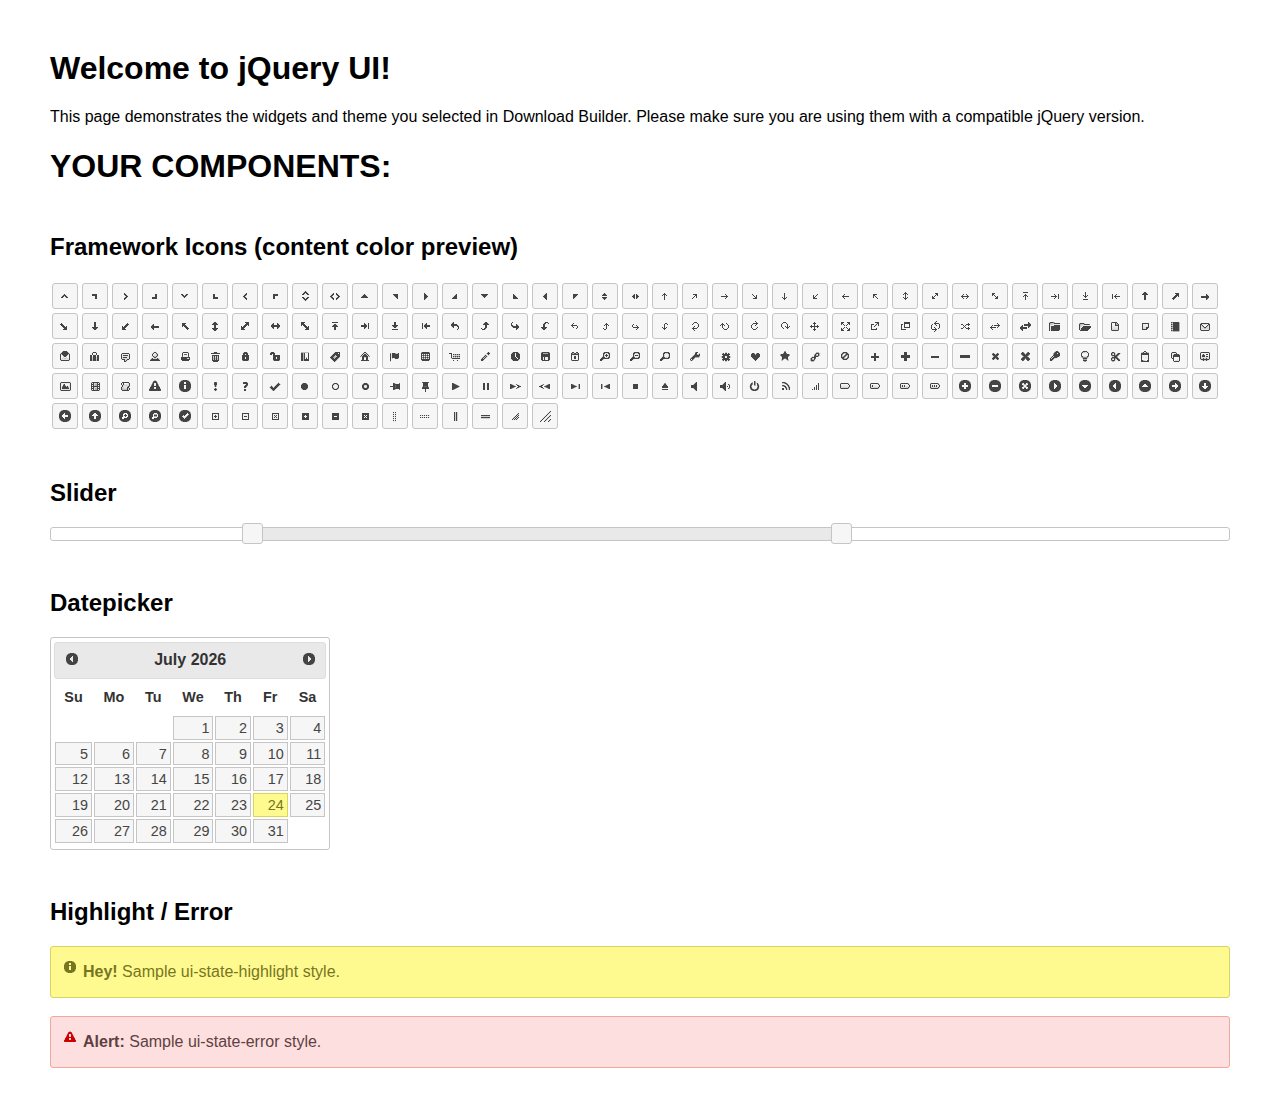
<file: ai_Models_deployment/plugins/jquery-ui-1.12.1.custom/index.html>
<!doctype html>
<html lang="us">
<head>
	<meta charset="utf-8">
	<title>jQuery UI Example Page</title>
	<link href="jquery-ui.css" rel="stylesheet">
	<style>
	body{
		font-family: "Trebuchet MS", sans-serif;
		margin: 50px;
	}
	.demoHeaders {
		margin-top: 2em;
	}
	#dialog-link {
		padding: .4em 1em .4em 20px;
		text-decoration: none;
		position: relative;
	}
	#dialog-link span.ui-icon {
		margin: 0 5px 0 0;
		position: absolute;
		left: .2em;
		top: 50%;
		margin-top: -8px;
	}
	#icons {
		margin: 0;
		padding: 0;
	}
	#icons li {
		margin: 2px;
		position: relative;
		padding: 4px 0;
		cursor: pointer;
		float: left;
		list-style: none;
	}
	#icons span.ui-icon {
		float: left;
		margin: 0 4px;
	}
	.fakewindowcontain .ui-widget-overlay {
		position: absolute;
	}
	select {
		width: 200px;
	}
	</style>
</head>
<body>

<h1>Welcome to jQuery UI!</h1>

<div class="ui-widget">
	<p>This page demonstrates the widgets and theme you selected in Download Builder. Please make sure you are using them with a compatible jQuery version.</p>
</div>

<h1>YOUR COMPONENTS:</h1>
















<h2 class="demoHeaders">Framework Icons (content color preview)</h2>
<ul id="icons" class="ui-widget ui-helper-clearfix">
	<li class="ui-state-default ui-corner-all" title=".ui-icon-caret-1-n"><span class="ui-icon ui-icon-caret-1-n"></span></li>
	<li class="ui-state-default ui-corner-all" title=".ui-icon-caret-1-ne"><span class="ui-icon ui-icon-caret-1-ne"></span></li>
	<li class="ui-state-default ui-corner-all" title=".ui-icon-caret-1-e"><span class="ui-icon ui-icon-caret-1-e"></span></li>
	<li class="ui-state-default ui-corner-all" title=".ui-icon-caret-1-se"><span class="ui-icon ui-icon-caret-1-se"></span></li>
	<li class="ui-state-default ui-corner-all" title=".ui-icon-caret-1-s"><span class="ui-icon ui-icon-caret-1-s"></span></li>
	<li class="ui-state-default ui-corner-all" title=".ui-icon-caret-1-sw"><span class="ui-icon ui-icon-caret-1-sw"></span></li>
	<li class="ui-state-default ui-corner-all" title=".ui-icon-caret-1-w"><span class="ui-icon ui-icon-caret-1-w"></span></li>
	<li class="ui-state-default ui-corner-all" title=".ui-icon-caret-1-nw"><span class="ui-icon ui-icon-caret-1-nw"></span></li>
	<li class="ui-state-default ui-corner-all" title=".ui-icon-caret-2-n-s"><span class="ui-icon ui-icon-caret-2-n-s"></span></li>
	<li class="ui-state-default ui-corner-all" title=".ui-icon-caret-2-e-w"><span class="ui-icon ui-icon-caret-2-e-w"></span></li>
	<li class="ui-state-default ui-corner-all" title=".ui-icon-triangle-1-n"><span class="ui-icon ui-icon-triangle-1-n"></span></li>
	<li class="ui-state-default ui-corner-all" title=".ui-icon-triangle-1-ne"><span class="ui-icon ui-icon-triangle-1-ne"></span></li>
	<li class="ui-state-default ui-corner-all" title=".ui-icon-triangle-1-e"><span class="ui-icon ui-icon-triangle-1-e"></span></li>
	<li class="ui-state-default ui-corner-all" title=".ui-icon-triangle-1-se"><span class="ui-icon ui-icon-triangle-1-se"></span></li>
	<li class="ui-state-default ui-corner-all" title=".ui-icon-triangle-1-s"><span class="ui-icon ui-icon-triangle-1-s"></span></li>
	<li class="ui-state-default ui-corner-all" title=".ui-icon-triangle-1-sw"><span class="ui-icon ui-icon-triangle-1-sw"></span></li>
	<li class="ui-state-default ui-corner-all" title=".ui-icon-triangle-1-w"><span class="ui-icon ui-icon-triangle-1-w"></span></li>
	<li class="ui-state-default ui-corner-all" title=".ui-icon-triangle-1-nw"><span class="ui-icon ui-icon-triangle-1-nw"></span></li>
	<li class="ui-state-default ui-corner-all" title=".ui-icon-triangle-2-n-s"><span class="ui-icon ui-icon-triangle-2-n-s"></span></li>
	<li class="ui-state-default ui-corner-all" title=".ui-icon-triangle-2-e-w"><span class="ui-icon ui-icon-triangle-2-e-w"></span></li>
	<li class="ui-state-default ui-corner-all" title=".ui-icon-arrow-1-n"><span class="ui-icon ui-icon-arrow-1-n"></span></li>
	<li class="ui-state-default ui-corner-all" title=".ui-icon-arrow-1-ne"><span class="ui-icon ui-icon-arrow-1-ne"></span></li>
	<li class="ui-state-default ui-corner-all" title=".ui-icon-arrow-1-e"><span class="ui-icon ui-icon-arrow-1-e"></span></li>
	<li class="ui-state-default ui-corner-all" title=".ui-icon-arrow-1-se"><span class="ui-icon ui-icon-arrow-1-se"></span></li>
	<li class="ui-state-default ui-corner-all" title=".ui-icon-arrow-1-s"><span class="ui-icon ui-icon-arrow-1-s"></span></li>
	<li class="ui-state-default ui-corner-all" title=".ui-icon-arrow-1-sw"><span class="ui-icon ui-icon-arrow-1-sw"></span></li>
	<li class="ui-state-default ui-corner-all" title=".ui-icon-arrow-1-w"><span class="ui-icon ui-icon-arrow-1-w"></span></li>
	<li class="ui-state-default ui-corner-all" title=".ui-icon-arrow-1-nw"><span class="ui-icon ui-icon-arrow-1-nw"></span></li>
	<li class="ui-state-default ui-corner-all" title=".ui-icon-arrow-2-n-s"><span class="ui-icon ui-icon-arrow-2-n-s"></span></li>
	<li class="ui-state-default ui-corner-all" title=".ui-icon-arrow-2-ne-sw"><span class="ui-icon ui-icon-arrow-2-ne-sw"></span></li>
	<li class="ui-state-default ui-corner-all" title=".ui-icon-arrow-2-e-w"><span class="ui-icon ui-icon-arrow-2-e-w"></span></li>
	<li class="ui-state-default ui-corner-all" title=".ui-icon-arrow-2-se-nw"><span class="ui-icon ui-icon-arrow-2-se-nw"></span></li>
	<li class="ui-state-default ui-corner-all" title=".ui-icon-arrowstop-1-n"><span class="ui-icon ui-icon-arrowstop-1-n"></span></li>
	<li class="ui-state-default ui-corner-all" title=".ui-icon-arrowstop-1-e"><span class="ui-icon ui-icon-arrowstop-1-e"></span></li>
	<li class="ui-state-default ui-corner-all" title=".ui-icon-arrowstop-1-s"><span class="ui-icon ui-icon-arrowstop-1-s"></span></li>
	<li class="ui-state-default ui-corner-all" title=".ui-icon-arrowstop-1-w"><span class="ui-icon ui-icon-arrowstop-1-w"></span></li>
	<li class="ui-state-default ui-corner-all" title=".ui-icon-arrowthick-1-n"><span class="ui-icon ui-icon-arrowthick-1-n"></span></li>
	<li class="ui-state-default ui-corner-all" title=".ui-icon-arrowthick-1-ne"><span class="ui-icon ui-icon-arrowthick-1-ne"></span></li>
	<li class="ui-state-default ui-corner-all" title=".ui-icon-arrowthick-1-e"><span class="ui-icon ui-icon-arrowthick-1-e"></span></li>
	<li class="ui-state-default ui-corner-all" title=".ui-icon-arrowthick-1-se"><span class="ui-icon ui-icon-arrowthick-1-se"></span></li>
	<li class="ui-state-default ui-corner-all" title=".ui-icon-arrowthick-1-s"><span class="ui-icon ui-icon-arrowthick-1-s"></span></li>
	<li class="ui-state-default ui-corner-all" title=".ui-icon-arrowthick-1-sw"><span class="ui-icon ui-icon-arrowthick-1-sw"></span></li>
	<li class="ui-state-default ui-corner-all" title=".ui-icon-arrowthick-1-w"><span class="ui-icon ui-icon-arrowthick-1-w"></span></li>
	<li class="ui-state-default ui-corner-all" title=".ui-icon-arrowthick-1-nw"><span class="ui-icon ui-icon-arrowthick-1-nw"></span></li>
	<li class="ui-state-default ui-corner-all" title=".ui-icon-arrowthick-2-n-s"><span class="ui-icon ui-icon-arrowthick-2-n-s"></span></li>
	<li class="ui-state-default ui-corner-all" title=".ui-icon-arrowthick-2-ne-sw"><span class="ui-icon ui-icon-arrowthick-2-ne-sw"></span></li>
	<li class="ui-state-default ui-corner-all" title=".ui-icon-arrowthick-2-e-w"><span class="ui-icon ui-icon-arrowthick-2-e-w"></span></li>
	<li class="ui-state-default ui-corner-all" title=".ui-icon-arrowthick-2-se-nw"><span class="ui-icon ui-icon-arrowthick-2-se-nw"></span></li>
	<li class="ui-state-default ui-corner-all" title=".ui-icon-arrowthickstop-1-n"><span class="ui-icon ui-icon-arrowthickstop-1-n"></span></li>
	<li class="ui-state-default ui-corner-all" title=".ui-icon-arrowthickstop-1-e"><span class="ui-icon ui-icon-arrowthickstop-1-e"></span></li>
	<li class="ui-state-default ui-corner-all" title=".ui-icon-arrowthickstop-1-s"><span class="ui-icon ui-icon-arrowthickstop-1-s"></span></li>
	<li class="ui-state-default ui-corner-all" title=".ui-icon-arrowthickstop-1-w"><span class="ui-icon ui-icon-arrowthickstop-1-w"></span></li>
	<li class="ui-state-default ui-corner-all" title=".ui-icon-arrowreturnthick-1-w"><span class="ui-icon ui-icon-arrowreturnthick-1-w"></span></li>
	<li class="ui-state-default ui-corner-all" title=".ui-icon-arrowreturnthick-1-n"><span class="ui-icon ui-icon-arrowreturnthick-1-n"></span></li>
	<li class="ui-state-default ui-corner-all" title=".ui-icon-arrowreturnthick-1-e"><span class="ui-icon ui-icon-arrowreturnthick-1-e"></span></li>
	<li class="ui-state-default ui-corner-all" title=".ui-icon-arrowreturnthick-1-s"><span class="ui-icon ui-icon-arrowreturnthick-1-s"></span></li>
	<li class="ui-state-default ui-corner-all" title=".ui-icon-arrowreturn-1-w"><span class="ui-icon ui-icon-arrowreturn-1-w"></span></li>
	<li class="ui-state-default ui-corner-all" title=".ui-icon-arrowreturn-1-n"><span class="ui-icon ui-icon-arrowreturn-1-n"></span></li>
	<li class="ui-state-default ui-corner-all" title=".ui-icon-arrowreturn-1-e"><span class="ui-icon ui-icon-arrowreturn-1-e"></span></li>
	<li class="ui-state-default ui-corner-all" title=".ui-icon-arrowreturn-1-s"><span class="ui-icon ui-icon-arrowreturn-1-s"></span></li>
	<li class="ui-state-default ui-corner-all" title=".ui-icon-arrowrefresh-1-w"><span class="ui-icon ui-icon-arrowrefresh-1-w"></span></li>
	<li class="ui-state-default ui-corner-all" title=".ui-icon-arrowrefresh-1-n"><span class="ui-icon ui-icon-arrowrefresh-1-n"></span></li>
	<li class="ui-state-default ui-corner-all" title=".ui-icon-arrowrefresh-1-e"><span class="ui-icon ui-icon-arrowrefresh-1-e"></span></li>
	<li class="ui-state-default ui-corner-all" title=".ui-icon-arrowrefresh-1-s"><span class="ui-icon ui-icon-arrowrefresh-1-s"></span></li>
	<li class="ui-state-default ui-corner-all" title=".ui-icon-arrow-4"><span class="ui-icon ui-icon-arrow-4"></span></li>
	<li class="ui-state-default ui-corner-all" title=".ui-icon-arrow-4-diag"><span class="ui-icon ui-icon-arrow-4-diag"></span></li>
	<li class="ui-state-default ui-corner-all" title=".ui-icon-extlink"><span class="ui-icon ui-icon-extlink"></span></li>
	<li class="ui-state-default ui-corner-all" title=".ui-icon-newwin"><span class="ui-icon ui-icon-newwin"></span></li>
	<li class="ui-state-default ui-corner-all" title=".ui-icon-refresh"><span class="ui-icon ui-icon-refresh"></span></li>
	<li class="ui-state-default ui-corner-all" title=".ui-icon-shuffle"><span class="ui-icon ui-icon-shuffle"></span></li>
	<li class="ui-state-default ui-corner-all" title=".ui-icon-transfer-e-w"><span class="ui-icon ui-icon-transfer-e-w"></span></li>
	<li class="ui-state-default ui-corner-all" title=".ui-icon-transferthick-e-w"><span class="ui-icon ui-icon-transferthick-e-w"></span></li>
	<li class="ui-state-default ui-corner-all" title=".ui-icon-folder-collapsed"><span class="ui-icon ui-icon-folder-collapsed"></span></li>
	<li class="ui-state-default ui-corner-all" title=".ui-icon-folder-open"><span class="ui-icon ui-icon-folder-open"></span></li>
	<li class="ui-state-default ui-corner-all" title=".ui-icon-document"><span class="ui-icon ui-icon-document"></span></li>
	<li class="ui-state-default ui-corner-all" title=".ui-icon-document-b"><span class="ui-icon ui-icon-document-b"></span></li>
	<li class="ui-state-default ui-corner-all" title=".ui-icon-note"><span class="ui-icon ui-icon-note"></span></li>
	<li class="ui-state-default ui-corner-all" title=".ui-icon-mail-closed"><span class="ui-icon ui-icon-mail-closed"></span></li>
	<li class="ui-state-default ui-corner-all" title=".ui-icon-mail-open"><span class="ui-icon ui-icon-mail-open"></span></li>
	<li class="ui-state-default ui-corner-all" title=".ui-icon-suitcase"><span class="ui-icon ui-icon-suitcase"></span></li>
	<li class="ui-state-default ui-corner-all" title=".ui-icon-comment"><span class="ui-icon ui-icon-comment"></span></li>
	<li class="ui-state-default ui-corner-all" title=".ui-icon-person"><span class="ui-icon ui-icon-person"></span></li>
	<li class="ui-state-default ui-corner-all" title=".ui-icon-print"><span class="ui-icon ui-icon-print"></span></li>
	<li class="ui-state-default ui-corner-all" title=".ui-icon-trash"><span class="ui-icon ui-icon-trash"></span></li>
	<li class="ui-state-default ui-corner-all" title=".ui-icon-locked"><span class="ui-icon ui-icon-locked"></span></li>
	<li class="ui-state-default ui-corner-all" title=".ui-icon-unlocked"><span class="ui-icon ui-icon-unlocked"></span></li>
	<li class="ui-state-default ui-corner-all" title=".ui-icon-bookmark"><span class="ui-icon ui-icon-bookmark"></span></li>
	<li class="ui-state-default ui-corner-all" title=".ui-icon-tag"><span class="ui-icon ui-icon-tag"></span></li>
	<li class="ui-state-default ui-corner-all" title=".ui-icon-home"><span class="ui-icon ui-icon-home"></span></li>
	<li class="ui-state-default ui-corner-all" title=".ui-icon-flag"><span class="ui-icon ui-icon-flag"></span></li>
	<li class="ui-state-default ui-corner-all" title=".ui-icon-calculator"><span class="ui-icon ui-icon-calculator"></span></li>
	<li class="ui-state-default ui-corner-all" title=".ui-icon-cart"><span class="ui-icon ui-icon-cart"></span></li>
	<li class="ui-state-default ui-corner-all" title=".ui-icon-pencil"><span class="ui-icon ui-icon-pencil"></span></li>
	<li class="ui-state-default ui-corner-all" title=".ui-icon-clock"><span class="ui-icon ui-icon-clock"></span></li>
	<li class="ui-state-default ui-corner-all" title=".ui-icon-disk"><span class="ui-icon ui-icon-disk"></span></li>
	<li class="ui-state-default ui-corner-all" title=".ui-icon-calendar"><span class="ui-icon ui-icon-calendar"></span></li>
	<li class="ui-state-default ui-corner-all" title=".ui-icon-zoomin"><span class="ui-icon ui-icon-zoomin"></span></li>
	<li class="ui-state-default ui-corner-all" title=".ui-icon-zoomout"><span class="ui-icon ui-icon-zoomout"></span></li>
	<li class="ui-state-default ui-corner-all" title=".ui-icon-search"><span class="ui-icon ui-icon-search"></span></li>
	<li class="ui-state-default ui-corner-all" title=".ui-icon-wrench"><span class="ui-icon ui-icon-wrench"></span></li>
	<li class="ui-state-default ui-corner-all" title=".ui-icon-gear"><span class="ui-icon ui-icon-gear"></span></li>
	<li class="ui-state-default ui-corner-all" title=".ui-icon-heart"><span class="ui-icon ui-icon-heart"></span></li>
	<li class="ui-state-default ui-corner-all" title=".ui-icon-star"><span class="ui-icon ui-icon-star"></span></li>
	<li class="ui-state-default ui-corner-all" title=".ui-icon-link"><span class="ui-icon ui-icon-link"></span></li>
	<li class="ui-state-default ui-corner-all" title=".ui-icon-cancel"><span class="ui-icon ui-icon-cancel"></span></li>
	<li class="ui-state-default ui-corner-all" title=".ui-icon-plus"><span class="ui-icon ui-icon-plus"></span></li>
	<li class="ui-state-default ui-corner-all" title=".ui-icon-plusthick"><span class="ui-icon ui-icon-plusthick"></span></li>
	<li class="ui-state-default ui-corner-all" title=".ui-icon-minus"><span class="ui-icon ui-icon-minus"></span></li>
	<li class="ui-state-default ui-corner-all" title=".ui-icon-minusthick"><span class="ui-icon ui-icon-minusthick"></span></li>
	<li class="ui-state-default ui-corner-all" title=".ui-icon-close"><span class="ui-icon ui-icon-close"></span></li>
	<li class="ui-state-default ui-corner-all" title=".ui-icon-closethick"><span class="ui-icon ui-icon-closethick"></span></li>
	<li class="ui-state-default ui-corner-all" title=".ui-icon-key"><span class="ui-icon ui-icon-key"></span></li>
	<li class="ui-state-default ui-corner-all" title=".ui-icon-lightbulb"><span class="ui-icon ui-icon-lightbulb"></span></li>
	<li class="ui-state-default ui-corner-all" title=".ui-icon-scissors"><span class="ui-icon ui-icon-scissors"></span></li>
	<li class="ui-state-default ui-corner-all" title=".ui-icon-clipboard"><span class="ui-icon ui-icon-clipboard"></span></li>
	<li class="ui-state-default ui-corner-all" title=".ui-icon-copy"><span class="ui-icon ui-icon-copy"></span></li>
	<li class="ui-state-default ui-corner-all" title=".ui-icon-contact"><span class="ui-icon ui-icon-contact"></span></li>
	<li class="ui-state-default ui-corner-all" title=".ui-icon-image"><span class="ui-icon ui-icon-image"></span></li>
	<li class="ui-state-default ui-corner-all" title=".ui-icon-video"><span class="ui-icon ui-icon-video"></span></li>
	<li class="ui-state-default ui-corner-all" title=".ui-icon-script"><span class="ui-icon ui-icon-script"></span></li>
	<li class="ui-state-default ui-corner-all" title=".ui-icon-alert"><span class="ui-icon ui-icon-alert"></span></li>
	<li class="ui-state-default ui-corner-all" title=".ui-icon-info"><span class="ui-icon ui-icon-info"></span></li>
	<li class="ui-state-default ui-corner-all" title=".ui-icon-notice"><span class="ui-icon ui-icon-notice"></span></li>
	<li class="ui-state-default ui-corner-all" title=".ui-icon-help"><span class="ui-icon ui-icon-help"></span></li>
	<li class="ui-state-default ui-corner-all" title=".ui-icon-check"><span class="ui-icon ui-icon-check"></span></li>
	<li class="ui-state-default ui-corner-all" title=".ui-icon-bullet"><span class="ui-icon ui-icon-bullet"></span></li>
	<li class="ui-state-default ui-corner-all" title=".ui-icon-radio-off"><span class="ui-icon ui-icon-radio-off"></span></li>
	<li class="ui-state-default ui-corner-all" title=".ui-icon-radio-on"><span class="ui-icon ui-icon-radio-on"></span></li>
	<li class="ui-state-default ui-corner-all" title=".ui-icon-pin-w"><span class="ui-icon ui-icon-pin-w"></span></li>
	<li class="ui-state-default ui-corner-all" title=".ui-icon-pin-s"><span class="ui-icon ui-icon-pin-s"></span></li>
	<li class="ui-state-default ui-corner-all" title=".ui-icon-play"><span class="ui-icon ui-icon-play"></span></li>
	<li class="ui-state-default ui-corner-all" title=".ui-icon-pause"><span class="ui-icon ui-icon-pause"></span></li>
	<li class="ui-state-default ui-corner-all" title=".ui-icon-seek-next"><span class="ui-icon ui-icon-seek-next"></span></li>
	<li class="ui-state-default ui-corner-all" title=".ui-icon-seek-prev"><span class="ui-icon ui-icon-seek-prev"></span></li>
	<li class="ui-state-default ui-corner-all" title=".ui-icon-seek-end"><span class="ui-icon ui-icon-seek-end"></span></li>
	<li class="ui-state-default ui-corner-all" title=".ui-icon-seek-first"><span class="ui-icon ui-icon-seek-first"></span></li>
	<li class="ui-state-default ui-corner-all" title=".ui-icon-stop"><span class="ui-icon ui-icon-stop"></span></li>
	<li class="ui-state-default ui-corner-all" title=".ui-icon-eject"><span class="ui-icon ui-icon-eject"></span></li>
	<li class="ui-state-default ui-corner-all" title=".ui-icon-volume-off"><span class="ui-icon ui-icon-volume-off"></span></li>
	<li class="ui-state-default ui-corner-all" title=".ui-icon-volume-on"><span class="ui-icon ui-icon-volume-on"></span></li>
	<li class="ui-state-default ui-corner-all" title=".ui-icon-power"><span class="ui-icon ui-icon-power"></span></li>
	<li class="ui-state-default ui-corner-all" title=".ui-icon-signal-diag"><span class="ui-icon ui-icon-signal-diag"></span></li>
	<li class="ui-state-default ui-corner-all" title=".ui-icon-signal"><span class="ui-icon ui-icon-signal"></span></li>
	<li class="ui-state-default ui-corner-all" title=".ui-icon-battery-0"><span class="ui-icon ui-icon-battery-0"></span></li>
	<li class="ui-state-default ui-corner-all" title=".ui-icon-battery-1"><span class="ui-icon ui-icon-battery-1"></span></li>
	<li class="ui-state-default ui-corner-all" title=".ui-icon-battery-2"><span class="ui-icon ui-icon-battery-2"></span></li>
	<li class="ui-state-default ui-corner-all" title=".ui-icon-battery-3"><span class="ui-icon ui-icon-battery-3"></span></li>
	<li class="ui-state-default ui-corner-all" title=".ui-icon-circle-plus"><span class="ui-icon ui-icon-circle-plus"></span></li>
	<li class="ui-state-default ui-corner-all" title=".ui-icon-circle-minus"><span class="ui-icon ui-icon-circle-minus"></span></li>
	<li class="ui-state-default ui-corner-all" title=".ui-icon-circle-close"><span class="ui-icon ui-icon-circle-close"></span></li>
	<li class="ui-state-default ui-corner-all" title=".ui-icon-circle-triangle-e"><span class="ui-icon ui-icon-circle-triangle-e"></span></li>
	<li class="ui-state-default ui-corner-all" title=".ui-icon-circle-triangle-s"><span class="ui-icon ui-icon-circle-triangle-s"></span></li>
	<li class="ui-state-default ui-corner-all" title=".ui-icon-circle-triangle-w"><span class="ui-icon ui-icon-circle-triangle-w"></span></li>
	<li class="ui-state-default ui-corner-all" title=".ui-icon-circle-triangle-n"><span class="ui-icon ui-icon-circle-triangle-n"></span></li>
	<li class="ui-state-default ui-corner-all" title=".ui-icon-circle-arrow-e"><span class="ui-icon ui-icon-circle-arrow-e"></span></li>
	<li class="ui-state-default ui-corner-all" title=".ui-icon-circle-arrow-s"><span class="ui-icon ui-icon-circle-arrow-s"></span></li>
	<li class="ui-state-default ui-corner-all" title=".ui-icon-circle-arrow-w"><span class="ui-icon ui-icon-circle-arrow-w"></span></li>
	<li class="ui-state-default ui-corner-all" title=".ui-icon-circle-arrow-n"><span class="ui-icon ui-icon-circle-arrow-n"></span></li>
	<li class="ui-state-default ui-corner-all" title=".ui-icon-circle-zoomin"><span class="ui-icon ui-icon-circle-zoomin"></span></li>
	<li class="ui-state-default ui-corner-all" title=".ui-icon-circle-zoomout"><span class="ui-icon ui-icon-circle-zoomout"></span></li>
	<li class="ui-state-default ui-corner-all" title=".ui-icon-circle-check"><span class="ui-icon ui-icon-circle-check"></span></li>
	<li class="ui-state-default ui-corner-all" title=".ui-icon-circlesmall-plus"><span class="ui-icon ui-icon-circlesmall-plus"></span></li>
	<li class="ui-state-default ui-corner-all" title=".ui-icon-circlesmall-minus"><span class="ui-icon ui-icon-circlesmall-minus"></span></li>
	<li class="ui-state-default ui-corner-all" title=".ui-icon-circlesmall-close"><span class="ui-icon ui-icon-circlesmall-close"></span></li>
	<li class="ui-state-default ui-corner-all" title=".ui-icon-squaresmall-plus"><span class="ui-icon ui-icon-squaresmall-plus"></span></li>
	<li class="ui-state-default ui-corner-all" title=".ui-icon-squaresmall-minus"><span class="ui-icon ui-icon-squaresmall-minus"></span></li>
	<li class="ui-state-default ui-corner-all" title=".ui-icon-squaresmall-close"><span class="ui-icon ui-icon-squaresmall-close"></span></li>
	<li class="ui-state-default ui-corner-all" title=".ui-icon-grip-dotted-vertical"><span class="ui-icon ui-icon-grip-dotted-vertical"></span></li>
	<li class="ui-state-default ui-corner-all" title=".ui-icon-grip-dotted-horizontal"><span class="ui-icon ui-icon-grip-dotted-horizontal"></span></li>
	<li class="ui-state-default ui-corner-all" title=".ui-icon-grip-solid-vertical"><span class="ui-icon ui-icon-grip-solid-vertical"></span></li>
	<li class="ui-state-default ui-corner-all" title=".ui-icon-grip-solid-horizontal"><span class="ui-icon ui-icon-grip-solid-horizontal"></span></li>
	<li class="ui-state-default ui-corner-all" title=".ui-icon-gripsmall-diagonal-se"><span class="ui-icon ui-icon-gripsmall-diagonal-se"></span></li>
	<li class="ui-state-default ui-corner-all" title=".ui-icon-grip-diagonal-se"><span class="ui-icon ui-icon-grip-diagonal-se"></span></li>
</ul>


<!-- Slider -->
<h2 class="demoHeaders">Slider</h2>
<div id="slider"></div>



<!-- Datepicker -->
<h2 class="demoHeaders">Datepicker</h2>
<div id="datepicker"></div>












<!-- Highlight / Error -->
<h2 class="demoHeaders">Highlight / Error</h2>
<div class="ui-widget">
	<div class="ui-state-highlight ui-corner-all" style="margin-top: 20px; padding: 0 .7em;">
		<p><span class="ui-icon ui-icon-info" style="float: left; margin-right: .3em;"></span>
		<strong>Hey!</strong> Sample ui-state-highlight style.</p>
	</div>
</div>
<br>
<div class="ui-widget">
	<div class="ui-state-error ui-corner-all" style="padding: 0 .7em;">
		<p><span class="ui-icon ui-icon-alert" style="float: left; margin-right: .3em;"></span>
		<strong>Alert:</strong> Sample ui-state-error style.</p>
	</div>
</div>

<script src="external/jquery/jquery.js"></script>
<script src="jquery-ui.js"></script>
<script>















$( "#datepicker" ).datepicker({
	inline: true
});



$( "#slider" ).slider({
	range: true,
	values: [ 17, 67 ]
});












// Hover states on the static widgets
$( "#dialog-link, #icons li" ).hover(
	function() {
		$( this ).addClass( "ui-state-hover" );
	},
	function() {
		$( this ).removeClass( "ui-state-hover" );
	}
);
</script>
</body>
</html>
</file>
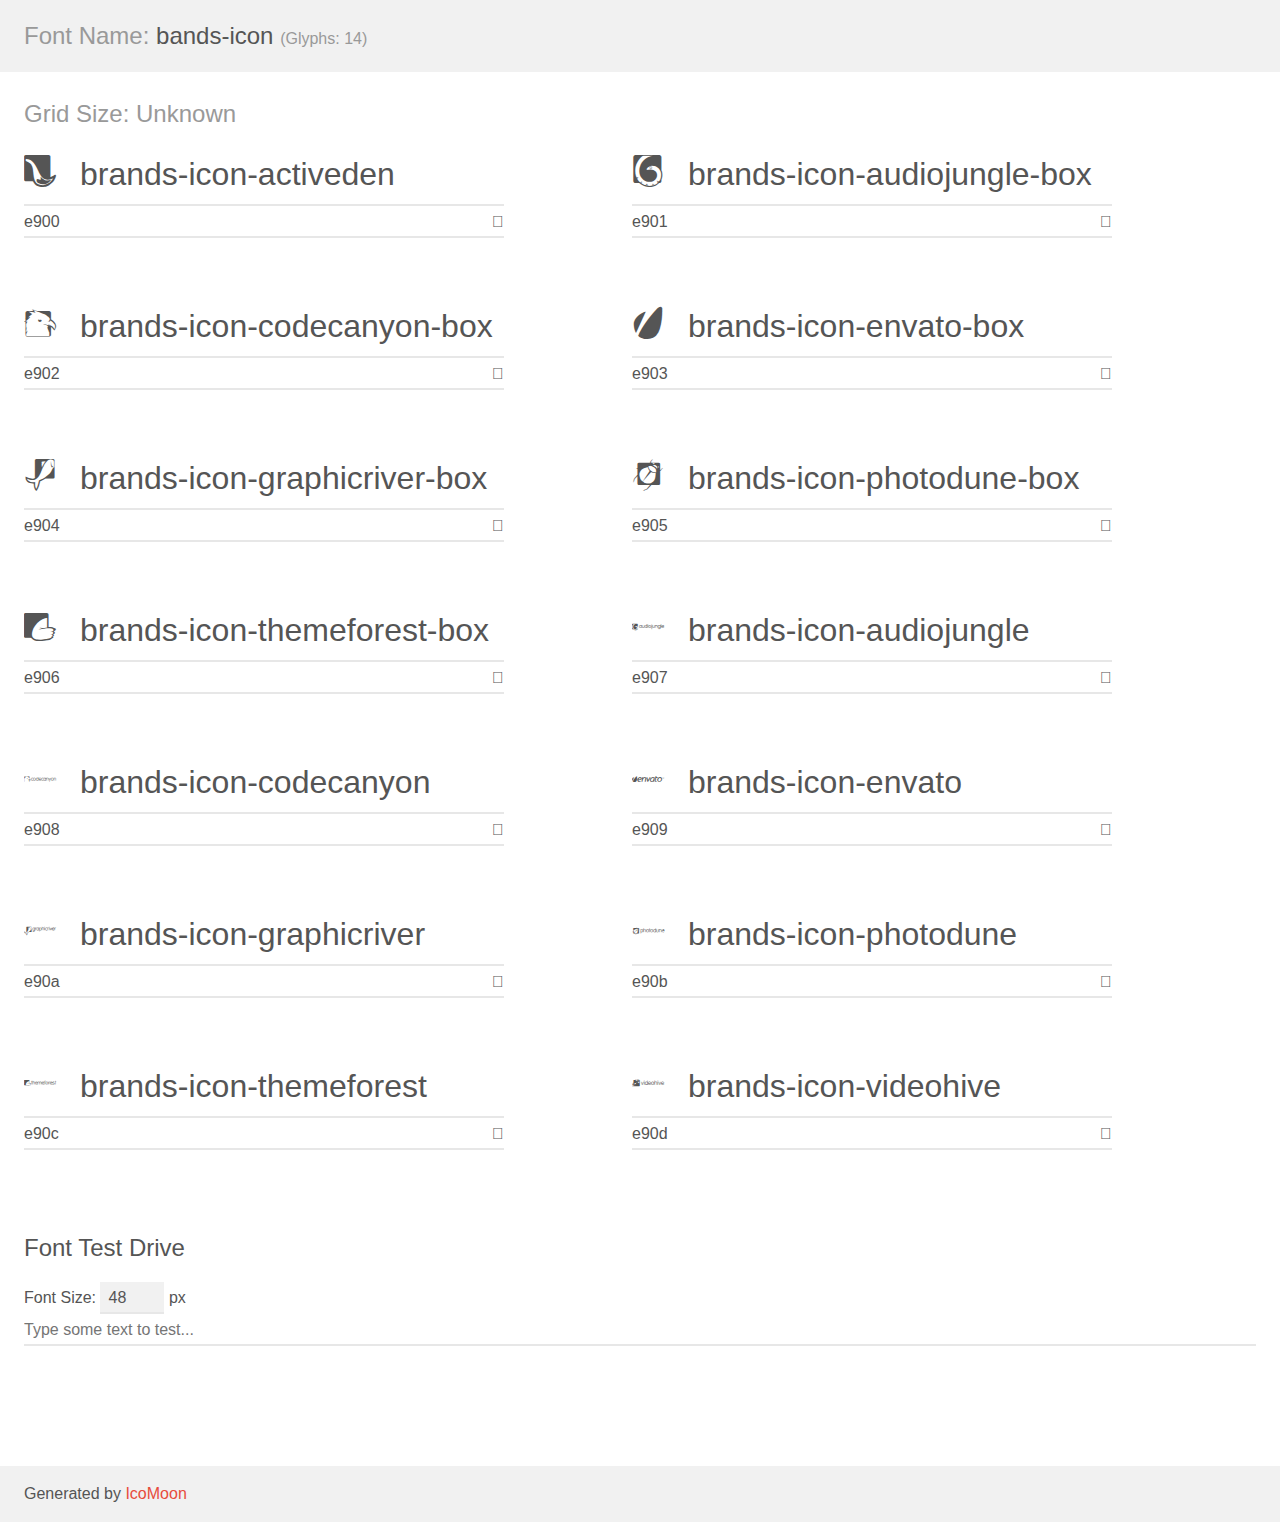
<file: ai_Models_deployment/plugins/bands-icon/demo.html>
<!doctype html>
<html>
<head>
    <meta charset="utf-8">
    <title>IcoMoon Demo</title>
    <meta name="description" content="An Icon Font Generated By IcoMoon.io">
    <meta name="viewport" content="width=device-width, initial-scale=1">
    <link rel="stylesheet" href="demo-files/demo.css">
    <link rel="stylesheet" href="style.css"></head>
<body>
    <div class="bgc1 clearfix">
        <h1 class="mhmm mvm"><span class="fgc1">Font Name:</span> bands-icon <small class="fgc1">(Glyphs:&nbsp;14)</small></h1>
    </div>
    <div class="clearfix mhl ptl">
        <h1 class="mvm mtn fgc1">Grid Size: Unknown</h1>
        <div class="glyph fs1">
            <div class="clearfix bshadow0 pbs">
                <span class="brands-icon-activeden">
                
                </span>
                <span class="mls"> brands-icon-activeden</span>
            </div>
            <fieldset class="fs0 size1of1 clearfix hidden-false">
                <input type="text" readonly value="e900" class="unit size1of2" />
                <input type="text" maxlength="1" readonly value="&#xe900;" class="unitRight size1of2 talign-right" />
            </fieldset>
            <div class="fs0 bshadow0 clearfix hidden-true">
                <span class="unit pvs fgc1">liga: </span>
                <input type="text" readonly value="" class="liga unitRight" />
            </div>
        </div>
        <div class="glyph fs1">
            <div class="clearfix bshadow0 pbs">
                <span class="brands-icon-audiojungle-box">
                
                </span>
                <span class="mls"> brands-icon-audiojungle-box</span>
            </div>
            <fieldset class="fs0 size1of1 clearfix hidden-false">
                <input type="text" readonly value="e901" class="unit size1of2" />
                <input type="text" maxlength="1" readonly value="&#xe901;" class="unitRight size1of2 talign-right" />
            </fieldset>
            <div class="fs0 bshadow0 clearfix hidden-true">
                <span class="unit pvs fgc1">liga: </span>
                <input type="text" readonly value="" class="liga unitRight" />
            </div>
        </div>
        <div class="glyph fs1">
            <div class="clearfix bshadow0 pbs">
                <span class="brands-icon-codecanyon-box">
                
                </span>
                <span class="mls"> brands-icon-codecanyon-box</span>
            </div>
            <fieldset class="fs0 size1of1 clearfix hidden-false">
                <input type="text" readonly value="e902" class="unit size1of2" />
                <input type="text" maxlength="1" readonly value="&#xe902;" class="unitRight size1of2 talign-right" />
            </fieldset>
            <div class="fs0 bshadow0 clearfix hidden-true">
                <span class="unit pvs fgc1">liga: </span>
                <input type="text" readonly value="" class="liga unitRight" />
            </div>
        </div>
        <div class="glyph fs1">
            <div class="clearfix bshadow0 pbs">
                <span class="brands-icon-envato-box">
                
                </span>
                <span class="mls"> brands-icon-envato-box</span>
            </div>
            <fieldset class="fs0 size1of1 clearfix hidden-false">
                <input type="text" readonly value="e903" class="unit size1of2" />
                <input type="text" maxlength="1" readonly value="&#xe903;" class="unitRight size1of2 talign-right" />
            </fieldset>
            <div class="fs0 bshadow0 clearfix hidden-true">
                <span class="unit pvs fgc1">liga: </span>
                <input type="text" readonly value="" class="liga unitRight" />
            </div>
        </div>
        <div class="glyph fs1">
            <div class="clearfix bshadow0 pbs">
                <span class="brands-icon-graphicriver-box">
                
                </span>
                <span class="mls"> brands-icon-graphicriver-box</span>
            </div>
            <fieldset class="fs0 size1of1 clearfix hidden-false">
                <input type="text" readonly value="e904" class="unit size1of2" />
                <input type="text" maxlength="1" readonly value="&#xe904;" class="unitRight size1of2 talign-right" />
            </fieldset>
            <div class="fs0 bshadow0 clearfix hidden-true">
                <span class="unit pvs fgc1">liga: </span>
                <input type="text" readonly value="" class="liga unitRight" />
            </div>
        </div>
        <div class="glyph fs1">
            <div class="clearfix bshadow0 pbs">
                <span class="brands-icon-photodune-box">
                
                </span>
                <span class="mls"> brands-icon-photodune-box</span>
            </div>
            <fieldset class="fs0 size1of1 clearfix hidden-false">
                <input type="text" readonly value="e905" class="unit size1of2" />
                <input type="text" maxlength="1" readonly value="&#xe905;" class="unitRight size1of2 talign-right" />
            </fieldset>
            <div class="fs0 bshadow0 clearfix hidden-true">
                <span class="unit pvs fgc1">liga: </span>
                <input type="text" readonly value="" class="liga unitRight" />
            </div>
        </div>
        <div class="glyph fs1">
            <div class="clearfix bshadow0 pbs">
                <span class="brands-icon-themeforest-box">
                
                </span>
                <span class="mls"> brands-icon-themeforest-box</span>
            </div>
            <fieldset class="fs0 size1of1 clearfix hidden-false">
                <input type="text" readonly value="e906" class="unit size1of2" />
                <input type="text" maxlength="1" readonly value="&#xe906;" class="unitRight size1of2 talign-right" />
            </fieldset>
            <div class="fs0 bshadow0 clearfix hidden-true">
                <span class="unit pvs fgc1">liga: </span>
                <input type="text" readonly value="" class="liga unitRight" />
            </div>
        </div>
        <div class="glyph fs1">
            <div class="clearfix bshadow0 pbs">
                <span class="brands-icon-audiojungle">
                
                </span>
                <span class="mls"> brands-icon-audiojungle</span>
            </div>
            <fieldset class="fs0 size1of1 clearfix hidden-false">
                <input type="text" readonly value="e907" class="unit size1of2" />
                <input type="text" maxlength="1" readonly value="&#xe907;" class="unitRight size1of2 talign-right" />
            </fieldset>
            <div class="fs0 bshadow0 clearfix hidden-true">
                <span class="unit pvs fgc1">liga: </span>
                <input type="text" readonly value="" class="liga unitRight" />
            </div>
        </div>
        <div class="glyph fs1">
            <div class="clearfix bshadow0 pbs">
                <span class="brands-icon-codecanyon">
                
                </span>
                <span class="mls"> brands-icon-codecanyon</span>
            </div>
            <fieldset class="fs0 size1of1 clearfix hidden-false">
                <input type="text" readonly value="e908" class="unit size1of2" />
                <input type="text" maxlength="1" readonly value="&#xe908;" class="unitRight size1of2 talign-right" />
            </fieldset>
            <div class="fs0 bshadow0 clearfix hidden-true">
                <span class="unit pvs fgc1">liga: </span>
                <input type="text" readonly value="" class="liga unitRight" />
            </div>
        </div>
        <div class="glyph fs1">
            <div class="clearfix bshadow0 pbs">
                <span class="brands-icon-envato">
                
                </span>
                <span class="mls"> brands-icon-envato</span>
            </div>
            <fieldset class="fs0 size1of1 clearfix hidden-false">
                <input type="text" readonly value="e909" class="unit size1of2" />
                <input type="text" maxlength="1" readonly value="&#xe909;" class="unitRight size1of2 talign-right" />
            </fieldset>
            <div class="fs0 bshadow0 clearfix hidden-true">
                <span class="unit pvs fgc1">liga: </span>
                <input type="text" readonly value="" class="liga unitRight" />
            </div>
        </div>
        <div class="glyph fs1">
            <div class="clearfix bshadow0 pbs">
                <span class="brands-icon-graphicriver">
                
                </span>
                <span class="mls"> brands-icon-graphicriver</span>
            </div>
            <fieldset class="fs0 size1of1 clearfix hidden-false">
                <input type="text" readonly value="e90a" class="unit size1of2" />
                <input type="text" maxlength="1" readonly value="&#xe90a;" class="unitRight size1of2 talign-right" />
            </fieldset>
            <div class="fs0 bshadow0 clearfix hidden-true">
                <span class="unit pvs fgc1">liga: </span>
                <input type="text" readonly value="" class="liga unitRight" />
            </div>
        </div>
        <div class="glyph fs1">
            <div class="clearfix bshadow0 pbs">
                <span class="brands-icon-photodune">
                
                </span>
                <span class="mls"> brands-icon-photodune</span>
            </div>
            <fieldset class="fs0 size1of1 clearfix hidden-false">
                <input type="text" readonly value="e90b" class="unit size1of2" />
                <input type="text" maxlength="1" readonly value="&#xe90b;" class="unitRight size1of2 talign-right" />
            </fieldset>
            <div class="fs0 bshadow0 clearfix hidden-true">
                <span class="unit pvs fgc1">liga: </span>
                <input type="text" readonly value="" class="liga unitRight" />
            </div>
        </div>
        <div class="glyph fs1">
            <div class="clearfix bshadow0 pbs">
                <span class="brands-icon-themeforest">
                
                </span>
                <span class="mls"> brands-icon-themeforest</span>
            </div>
            <fieldset class="fs0 size1of1 clearfix hidden-false">
                <input type="text" readonly value="e90c" class="unit size1of2" />
                <input type="text" maxlength="1" readonly value="&#xe90c;" class="unitRight size1of2 talign-right" />
            </fieldset>
            <div class="fs0 bshadow0 clearfix hidden-true">
                <span class="unit pvs fgc1">liga: </span>
                <input type="text" readonly value="" class="liga unitRight" />
            </div>
        </div>
        <div class="glyph fs1">
            <div class="clearfix bshadow0 pbs">
                <span class="brands-icon-videohive">
                
                </span>
                <span class="mls"> brands-icon-videohive</span>
            </div>
            <fieldset class="fs0 size1of1 clearfix hidden-false">
                <input type="text" readonly value="e90d" class="unit size1of2" />
                <input type="text" maxlength="1" readonly value="&#xe90d;" class="unitRight size1of2 talign-right" />
            </fieldset>
            <div class="fs0 bshadow0 clearfix hidden-true">
                <span class="unit pvs fgc1">liga: </span>
                <input type="text" readonly value="" class="liga unitRight" />
            </div>
        </div>
    </div>

    <!--[if gt IE 8]><!-->
    <div class="mhl clearfix mbl">
        <h1>Font Test Drive</h1>
        <label>
            Font Size: <input id="fontSize" type="number" class="textbox0 mbm"
            min="8" value="48" />
            px
        </label>
        <input id="testText" type="text" class="phl size1of1 mvl"
        placeholder="Type some text to test..." value=""/>
        <div id="testDrive" class="brands-icon-">&nbsp;
        </div>
    </div>
    <!--<![endif]-->
    <div class="bgc1 clearfix">
        <p class="mhl">Generated by <a href="https://icomoon.io/app">IcoMoon</a></p>
    </div>

    <script src="demo-files/demo.js"></script>
</body>
</html>
</file>
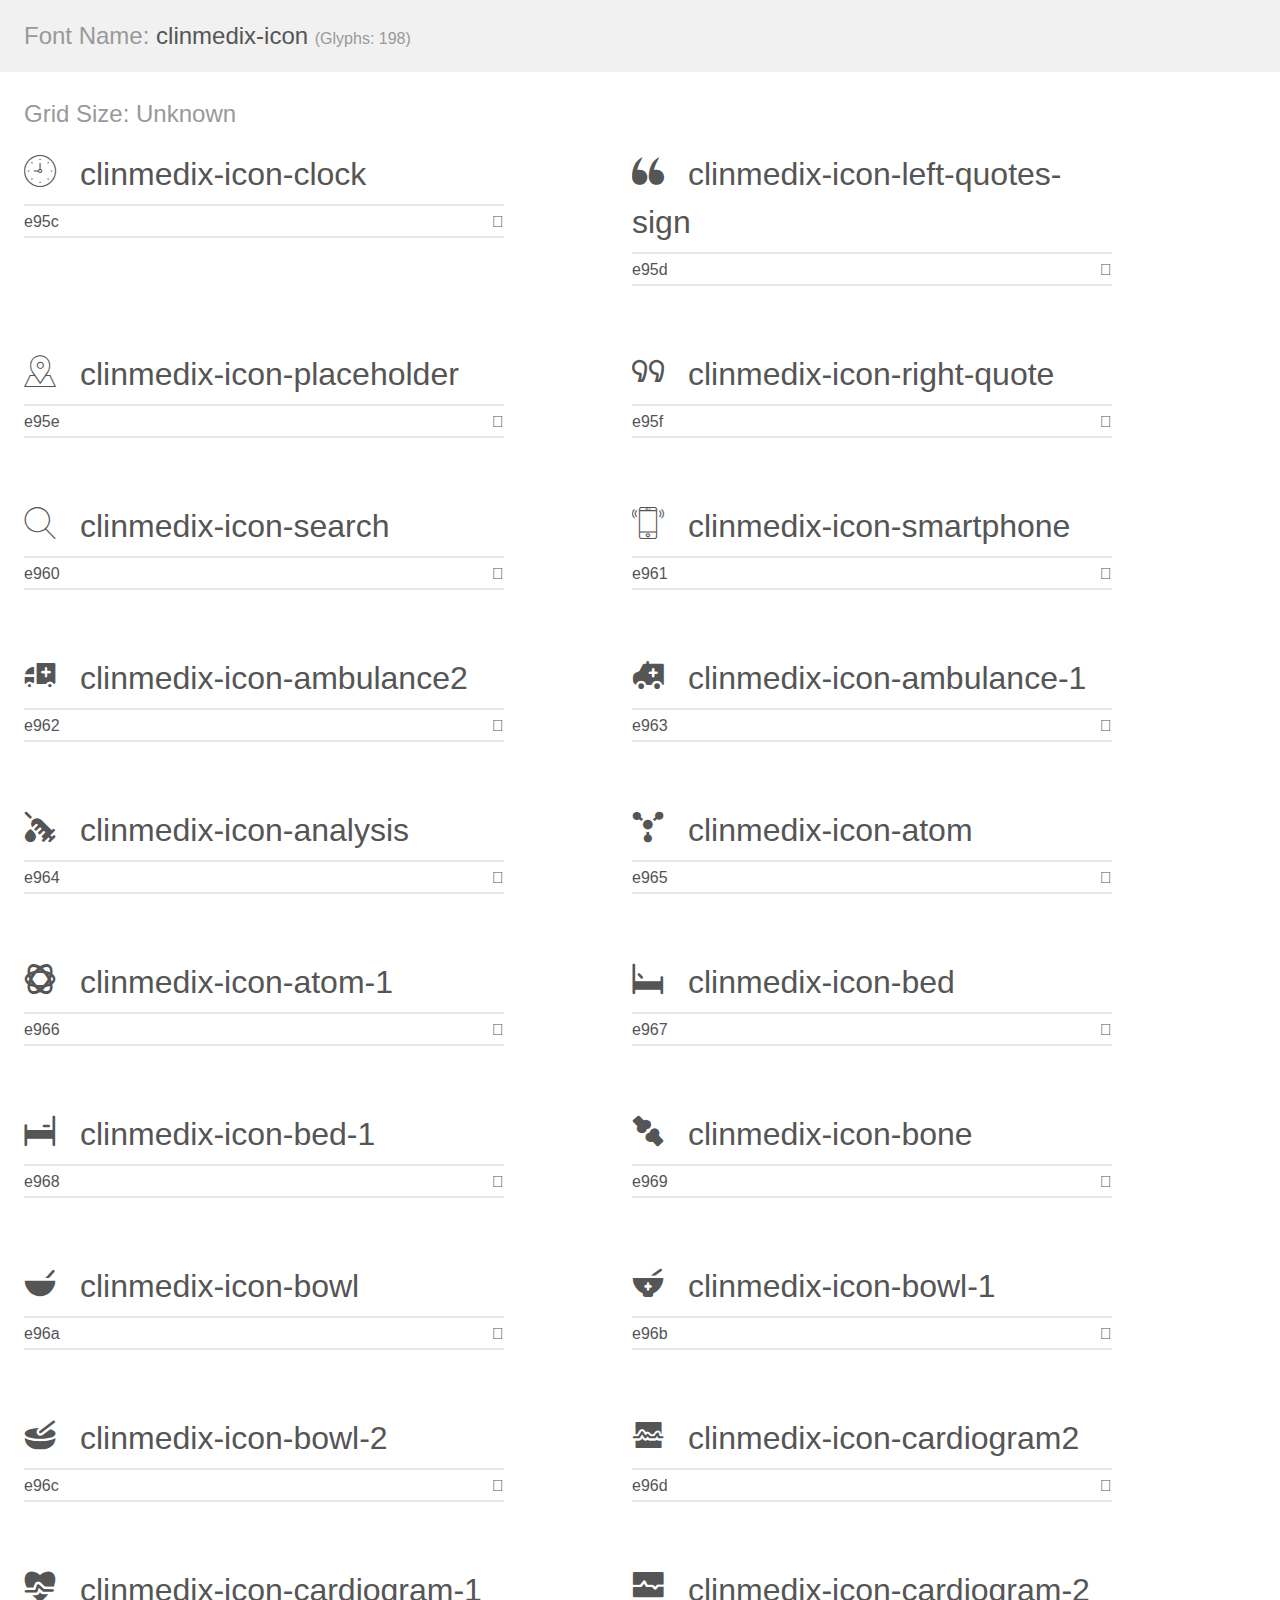
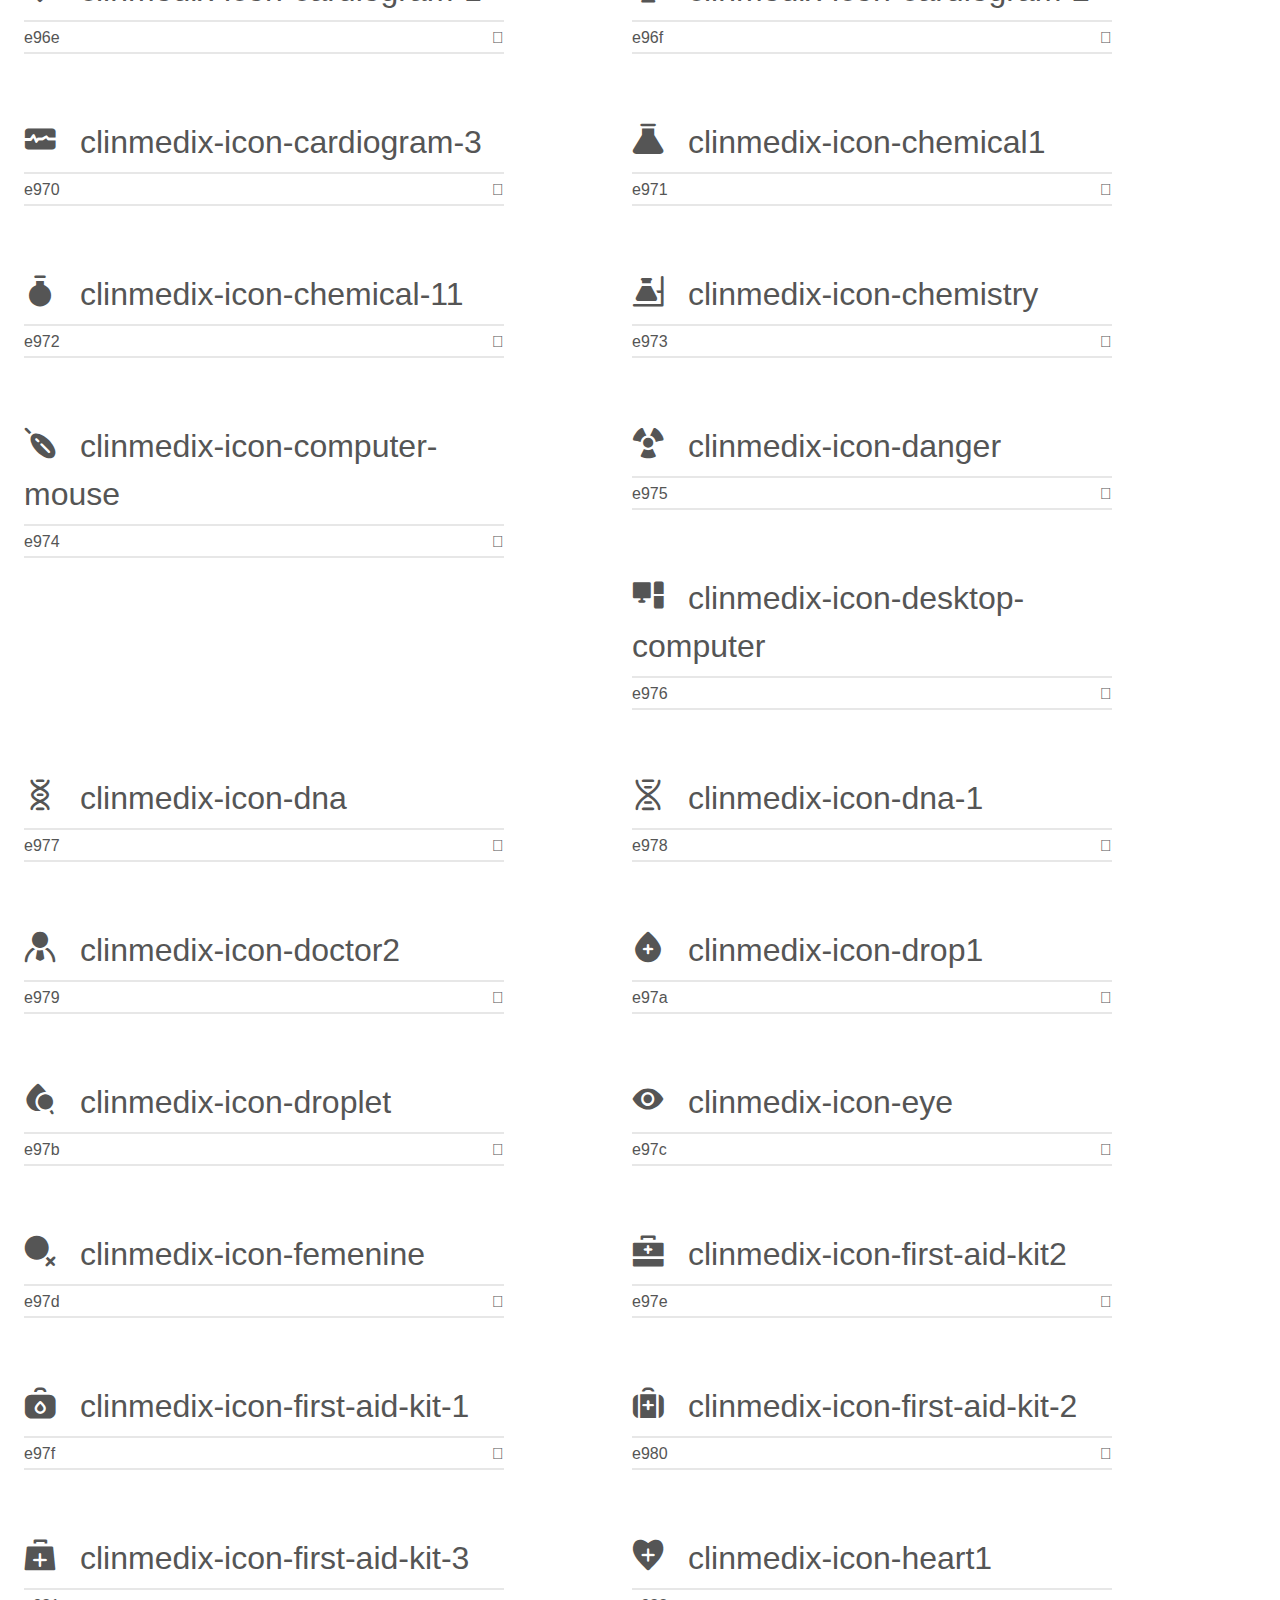
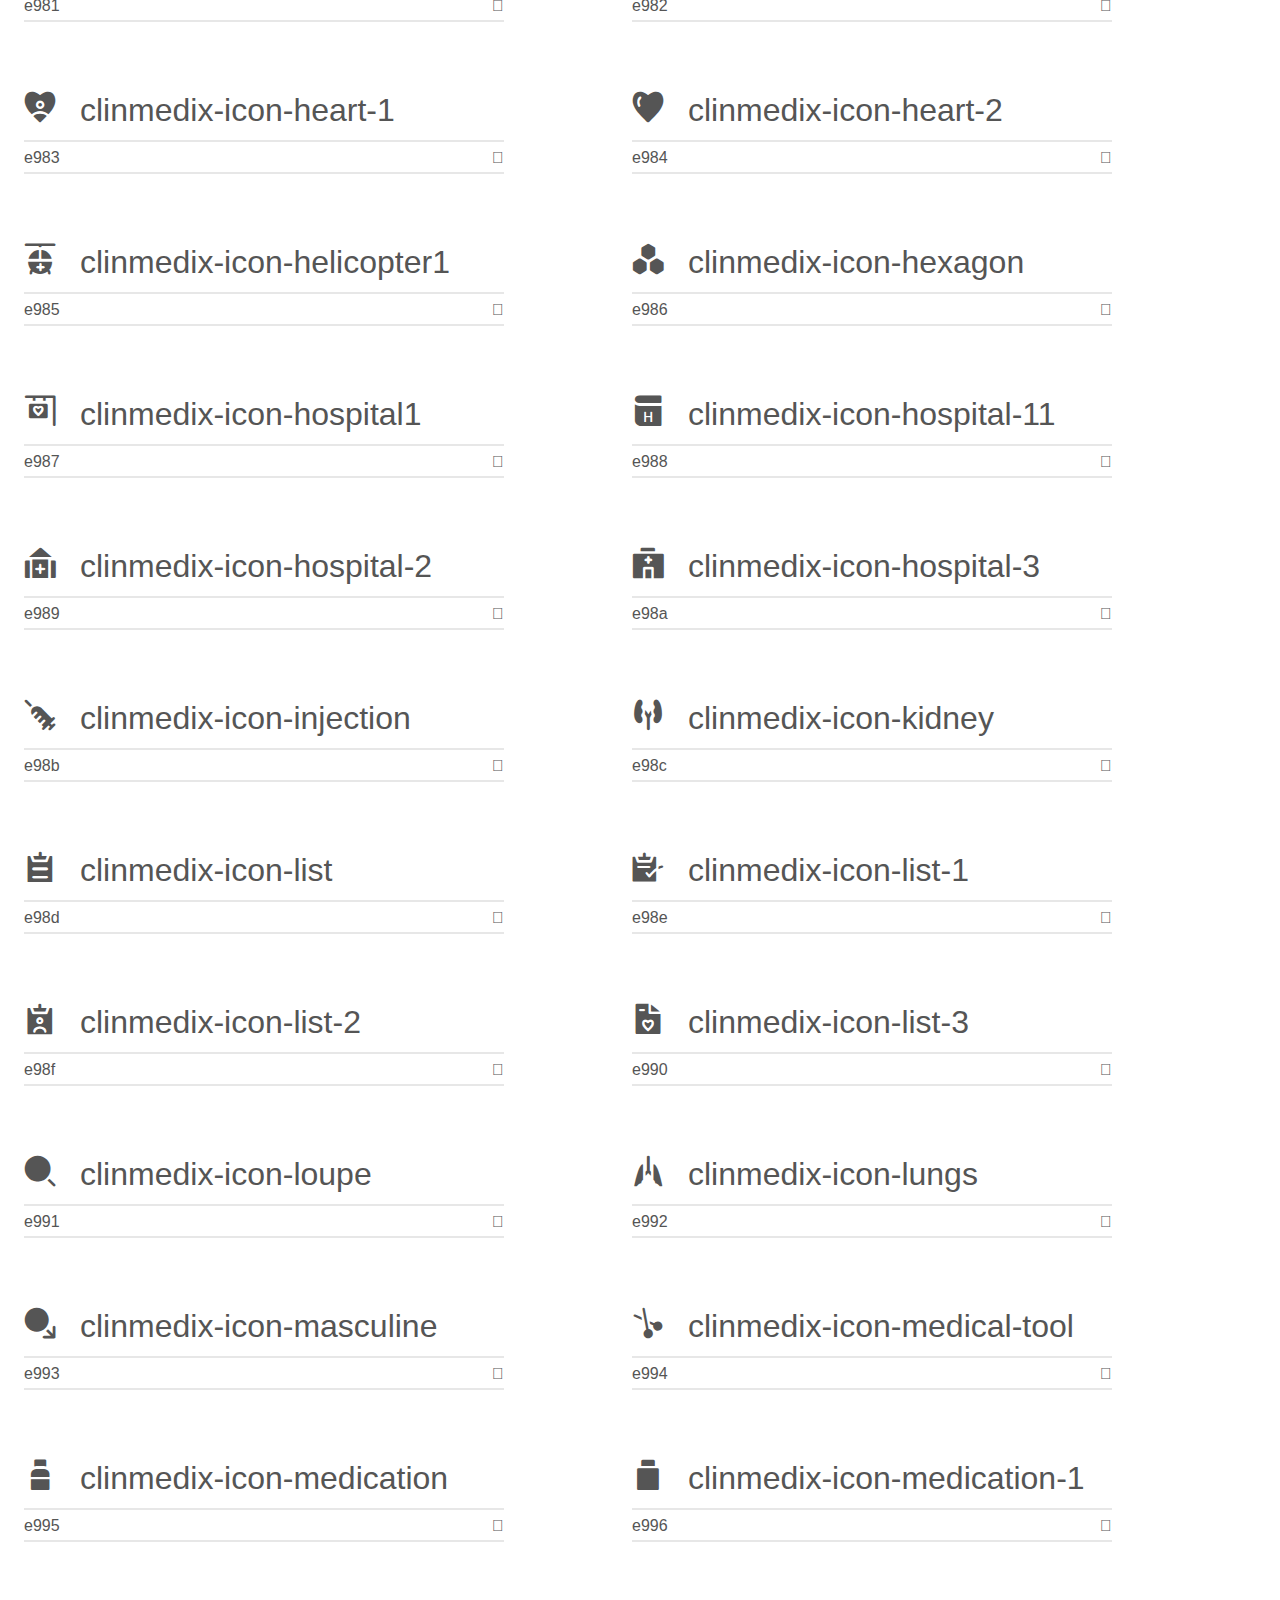
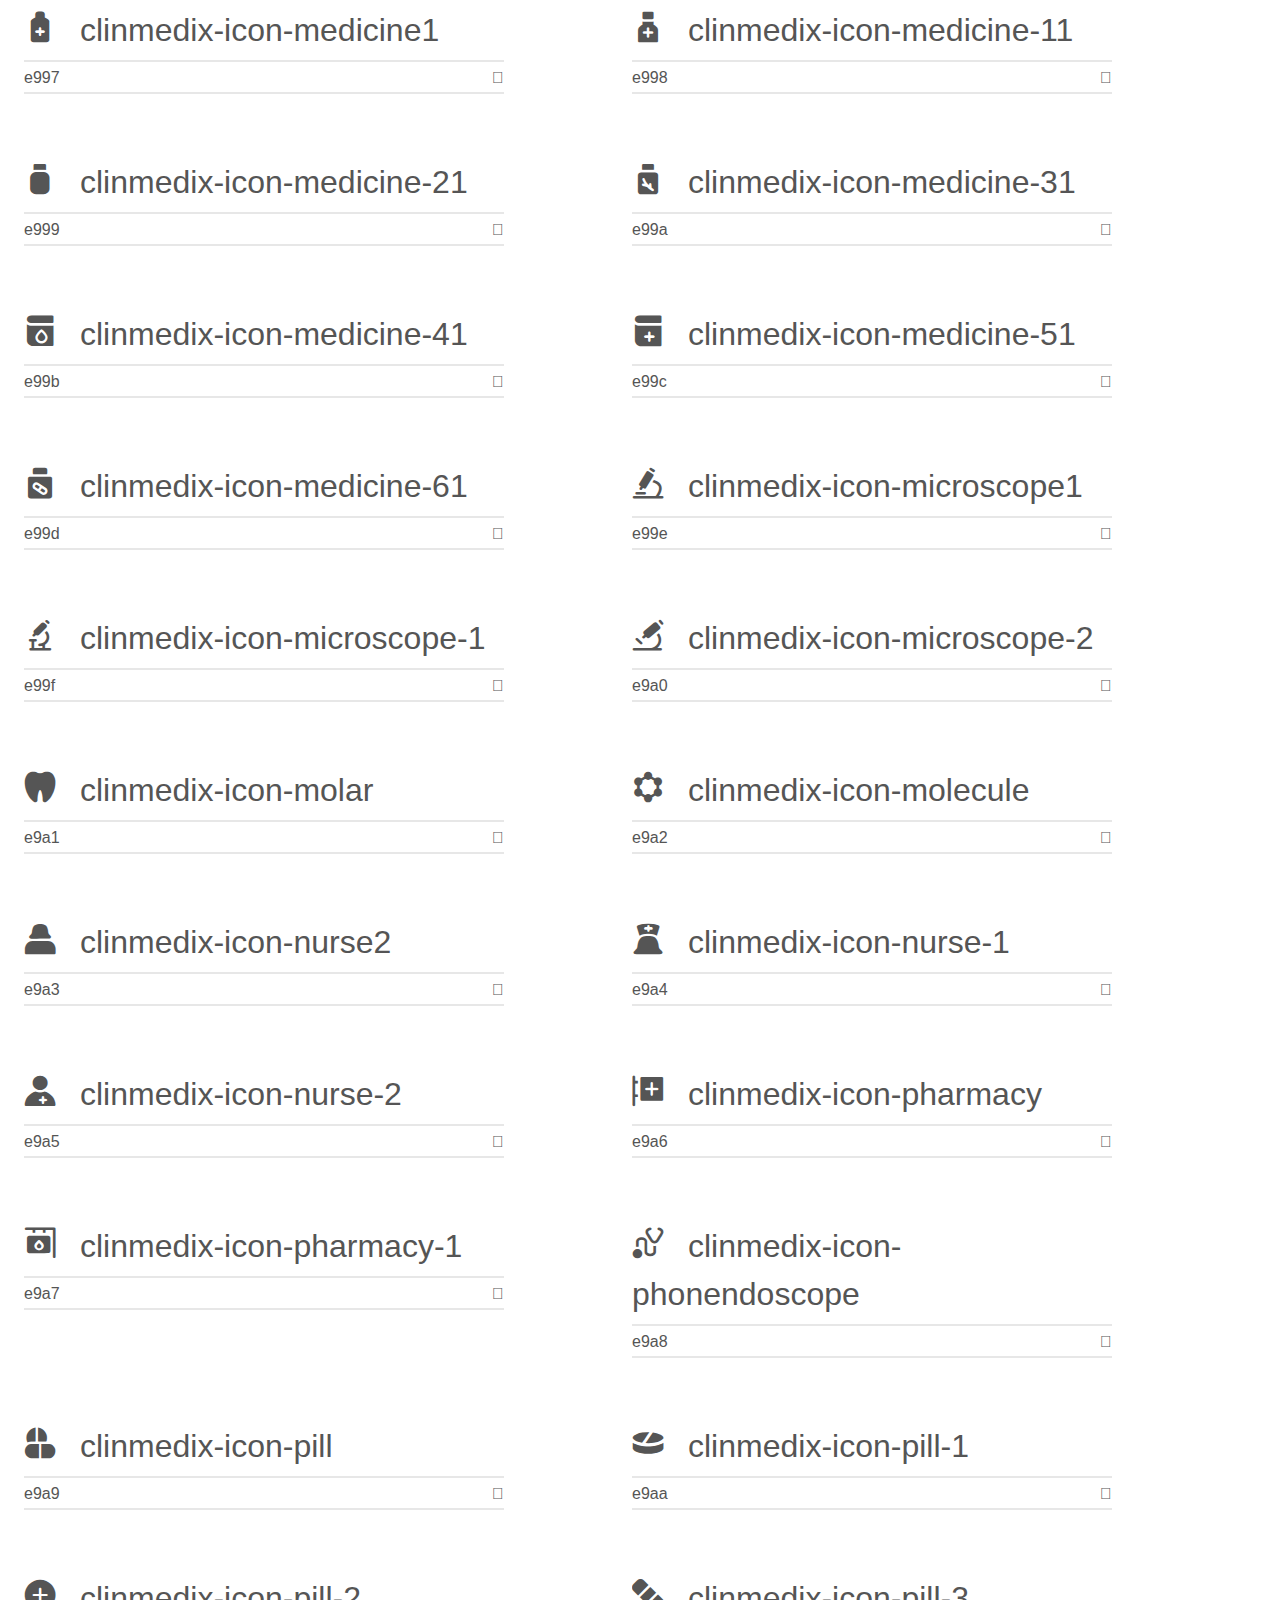
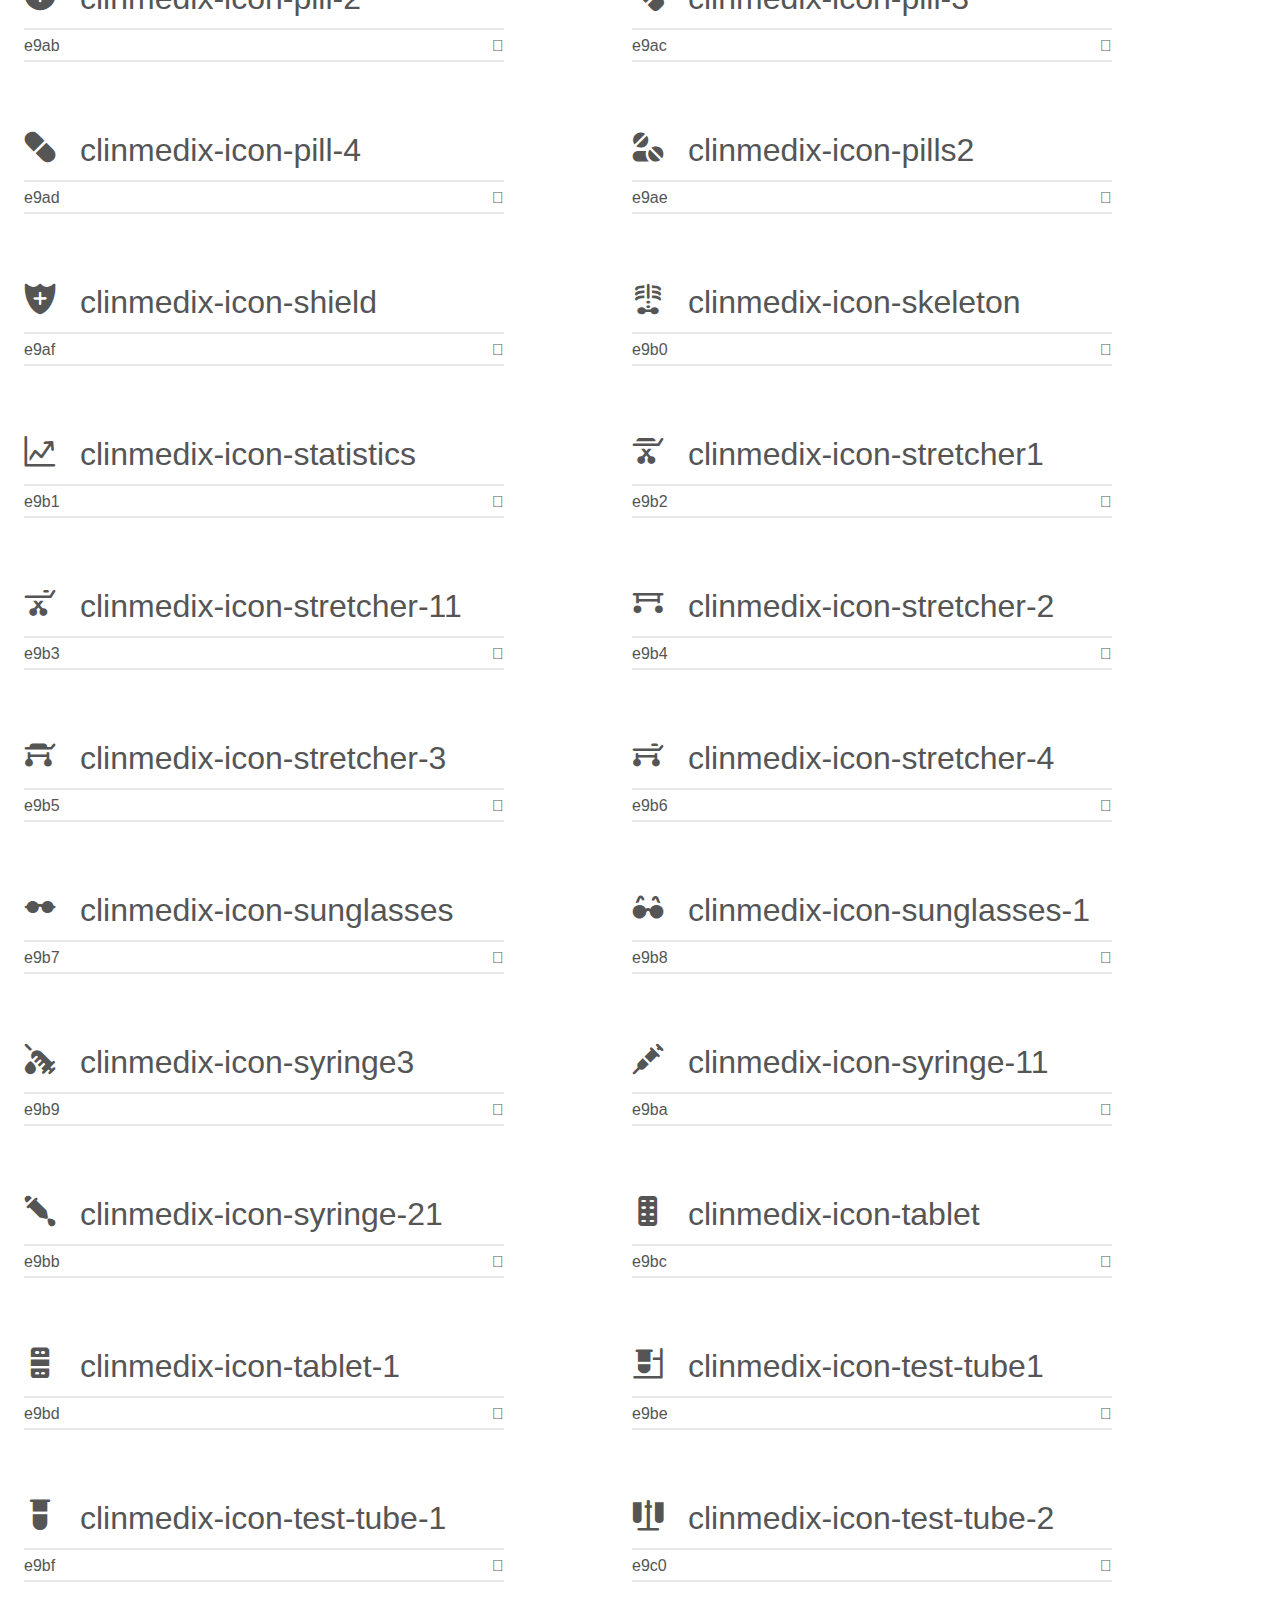
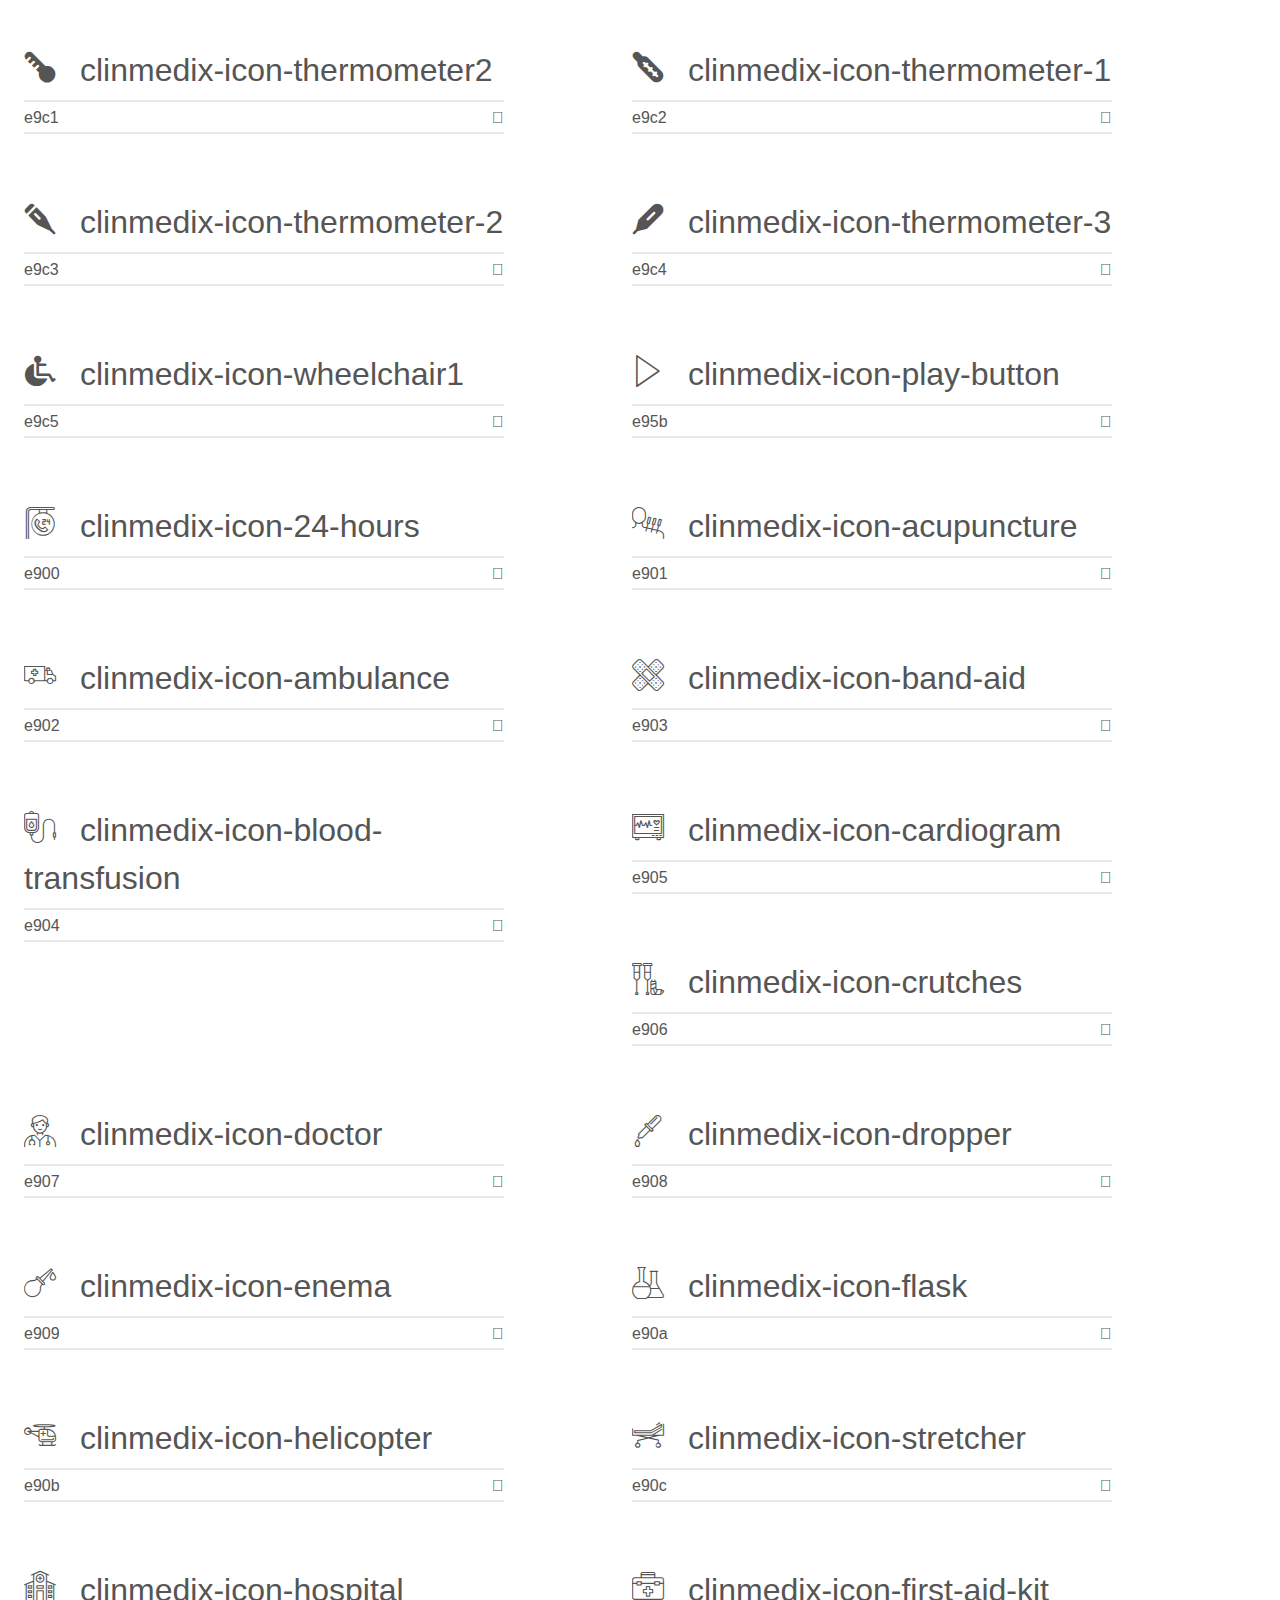
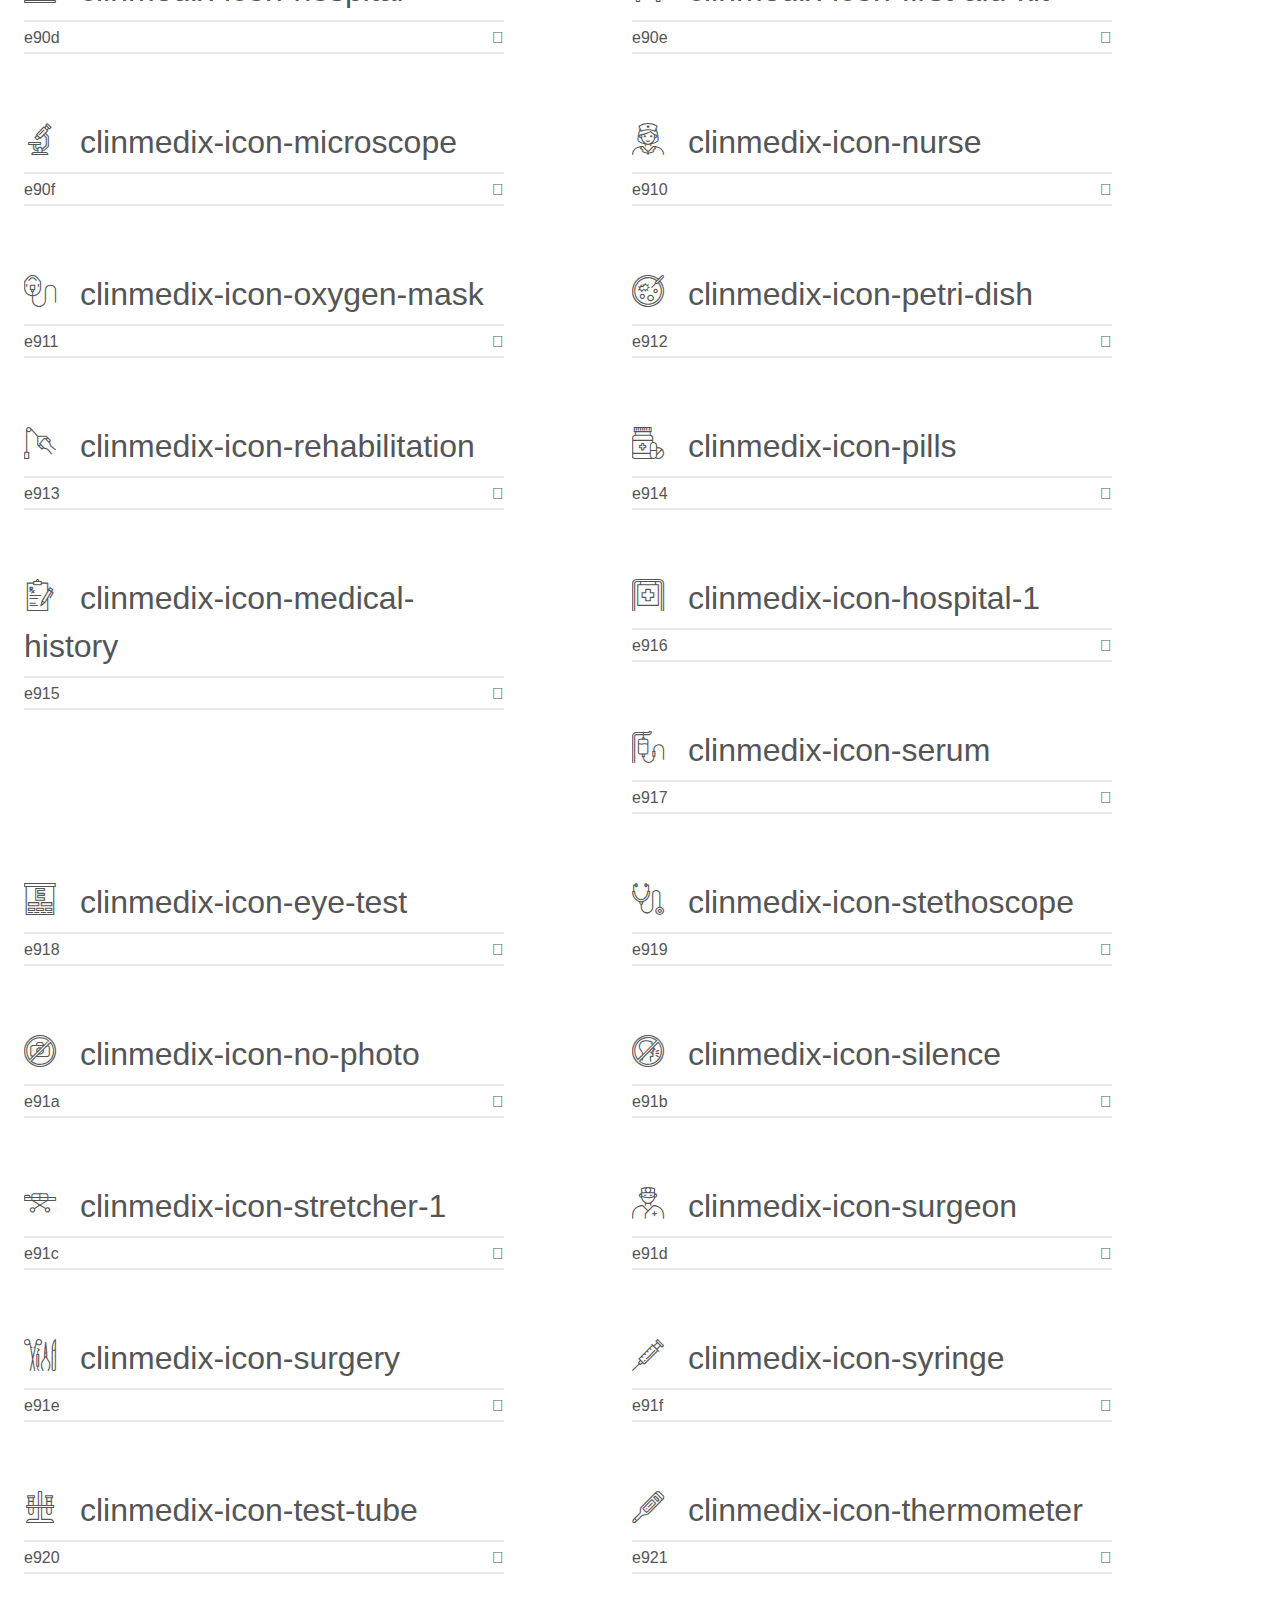
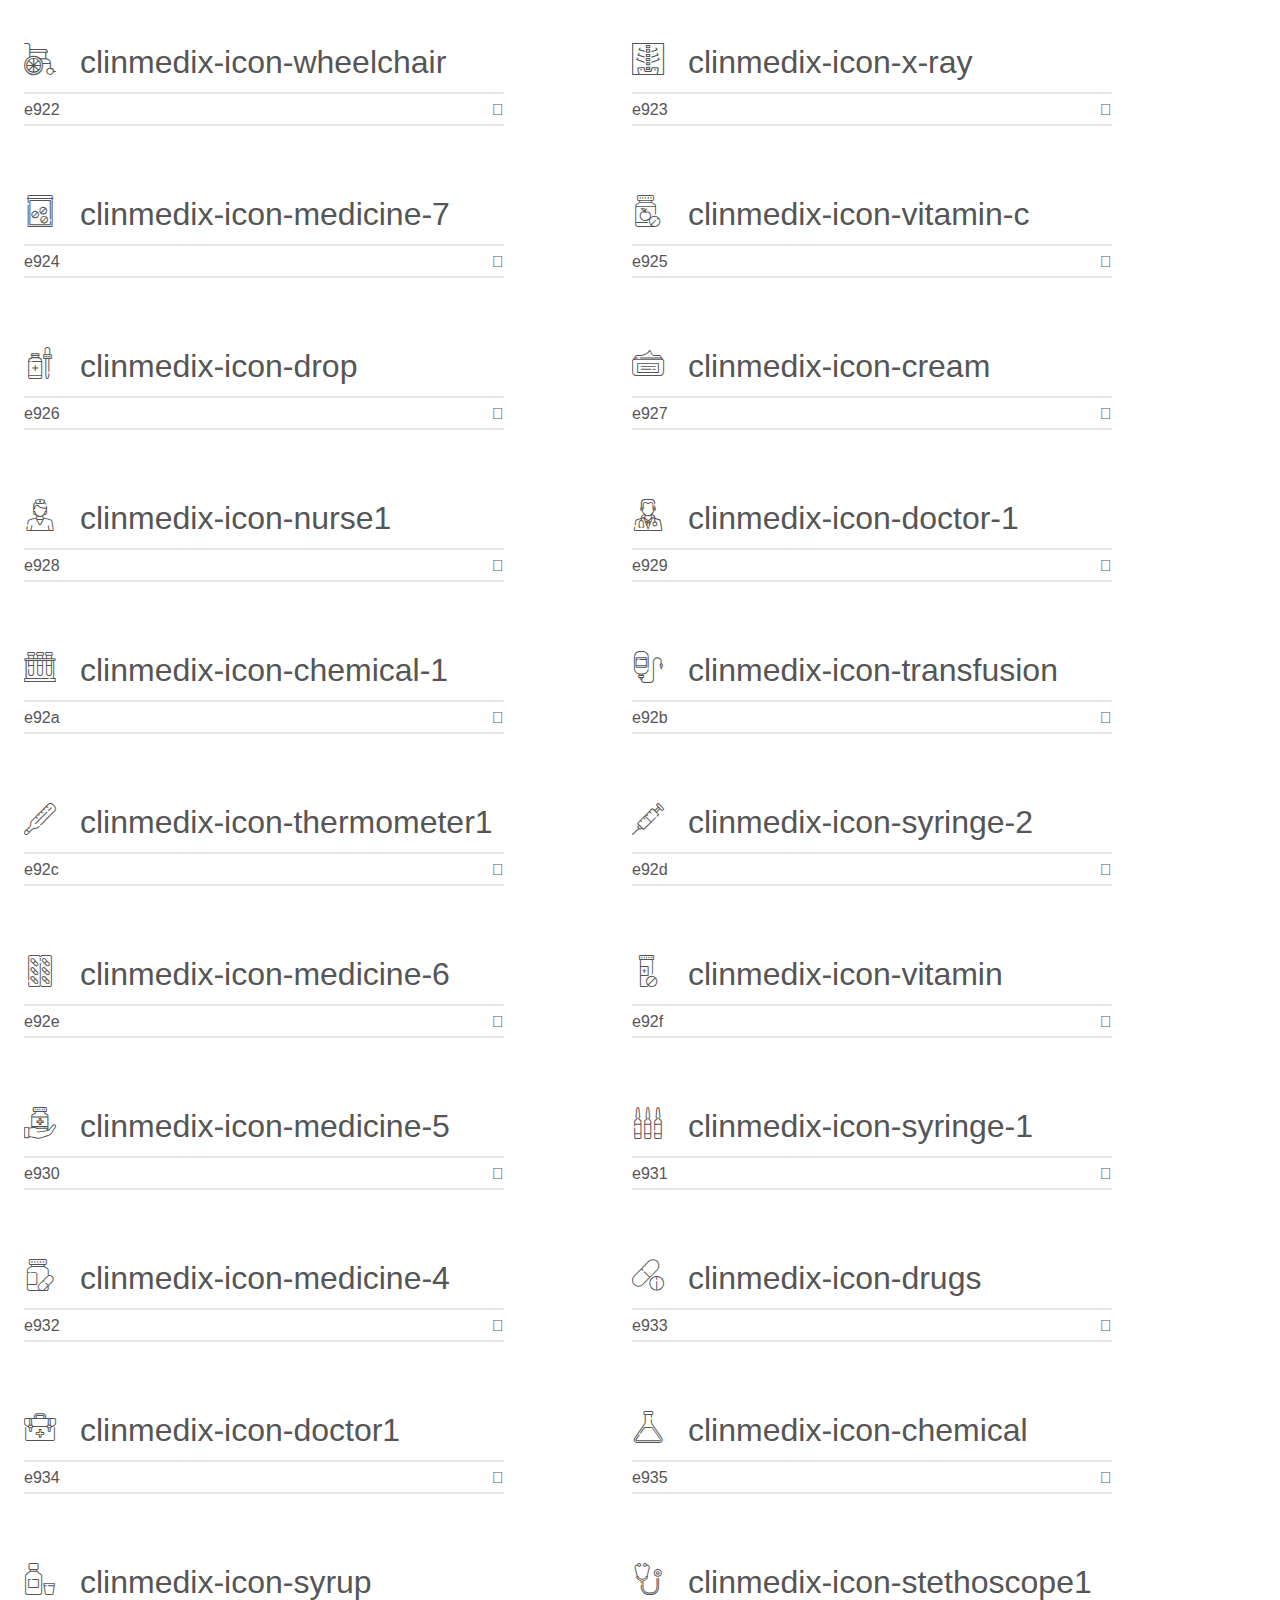
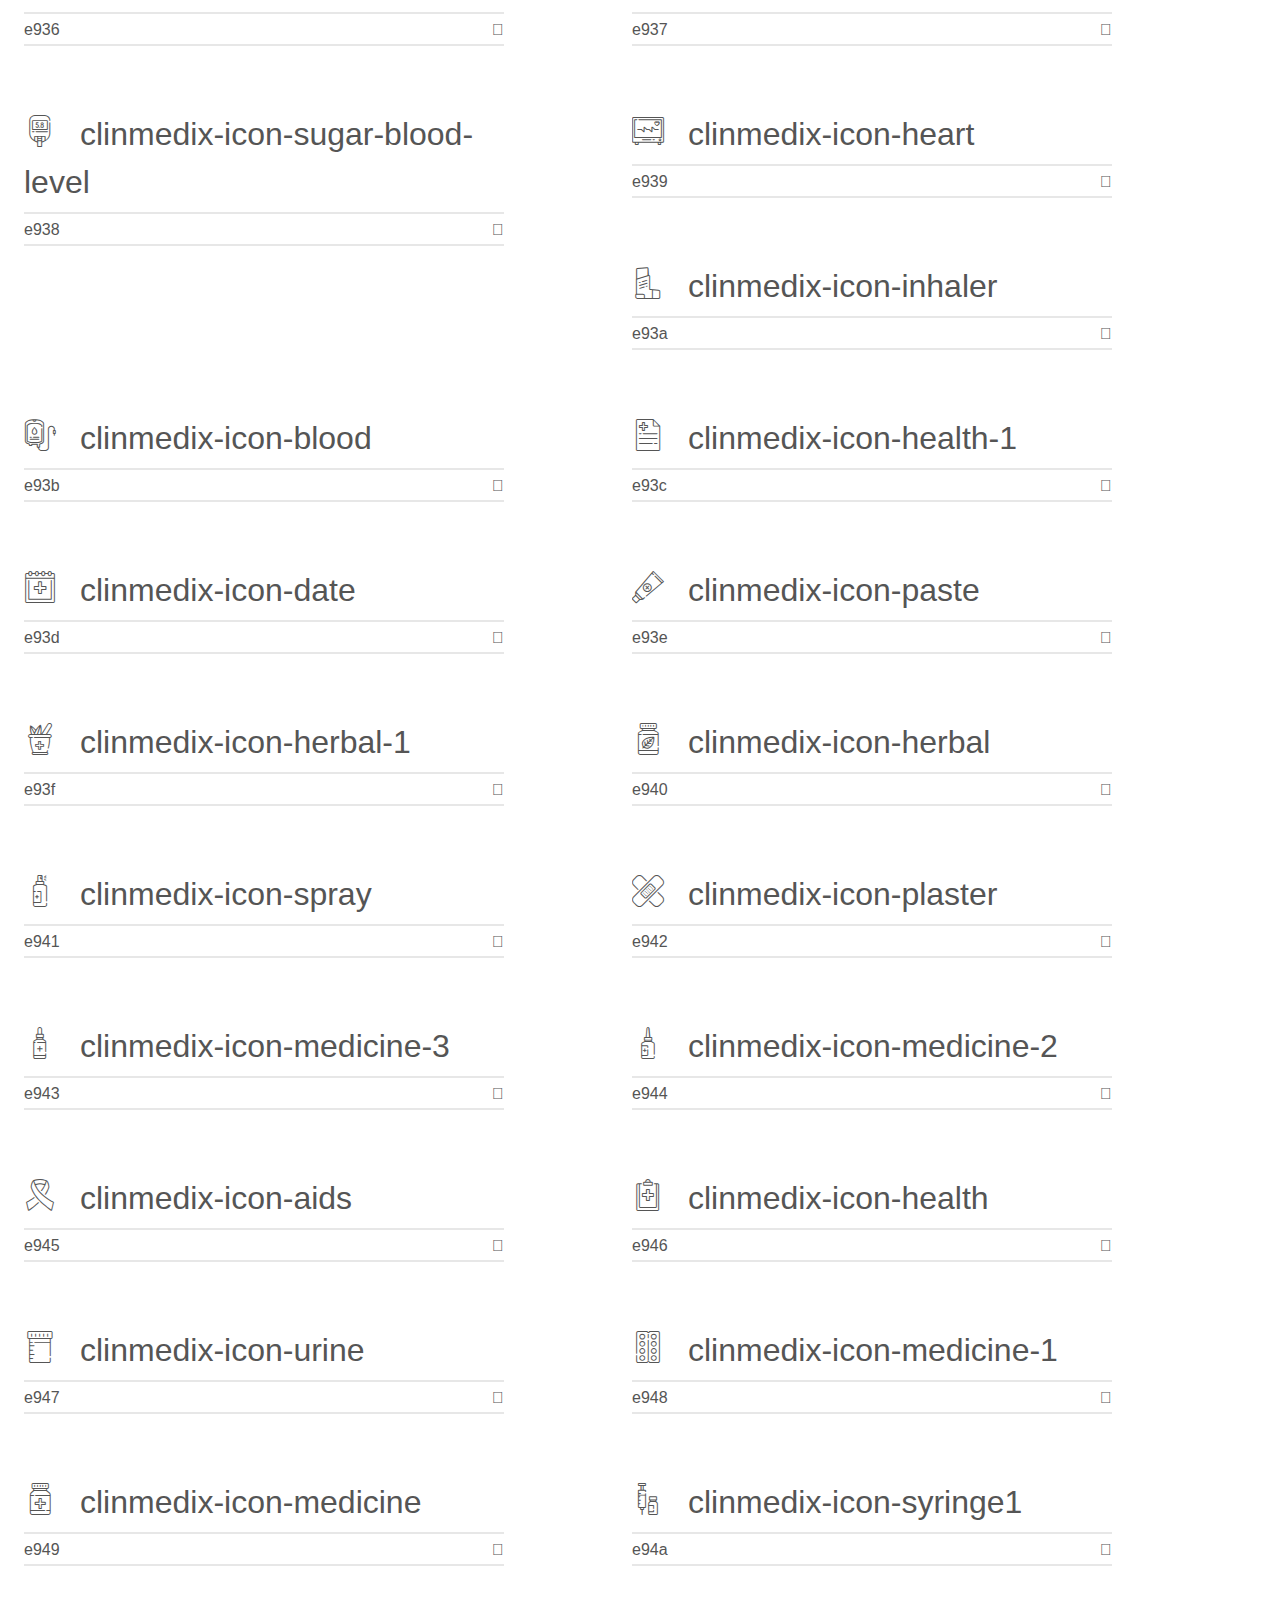
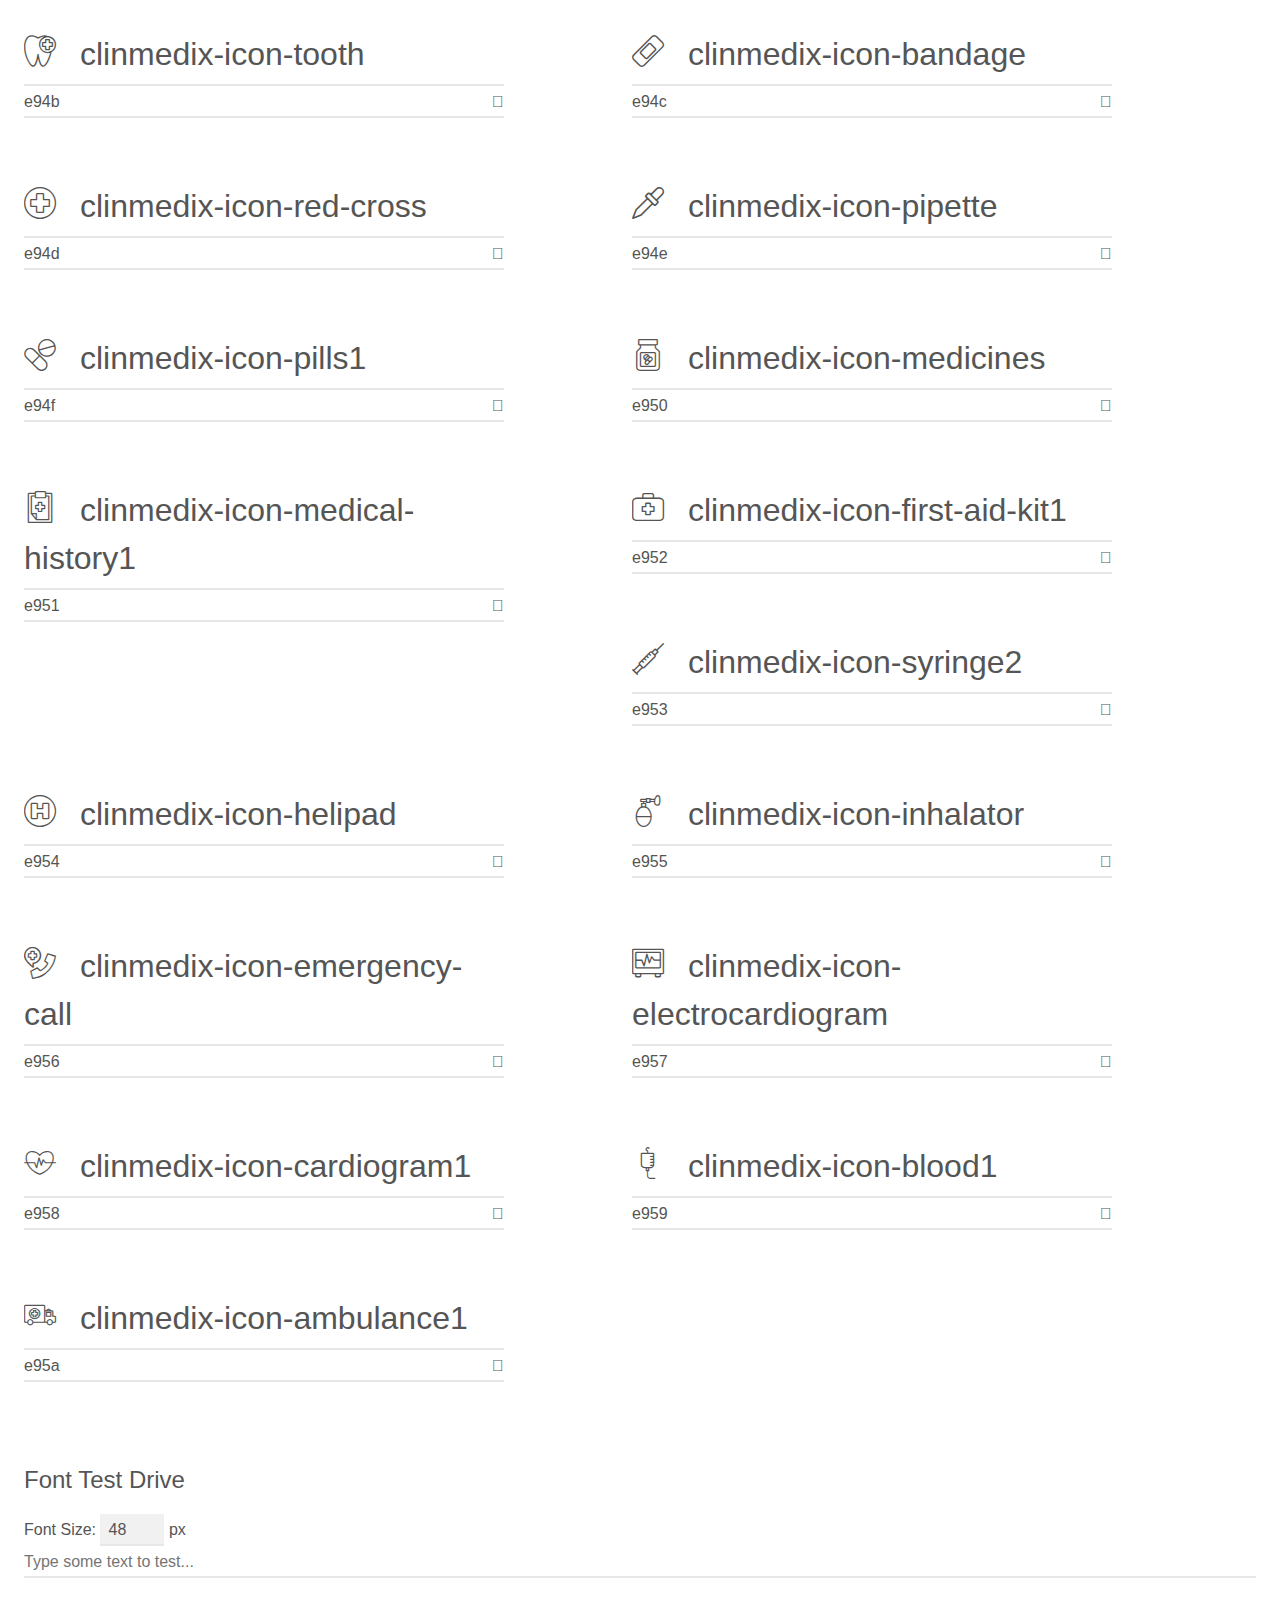
<file: ai_Models_deployment/plugins/clinmedix-icon/demo.html>
<!doctype html>
<html>
<head>
    <meta charset="utf-8">
    <title>IcoMoon Demo</title>
    <meta name="description" content="An Icon Font Generated By IcoMoon.io">
    <meta name="viewport" content="width=device-width, initial-scale=1">
    <link rel="stylesheet" href="demo-files/demo.css">
    <link rel="stylesheet" href="style.css"></head>
<body>
    <div class="bgc1 clearfix">
        <h1 class="mhmm mvm"><span class="fgc1">Font Name:</span> clinmedix-icon <small class="fgc1">(Glyphs:&nbsp;198)</small></h1>
    </div>
    <div class="clearfix mhl ptl">
        <h1 class="mvm mtn fgc1">Grid Size: Unknown</h1>
        <div class="glyph fs1">
            <div class="clearfix bshadow0 pbs">
                <span class="clinmedix-icon-clock">
                
                </span>
                <span class="mls"> clinmedix-icon-clock</span>
            </div>
            <fieldset class="fs0 size1of1 clearfix hidden-false">
                <input type="text" readonly value="e95c" class="unit size1of2" />
                <input type="text" maxlength="1" readonly value="&#xe95c;" class="unitRight size1of2 talign-right" />
            </fieldset>
            <div class="fs0 bshadow0 clearfix hidden-true">
                <span class="unit pvs fgc1">liga: </span>
                <input type="text" readonly value="" class="liga unitRight" />
            </div>
        </div>
        <div class="glyph fs1">
            <div class="clearfix bshadow0 pbs">
                <span class="clinmedix-icon-left-quotes-sign">
                
                </span>
                <span class="mls"> clinmedix-icon-left-quotes-sign</span>
            </div>
            <fieldset class="fs0 size1of1 clearfix hidden-false">
                <input type="text" readonly value="e95d" class="unit size1of2" />
                <input type="text" maxlength="1" readonly value="&#xe95d;" class="unitRight size1of2 talign-right" />
            </fieldset>
            <div class="fs0 bshadow0 clearfix hidden-true">
                <span class="unit pvs fgc1">liga: </span>
                <input type="text" readonly value="" class="liga unitRight" />
            </div>
        </div>
        <div class="glyph fs1">
            <div class="clearfix bshadow0 pbs">
                <span class="clinmedix-icon-placeholder">
                
                </span>
                <span class="mls"> clinmedix-icon-placeholder</span>
            </div>
            <fieldset class="fs0 size1of1 clearfix hidden-false">
                <input type="text" readonly value="e95e" class="unit size1of2" />
                <input type="text" maxlength="1" readonly value="&#xe95e;" class="unitRight size1of2 talign-right" />
            </fieldset>
            <div class="fs0 bshadow0 clearfix hidden-true">
                <span class="unit pvs fgc1">liga: </span>
                <input type="text" readonly value="" class="liga unitRight" />
            </div>
        </div>
        <div class="glyph fs1">
            <div class="clearfix bshadow0 pbs">
                <span class="clinmedix-icon-right-quote">
                
                </span>
                <span class="mls"> clinmedix-icon-right-quote</span>
            </div>
            <fieldset class="fs0 size1of1 clearfix hidden-false">
                <input type="text" readonly value="e95f" class="unit size1of2" />
                <input type="text" maxlength="1" readonly value="&#xe95f;" class="unitRight size1of2 talign-right" />
            </fieldset>
            <div class="fs0 bshadow0 clearfix hidden-true">
                <span class="unit pvs fgc1">liga: </span>
                <input type="text" readonly value="" class="liga unitRight" />
            </div>
        </div>
        <div class="glyph fs1">
            <div class="clearfix bshadow0 pbs">
                <span class="clinmedix-icon-search">
                
                </span>
                <span class="mls"> clinmedix-icon-search</span>
            </div>
            <fieldset class="fs0 size1of1 clearfix hidden-false">
                <input type="text" readonly value="e960" class="unit size1of2" />
                <input type="text" maxlength="1" readonly value="&#xe960;" class="unitRight size1of2 talign-right" />
            </fieldset>
            <div class="fs0 bshadow0 clearfix hidden-true">
                <span class="unit pvs fgc1">liga: </span>
                <input type="text" readonly value="" class="liga unitRight" />
            </div>
        </div>
        <div class="glyph fs1">
            <div class="clearfix bshadow0 pbs">
                <span class="clinmedix-icon-smartphone">
                
                </span>
                <span class="mls"> clinmedix-icon-smartphone</span>
            </div>
            <fieldset class="fs0 size1of1 clearfix hidden-false">
                <input type="text" readonly value="e961" class="unit size1of2" />
                <input type="text" maxlength="1" readonly value="&#xe961;" class="unitRight size1of2 talign-right" />
            </fieldset>
            <div class="fs0 bshadow0 clearfix hidden-true">
                <span class="unit pvs fgc1">liga: </span>
                <input type="text" readonly value="" class="liga unitRight" />
            </div>
        </div>
        <div class="glyph fs1">
            <div class="clearfix bshadow0 pbs">
                <span class="clinmedix-icon-ambulance2">
                
                </span>
                <span class="mls"> clinmedix-icon-ambulance2</span>
            </div>
            <fieldset class="fs0 size1of1 clearfix hidden-false">
                <input type="text" readonly value="e962" class="unit size1of2" />
                <input type="text" maxlength="1" readonly value="&#xe962;" class="unitRight size1of2 talign-right" />
            </fieldset>
            <div class="fs0 bshadow0 clearfix hidden-true">
                <span class="unit pvs fgc1">liga: </span>
                <input type="text" readonly value="" class="liga unitRight" />
            </div>
        </div>
        <div class="glyph fs1">
            <div class="clearfix bshadow0 pbs">
                <span class="clinmedix-icon-ambulance-1">
                
                </span>
                <span class="mls"> clinmedix-icon-ambulance-1</span>
            </div>
            <fieldset class="fs0 size1of1 clearfix hidden-false">
                <input type="text" readonly value="e963" class="unit size1of2" />
                <input type="text" maxlength="1" readonly value="&#xe963;" class="unitRight size1of2 talign-right" />
            </fieldset>
            <div class="fs0 bshadow0 clearfix hidden-true">
                <span class="unit pvs fgc1">liga: </span>
                <input type="text" readonly value="" class="liga unitRight" />
            </div>
        </div>
        <div class="glyph fs1">
            <div class="clearfix bshadow0 pbs">
                <span class="clinmedix-icon-analysis">
                
                </span>
                <span class="mls"> clinmedix-icon-analysis</span>
            </div>
            <fieldset class="fs0 size1of1 clearfix hidden-false">
                <input type="text" readonly value="e964" class="unit size1of2" />
                <input type="text" maxlength="1" readonly value="&#xe964;" class="unitRight size1of2 talign-right" />
            </fieldset>
            <div class="fs0 bshadow0 clearfix hidden-true">
                <span class="unit pvs fgc1">liga: </span>
                <input type="text" readonly value="" class="liga unitRight" />
            </div>
        </div>
        <div class="glyph fs1">
            <div class="clearfix bshadow0 pbs">
                <span class="clinmedix-icon-atom">
                
                </span>
                <span class="mls"> clinmedix-icon-atom</span>
            </div>
            <fieldset class="fs0 size1of1 clearfix hidden-false">
                <input type="text" readonly value="e965" class="unit size1of2" />
                <input type="text" maxlength="1" readonly value="&#xe965;" class="unitRight size1of2 talign-right" />
            </fieldset>
            <div class="fs0 bshadow0 clearfix hidden-true">
                <span class="unit pvs fgc1">liga: </span>
                <input type="text" readonly value="" class="liga unitRight" />
            </div>
        </div>
        <div class="glyph fs1">
            <div class="clearfix bshadow0 pbs">
                <span class="clinmedix-icon-atom-1">
                
                </span>
                <span class="mls"> clinmedix-icon-atom-1</span>
            </div>
            <fieldset class="fs0 size1of1 clearfix hidden-false">
                <input type="text" readonly value="e966" class="unit size1of2" />
                <input type="text" maxlength="1" readonly value="&#xe966;" class="unitRight size1of2 talign-right" />
            </fieldset>
            <div class="fs0 bshadow0 clearfix hidden-true">
                <span class="unit pvs fgc1">liga: </span>
                <input type="text" readonly value="" class="liga unitRight" />
            </div>
        </div>
        <div class="glyph fs1">
            <div class="clearfix bshadow0 pbs">
                <span class="clinmedix-icon-bed">
                
                </span>
                <span class="mls"> clinmedix-icon-bed</span>
            </div>
            <fieldset class="fs0 size1of1 clearfix hidden-false">
                <input type="text" readonly value="e967" class="unit size1of2" />
                <input type="text" maxlength="1" readonly value="&#xe967;" class="unitRight size1of2 talign-right" />
            </fieldset>
            <div class="fs0 bshadow0 clearfix hidden-true">
                <span class="unit pvs fgc1">liga: </span>
                <input type="text" readonly value="" class="liga unitRight" />
            </div>
        </div>
        <div class="glyph fs1">
            <div class="clearfix bshadow0 pbs">
                <span class="clinmedix-icon-bed-1">
                
                </span>
                <span class="mls"> clinmedix-icon-bed-1</span>
            </div>
            <fieldset class="fs0 size1of1 clearfix hidden-false">
                <input type="text" readonly value="e968" class="unit size1of2" />
                <input type="text" maxlength="1" readonly value="&#xe968;" class="unitRight size1of2 talign-right" />
            </fieldset>
            <div class="fs0 bshadow0 clearfix hidden-true">
                <span class="unit pvs fgc1">liga: </span>
                <input type="text" readonly value="" class="liga unitRight" />
            </div>
        </div>
        <div class="glyph fs1">
            <div class="clearfix bshadow0 pbs">
                <span class="clinmedix-icon-bone">
                
                </span>
                <span class="mls"> clinmedix-icon-bone</span>
            </div>
            <fieldset class="fs0 size1of1 clearfix hidden-false">
                <input type="text" readonly value="e969" class="unit size1of2" />
                <input type="text" maxlength="1" readonly value="&#xe969;" class="unitRight size1of2 talign-right" />
            </fieldset>
            <div class="fs0 bshadow0 clearfix hidden-true">
                <span class="unit pvs fgc1">liga: </span>
                <input type="text" readonly value="" class="liga unitRight" />
            </div>
        </div>
        <div class="glyph fs1">
            <div class="clearfix bshadow0 pbs">
                <span class="clinmedix-icon-bowl">
                
                </span>
                <span class="mls"> clinmedix-icon-bowl</span>
            </div>
            <fieldset class="fs0 size1of1 clearfix hidden-false">
                <input type="text" readonly value="e96a" class="unit size1of2" />
                <input type="text" maxlength="1" readonly value="&#xe96a;" class="unitRight size1of2 talign-right" />
            </fieldset>
            <div class="fs0 bshadow0 clearfix hidden-true">
                <span class="unit pvs fgc1">liga: </span>
                <input type="text" readonly value="" class="liga unitRight" />
            </div>
        </div>
        <div class="glyph fs1">
            <div class="clearfix bshadow0 pbs">
                <span class="clinmedix-icon-bowl-1">
                
                </span>
                <span class="mls"> clinmedix-icon-bowl-1</span>
            </div>
            <fieldset class="fs0 size1of1 clearfix hidden-false">
                <input type="text" readonly value="e96b" class="unit size1of2" />
                <input type="text" maxlength="1" readonly value="&#xe96b;" class="unitRight size1of2 talign-right" />
            </fieldset>
            <div class="fs0 bshadow0 clearfix hidden-true">
                <span class="unit pvs fgc1">liga: </span>
                <input type="text" readonly value="" class="liga unitRight" />
            </div>
        </div>
        <div class="glyph fs1">
            <div class="clearfix bshadow0 pbs">
                <span class="clinmedix-icon-bowl-2">
                
                </span>
                <span class="mls"> clinmedix-icon-bowl-2</span>
            </div>
            <fieldset class="fs0 size1of1 clearfix hidden-false">
                <input type="text" readonly value="e96c" class="unit size1of2" />
                <input type="text" maxlength="1" readonly value="&#xe96c;" class="unitRight size1of2 talign-right" />
            </fieldset>
            <div class="fs0 bshadow0 clearfix hidden-true">
                <span class="unit pvs fgc1">liga: </span>
                <input type="text" readonly value="" class="liga unitRight" />
            </div>
        </div>
        <div class="glyph fs1">
            <div class="clearfix bshadow0 pbs">
                <span class="clinmedix-icon-cardiogram2">
                
                </span>
                <span class="mls"> clinmedix-icon-cardiogram2</span>
            </div>
            <fieldset class="fs0 size1of1 clearfix hidden-false">
                <input type="text" readonly value="e96d" class="unit size1of2" />
                <input type="text" maxlength="1" readonly value="&#xe96d;" class="unitRight size1of2 talign-right" />
            </fieldset>
            <div class="fs0 bshadow0 clearfix hidden-true">
                <span class="unit pvs fgc1">liga: </span>
                <input type="text" readonly value="" class="liga unitRight" />
            </div>
        </div>
        <div class="glyph fs1">
            <div class="clearfix bshadow0 pbs">
                <span class="clinmedix-icon-cardiogram-1">
                
                </span>
                <span class="mls"> clinmedix-icon-cardiogram-1</span>
            </div>
            <fieldset class="fs0 size1of1 clearfix hidden-false">
                <input type="text" readonly value="e96e" class="unit size1of2" />
                <input type="text" maxlength="1" readonly value="&#xe96e;" class="unitRight size1of2 talign-right" />
            </fieldset>
            <div class="fs0 bshadow0 clearfix hidden-true">
                <span class="unit pvs fgc1">liga: </span>
                <input type="text" readonly value="" class="liga unitRight" />
            </div>
        </div>
        <div class="glyph fs1">
            <div class="clearfix bshadow0 pbs">
                <span class="clinmedix-icon-cardiogram-2">
                
                </span>
                <span class="mls"> clinmedix-icon-cardiogram-2</span>
            </div>
            <fieldset class="fs0 size1of1 clearfix hidden-false">
                <input type="text" readonly value="e96f" class="unit size1of2" />
                <input type="text" maxlength="1" readonly value="&#xe96f;" class="unitRight size1of2 talign-right" />
            </fieldset>
            <div class="fs0 bshadow0 clearfix hidden-true">
                <span class="unit pvs fgc1">liga: </span>
                <input type="text" readonly value="" class="liga unitRight" />
            </div>
        </div>
        <div class="glyph fs1">
            <div class="clearfix bshadow0 pbs">
                <span class="clinmedix-icon-cardiogram-3">
                
                </span>
                <span class="mls"> clinmedix-icon-cardiogram-3</span>
            </div>
            <fieldset class="fs0 size1of1 clearfix hidden-false">
                <input type="text" readonly value="e970" class="unit size1of2" />
                <input type="text" maxlength="1" readonly value="&#xe970;" class="unitRight size1of2 talign-right" />
            </fieldset>
            <div class="fs0 bshadow0 clearfix hidden-true">
                <span class="unit pvs fgc1">liga: </span>
                <input type="text" readonly value="" class="liga unitRight" />
            </div>
        </div>
        <div class="glyph fs1">
            <div class="clearfix bshadow0 pbs">
                <span class="clinmedix-icon-chemical1">
                
                </span>
                <span class="mls"> clinmedix-icon-chemical1</span>
            </div>
            <fieldset class="fs0 size1of1 clearfix hidden-false">
                <input type="text" readonly value="e971" class="unit size1of2" />
                <input type="text" maxlength="1" readonly value="&#xe971;" class="unitRight size1of2 talign-right" />
            </fieldset>
            <div class="fs0 bshadow0 clearfix hidden-true">
                <span class="unit pvs fgc1">liga: </span>
                <input type="text" readonly value="" class="liga unitRight" />
            </div>
        </div>
        <div class="glyph fs1">
            <div class="clearfix bshadow0 pbs">
                <span class="clinmedix-icon-chemical-11">
                
                </span>
                <span class="mls"> clinmedix-icon-chemical-11</span>
            </div>
            <fieldset class="fs0 size1of1 clearfix hidden-false">
                <input type="text" readonly value="e972" class="unit size1of2" />
                <input type="text" maxlength="1" readonly value="&#xe972;" class="unitRight size1of2 talign-right" />
            </fieldset>
            <div class="fs0 bshadow0 clearfix hidden-true">
                <span class="unit pvs fgc1">liga: </span>
                <input type="text" readonly value="" class="liga unitRight" />
            </div>
        </div>
        <div class="glyph fs1">
            <div class="clearfix bshadow0 pbs">
                <span class="clinmedix-icon-chemistry">
                
                </span>
                <span class="mls"> clinmedix-icon-chemistry</span>
            </div>
            <fieldset class="fs0 size1of1 clearfix hidden-false">
                <input type="text" readonly value="e973" class="unit size1of2" />
                <input type="text" maxlength="1" readonly value="&#xe973;" class="unitRight size1of2 talign-right" />
            </fieldset>
            <div class="fs0 bshadow0 clearfix hidden-true">
                <span class="unit pvs fgc1">liga: </span>
                <input type="text" readonly value="" class="liga unitRight" />
            </div>
        </div>
        <div class="glyph fs1">
            <div class="clearfix bshadow0 pbs">
                <span class="clinmedix-icon-computer-mouse">
                
                </span>
                <span class="mls"> clinmedix-icon-computer-mouse</span>
            </div>
            <fieldset class="fs0 size1of1 clearfix hidden-false">
                <input type="text" readonly value="e974" class="unit size1of2" />
                <input type="text" maxlength="1" readonly value="&#xe974;" class="unitRight size1of2 talign-right" />
            </fieldset>
            <div class="fs0 bshadow0 clearfix hidden-true">
                <span class="unit pvs fgc1">liga: </span>
                <input type="text" readonly value="" class="liga unitRight" />
            </div>
        </div>
        <div class="glyph fs1">
            <div class="clearfix bshadow0 pbs">
                <span class="clinmedix-icon-danger">
                
                </span>
                <span class="mls"> clinmedix-icon-danger</span>
            </div>
            <fieldset class="fs0 size1of1 clearfix hidden-false">
                <input type="text" readonly value="e975" class="unit size1of2" />
                <input type="text" maxlength="1" readonly value="&#xe975;" class="unitRight size1of2 talign-right" />
            </fieldset>
            <div class="fs0 bshadow0 clearfix hidden-true">
                <span class="unit pvs fgc1">liga: </span>
                <input type="text" readonly value="" class="liga unitRight" />
            </div>
        </div>
        <div class="glyph fs1">
            <div class="clearfix bshadow0 pbs">
                <span class="clinmedix-icon-desktop-computer">
                
                </span>
                <span class="mls"> clinmedix-icon-desktop-computer</span>
            </div>
            <fieldset class="fs0 size1of1 clearfix hidden-false">
                <input type="text" readonly value="e976" class="unit size1of2" />
                <input type="text" maxlength="1" readonly value="&#xe976;" class="unitRight size1of2 talign-right" />
            </fieldset>
            <div class="fs0 bshadow0 clearfix hidden-true">
                <span class="unit pvs fgc1">liga: </span>
                <input type="text" readonly value="" class="liga unitRight" />
            </div>
        </div>
        <div class="glyph fs1">
            <div class="clearfix bshadow0 pbs">
                <span class="clinmedix-icon-dna">
                
                </span>
                <span class="mls"> clinmedix-icon-dna</span>
            </div>
            <fieldset class="fs0 size1of1 clearfix hidden-false">
                <input type="text" readonly value="e977" class="unit size1of2" />
                <input type="text" maxlength="1" readonly value="&#xe977;" class="unitRight size1of2 talign-right" />
            </fieldset>
            <div class="fs0 bshadow0 clearfix hidden-true">
                <span class="unit pvs fgc1">liga: </span>
                <input type="text" readonly value="" class="liga unitRight" />
            </div>
        </div>
        <div class="glyph fs1">
            <div class="clearfix bshadow0 pbs">
                <span class="clinmedix-icon-dna-1">
                
                </span>
                <span class="mls"> clinmedix-icon-dna-1</span>
            </div>
            <fieldset class="fs0 size1of1 clearfix hidden-false">
                <input type="text" readonly value="e978" class="unit size1of2" />
                <input type="text" maxlength="1" readonly value="&#xe978;" class="unitRight size1of2 talign-right" />
            </fieldset>
            <div class="fs0 bshadow0 clearfix hidden-true">
                <span class="unit pvs fgc1">liga: </span>
                <input type="text" readonly value="" class="liga unitRight" />
            </div>
        </div>
        <div class="glyph fs1">
            <div class="clearfix bshadow0 pbs">
                <span class="clinmedix-icon-doctor2">
                
                </span>
                <span class="mls"> clinmedix-icon-doctor2</span>
            </div>
            <fieldset class="fs0 size1of1 clearfix hidden-false">
                <input type="text" readonly value="e979" class="unit size1of2" />
                <input type="text" maxlength="1" readonly value="&#xe979;" class="unitRight size1of2 talign-right" />
            </fieldset>
            <div class="fs0 bshadow0 clearfix hidden-true">
                <span class="unit pvs fgc1">liga: </span>
                <input type="text" readonly value="" class="liga unitRight" />
            </div>
        </div>
        <div class="glyph fs1">
            <div class="clearfix bshadow0 pbs">
                <span class="clinmedix-icon-drop1">
                
                </span>
                <span class="mls"> clinmedix-icon-drop1</span>
            </div>
            <fieldset class="fs0 size1of1 clearfix hidden-false">
                <input type="text" readonly value="e97a" class="unit size1of2" />
                <input type="text" maxlength="1" readonly value="&#xe97a;" class="unitRight size1of2 talign-right" />
            </fieldset>
            <div class="fs0 bshadow0 clearfix hidden-true">
                <span class="unit pvs fgc1">liga: </span>
                <input type="text" readonly value="" class="liga unitRight" />
            </div>
        </div>
        <div class="glyph fs1">
            <div class="clearfix bshadow0 pbs">
                <span class="clinmedix-icon-droplet">
                
                </span>
                <span class="mls"> clinmedix-icon-droplet</span>
            </div>
            <fieldset class="fs0 size1of1 clearfix hidden-false">
                <input type="text" readonly value="e97b" class="unit size1of2" />
                <input type="text" maxlength="1" readonly value="&#xe97b;" class="unitRight size1of2 talign-right" />
            </fieldset>
            <div class="fs0 bshadow0 clearfix hidden-true">
                <span class="unit pvs fgc1">liga: </span>
                <input type="text" readonly value="" class="liga unitRight" />
            </div>
        </div>
        <div class="glyph fs1">
            <div class="clearfix bshadow0 pbs">
                <span class="clinmedix-icon-eye">
                
                </span>
                <span class="mls"> clinmedix-icon-eye</span>
            </div>
            <fieldset class="fs0 size1of1 clearfix hidden-false">
                <input type="text" readonly value="e97c" class="unit size1of2" />
                <input type="text" maxlength="1" readonly value="&#xe97c;" class="unitRight size1of2 talign-right" />
            </fieldset>
            <div class="fs0 bshadow0 clearfix hidden-true">
                <span class="unit pvs fgc1">liga: </span>
                <input type="text" readonly value="" class="liga unitRight" />
            </div>
        </div>
        <div class="glyph fs1">
            <div class="clearfix bshadow0 pbs">
                <span class="clinmedix-icon-femenine">
                
                </span>
                <span class="mls"> clinmedix-icon-femenine</span>
            </div>
            <fieldset class="fs0 size1of1 clearfix hidden-false">
                <input type="text" readonly value="e97d" class="unit size1of2" />
                <input type="text" maxlength="1" readonly value="&#xe97d;" class="unitRight size1of2 talign-right" />
            </fieldset>
            <div class="fs0 bshadow0 clearfix hidden-true">
                <span class="unit pvs fgc1">liga: </span>
                <input type="text" readonly value="" class="liga unitRight" />
            </div>
        </div>
        <div class="glyph fs1">
            <div class="clearfix bshadow0 pbs">
                <span class="clinmedix-icon-first-aid-kit2">
                
                </span>
                <span class="mls"> clinmedix-icon-first-aid-kit2</span>
            </div>
            <fieldset class="fs0 size1of1 clearfix hidden-false">
                <input type="text" readonly value="e97e" class="unit size1of2" />
                <input type="text" maxlength="1" readonly value="&#xe97e;" class="unitRight size1of2 talign-right" />
            </fieldset>
            <div class="fs0 bshadow0 clearfix hidden-true">
                <span class="unit pvs fgc1">liga: </span>
                <input type="text" readonly value="" class="liga unitRight" />
            </div>
        </div>
        <div class="glyph fs1">
            <div class="clearfix bshadow0 pbs">
                <span class="clinmedix-icon-first-aid-kit-1">
                
                </span>
                <span class="mls"> clinmedix-icon-first-aid-kit-1</span>
            </div>
            <fieldset class="fs0 size1of1 clearfix hidden-false">
                <input type="text" readonly value="e97f" class="unit size1of2" />
                <input type="text" maxlength="1" readonly value="&#xe97f;" class="unitRight size1of2 talign-right" />
            </fieldset>
            <div class="fs0 bshadow0 clearfix hidden-true">
                <span class="unit pvs fgc1">liga: </span>
                <input type="text" readonly value="" class="liga unitRight" />
            </div>
        </div>
        <div class="glyph fs1">
            <div class="clearfix bshadow0 pbs">
                <span class="clinmedix-icon-first-aid-kit-2">
                
                </span>
                <span class="mls"> clinmedix-icon-first-aid-kit-2</span>
            </div>
            <fieldset class="fs0 size1of1 clearfix hidden-false">
                <input type="text" readonly value="e980" class="unit size1of2" />
                <input type="text" maxlength="1" readonly value="&#xe980;" class="unitRight size1of2 talign-right" />
            </fieldset>
            <div class="fs0 bshadow0 clearfix hidden-true">
                <span class="unit pvs fgc1">liga: </span>
                <input type="text" readonly value="" class="liga unitRight" />
            </div>
        </div>
        <div class="glyph fs1">
            <div class="clearfix bshadow0 pbs">
                <span class="clinmedix-icon-first-aid-kit-3">
                
                </span>
                <span class="mls"> clinmedix-icon-first-aid-kit-3</span>
            </div>
            <fieldset class="fs0 size1of1 clearfix hidden-false">
                <input type="text" readonly value="e981" class="unit size1of2" />
                <input type="text" maxlength="1" readonly value="&#xe981;" class="unitRight size1of2 talign-right" />
            </fieldset>
            <div class="fs0 bshadow0 clearfix hidden-true">
                <span class="unit pvs fgc1">liga: </span>
                <input type="text" readonly value="" class="liga unitRight" />
            </div>
        </div>
        <div class="glyph fs1">
            <div class="clearfix bshadow0 pbs">
                <span class="clinmedix-icon-heart1">
                
                </span>
                <span class="mls"> clinmedix-icon-heart1</span>
            </div>
            <fieldset class="fs0 size1of1 clearfix hidden-false">
                <input type="text" readonly value="e982" class="unit size1of2" />
                <input type="text" maxlength="1" readonly value="&#xe982;" class="unitRight size1of2 talign-right" />
            </fieldset>
            <div class="fs0 bshadow0 clearfix hidden-true">
                <span class="unit pvs fgc1">liga: </span>
                <input type="text" readonly value="" class="liga unitRight" />
            </div>
        </div>
        <div class="glyph fs1">
            <div class="clearfix bshadow0 pbs">
                <span class="clinmedix-icon-heart-1">
                
                </span>
                <span class="mls"> clinmedix-icon-heart-1</span>
            </div>
            <fieldset class="fs0 size1of1 clearfix hidden-false">
                <input type="text" readonly value="e983" class="unit size1of2" />
                <input type="text" maxlength="1" readonly value="&#xe983;" class="unitRight size1of2 talign-right" />
            </fieldset>
            <div class="fs0 bshadow0 clearfix hidden-true">
                <span class="unit pvs fgc1">liga: </span>
                <input type="text" readonly value="" class="liga unitRight" />
            </div>
        </div>
        <div class="glyph fs1">
            <div class="clearfix bshadow0 pbs">
                <span class="clinmedix-icon-heart-2">
                
                </span>
                <span class="mls"> clinmedix-icon-heart-2</span>
            </div>
            <fieldset class="fs0 size1of1 clearfix hidden-false">
                <input type="text" readonly value="e984" class="unit size1of2" />
                <input type="text" maxlength="1" readonly value="&#xe984;" class="unitRight size1of2 talign-right" />
            </fieldset>
            <div class="fs0 bshadow0 clearfix hidden-true">
                <span class="unit pvs fgc1">liga: </span>
                <input type="text" readonly value="" class="liga unitRight" />
            </div>
        </div>
        <div class="glyph fs1">
            <div class="clearfix bshadow0 pbs">
                <span class="clinmedix-icon-helicopter1">
                
                </span>
                <span class="mls"> clinmedix-icon-helicopter1</span>
            </div>
            <fieldset class="fs0 size1of1 clearfix hidden-false">
                <input type="text" readonly value="e985" class="unit size1of2" />
                <input type="text" maxlength="1" readonly value="&#xe985;" class="unitRight size1of2 talign-right" />
            </fieldset>
            <div class="fs0 bshadow0 clearfix hidden-true">
                <span class="unit pvs fgc1">liga: </span>
                <input type="text" readonly value="" class="liga unitRight" />
            </div>
        </div>
        <div class="glyph fs1">
            <div class="clearfix bshadow0 pbs">
                <span class="clinmedix-icon-hexagon">
                
                </span>
                <span class="mls"> clinmedix-icon-hexagon</span>
            </div>
            <fieldset class="fs0 size1of1 clearfix hidden-false">
                <input type="text" readonly value="e986" class="unit size1of2" />
                <input type="text" maxlength="1" readonly value="&#xe986;" class="unitRight size1of2 talign-right" />
            </fieldset>
            <div class="fs0 bshadow0 clearfix hidden-true">
                <span class="unit pvs fgc1">liga: </span>
                <input type="text" readonly value="" class="liga unitRight" />
            </div>
        </div>
        <div class="glyph fs1">
            <div class="clearfix bshadow0 pbs">
                <span class="clinmedix-icon-hospital1">
                
                </span>
                <span class="mls"> clinmedix-icon-hospital1</span>
            </div>
            <fieldset class="fs0 size1of1 clearfix hidden-false">
                <input type="text" readonly value="e987" class="unit size1of2" />
                <input type="text" maxlength="1" readonly value="&#xe987;" class="unitRight size1of2 talign-right" />
            </fieldset>
            <div class="fs0 bshadow0 clearfix hidden-true">
                <span class="unit pvs fgc1">liga: </span>
                <input type="text" readonly value="" class="liga unitRight" />
            </div>
        </div>
        <div class="glyph fs1">
            <div class="clearfix bshadow0 pbs">
                <span class="clinmedix-icon-hospital-11">
                
                </span>
                <span class="mls"> clinmedix-icon-hospital-11</span>
            </div>
            <fieldset class="fs0 size1of1 clearfix hidden-false">
                <input type="text" readonly value="e988" class="unit size1of2" />
                <input type="text" maxlength="1" readonly value="&#xe988;" class="unitRight size1of2 talign-right" />
            </fieldset>
            <div class="fs0 bshadow0 clearfix hidden-true">
                <span class="unit pvs fgc1">liga: </span>
                <input type="text" readonly value="" class="liga unitRight" />
            </div>
        </div>
        <div class="glyph fs1">
            <div class="clearfix bshadow0 pbs">
                <span class="clinmedix-icon-hospital-2">
                
                </span>
                <span class="mls"> clinmedix-icon-hospital-2</span>
            </div>
            <fieldset class="fs0 size1of1 clearfix hidden-false">
                <input type="text" readonly value="e989" class="unit size1of2" />
                <input type="text" maxlength="1" readonly value="&#xe989;" class="unitRight size1of2 talign-right" />
            </fieldset>
            <div class="fs0 bshadow0 clearfix hidden-true">
                <span class="unit pvs fgc1">liga: </span>
                <input type="text" readonly value="" class="liga unitRight" />
            </div>
        </div>
        <div class="glyph fs1">
            <div class="clearfix bshadow0 pbs">
                <span class="clinmedix-icon-hospital-3">
                
                </span>
                <span class="mls"> clinmedix-icon-hospital-3</span>
            </div>
            <fieldset class="fs0 size1of1 clearfix hidden-false">
                <input type="text" readonly value="e98a" class="unit size1of2" />
                <input type="text" maxlength="1" readonly value="&#xe98a;" class="unitRight size1of2 talign-right" />
            </fieldset>
            <div class="fs0 bshadow0 clearfix hidden-true">
                <span class="unit pvs fgc1">liga: </span>
                <input type="text" readonly value="" class="liga unitRight" />
            </div>
        </div>
        <div class="glyph fs1">
            <div class="clearfix bshadow0 pbs">
                <span class="clinmedix-icon-injection">
                
                </span>
                <span class="mls"> clinmedix-icon-injection</span>
            </div>
            <fieldset class="fs0 size1of1 clearfix hidden-false">
                <input type="text" readonly value="e98b" class="unit size1of2" />
                <input type="text" maxlength="1" readonly value="&#xe98b;" class="unitRight size1of2 talign-right" />
            </fieldset>
            <div class="fs0 bshadow0 clearfix hidden-true">
                <span class="unit pvs fgc1">liga: </span>
                <input type="text" readonly value="" class="liga unitRight" />
            </div>
        </div>
        <div class="glyph fs1">
            <div class="clearfix bshadow0 pbs">
                <span class="clinmedix-icon-kidney">
                
                </span>
                <span class="mls"> clinmedix-icon-kidney</span>
            </div>
            <fieldset class="fs0 size1of1 clearfix hidden-false">
                <input type="text" readonly value="e98c" class="unit size1of2" />
                <input type="text" maxlength="1" readonly value="&#xe98c;" class="unitRight size1of2 talign-right" />
            </fieldset>
            <div class="fs0 bshadow0 clearfix hidden-true">
                <span class="unit pvs fgc1">liga: </span>
                <input type="text" readonly value="" class="liga unitRight" />
            </div>
        </div>
        <div class="glyph fs1">
            <div class="clearfix bshadow0 pbs">
                <span class="clinmedix-icon-list">
                
                </span>
                <span class="mls"> clinmedix-icon-list</span>
            </div>
            <fieldset class="fs0 size1of1 clearfix hidden-false">
                <input type="text" readonly value="e98d" class="unit size1of2" />
                <input type="text" maxlength="1" readonly value="&#xe98d;" class="unitRight size1of2 talign-right" />
            </fieldset>
            <div class="fs0 bshadow0 clearfix hidden-true">
                <span class="unit pvs fgc1">liga: </span>
                <input type="text" readonly value="" class="liga unitRight" />
            </div>
        </div>
        <div class="glyph fs1">
            <div class="clearfix bshadow0 pbs">
                <span class="clinmedix-icon-list-1">
                
                </span>
                <span class="mls"> clinmedix-icon-list-1</span>
            </div>
            <fieldset class="fs0 size1of1 clearfix hidden-false">
                <input type="text" readonly value="e98e" class="unit size1of2" />
                <input type="text" maxlength="1" readonly value="&#xe98e;" class="unitRight size1of2 talign-right" />
            </fieldset>
            <div class="fs0 bshadow0 clearfix hidden-true">
                <span class="unit pvs fgc1">liga: </span>
                <input type="text" readonly value="" class="liga unitRight" />
            </div>
        </div>
        <div class="glyph fs1">
            <div class="clearfix bshadow0 pbs">
                <span class="clinmedix-icon-list-2">
                
                </span>
                <span class="mls"> clinmedix-icon-list-2</span>
            </div>
            <fieldset class="fs0 size1of1 clearfix hidden-false">
                <input type="text" readonly value="e98f" class="unit size1of2" />
                <input type="text" maxlength="1" readonly value="&#xe98f;" class="unitRight size1of2 talign-right" />
            </fieldset>
            <div class="fs0 bshadow0 clearfix hidden-true">
                <span class="unit pvs fgc1">liga: </span>
                <input type="text" readonly value="" class="liga unitRight" />
            </div>
        </div>
        <div class="glyph fs1">
            <div class="clearfix bshadow0 pbs">
                <span class="clinmedix-icon-list-3">
                
                </span>
                <span class="mls"> clinmedix-icon-list-3</span>
            </div>
            <fieldset class="fs0 size1of1 clearfix hidden-false">
                <input type="text" readonly value="e990" class="unit size1of2" />
                <input type="text" maxlength="1" readonly value="&#xe990;" class="unitRight size1of2 talign-right" />
            </fieldset>
            <div class="fs0 bshadow0 clearfix hidden-true">
                <span class="unit pvs fgc1">liga: </span>
                <input type="text" readonly value="" class="liga unitRight" />
            </div>
        </div>
        <div class="glyph fs1">
            <div class="clearfix bshadow0 pbs">
                <span class="clinmedix-icon-loupe">
                
                </span>
                <span class="mls"> clinmedix-icon-loupe</span>
            </div>
            <fieldset class="fs0 size1of1 clearfix hidden-false">
                <input type="text" readonly value="e991" class="unit size1of2" />
                <input type="text" maxlength="1" readonly value="&#xe991;" class="unitRight size1of2 talign-right" />
            </fieldset>
            <div class="fs0 bshadow0 clearfix hidden-true">
                <span class="unit pvs fgc1">liga: </span>
                <input type="text" readonly value="" class="liga unitRight" />
            </div>
        </div>
        <div class="glyph fs1">
            <div class="clearfix bshadow0 pbs">
                <span class="clinmedix-icon-lungs">
                
                </span>
                <span class="mls"> clinmedix-icon-lungs</span>
            </div>
            <fieldset class="fs0 size1of1 clearfix hidden-false">
                <input type="text" readonly value="e992" class="unit size1of2" />
                <input type="text" maxlength="1" readonly value="&#xe992;" class="unitRight size1of2 talign-right" />
            </fieldset>
            <div class="fs0 bshadow0 clearfix hidden-true">
                <span class="unit pvs fgc1">liga: </span>
                <input type="text" readonly value="" class="liga unitRight" />
            </div>
        </div>
        <div class="glyph fs1">
            <div class="clearfix bshadow0 pbs">
                <span class="clinmedix-icon-masculine">
                
                </span>
                <span class="mls"> clinmedix-icon-masculine</span>
            </div>
            <fieldset class="fs0 size1of1 clearfix hidden-false">
                <input type="text" readonly value="e993" class="unit size1of2" />
                <input type="text" maxlength="1" readonly value="&#xe993;" class="unitRight size1of2 talign-right" />
            </fieldset>
            <div class="fs0 bshadow0 clearfix hidden-true">
                <span class="unit pvs fgc1">liga: </span>
                <input type="text" readonly value="" class="liga unitRight" />
            </div>
        </div>
        <div class="glyph fs1">
            <div class="clearfix bshadow0 pbs">
                <span class="clinmedix-icon-medical-tool">
                
                </span>
                <span class="mls"> clinmedix-icon-medical-tool</span>
            </div>
            <fieldset class="fs0 size1of1 clearfix hidden-false">
                <input type="text" readonly value="e994" class="unit size1of2" />
                <input type="text" maxlength="1" readonly value="&#xe994;" class="unitRight size1of2 talign-right" />
            </fieldset>
            <div class="fs0 bshadow0 clearfix hidden-true">
                <span class="unit pvs fgc1">liga: </span>
                <input type="text" readonly value="" class="liga unitRight" />
            </div>
        </div>
        <div class="glyph fs1">
            <div class="clearfix bshadow0 pbs">
                <span class="clinmedix-icon-medication">
                
                </span>
                <span class="mls"> clinmedix-icon-medication</span>
            </div>
            <fieldset class="fs0 size1of1 clearfix hidden-false">
                <input type="text" readonly value="e995" class="unit size1of2" />
                <input type="text" maxlength="1" readonly value="&#xe995;" class="unitRight size1of2 talign-right" />
            </fieldset>
            <div class="fs0 bshadow0 clearfix hidden-true">
                <span class="unit pvs fgc1">liga: </span>
                <input type="text" readonly value="" class="liga unitRight" />
            </div>
        </div>
        <div class="glyph fs1">
            <div class="clearfix bshadow0 pbs">
                <span class="clinmedix-icon-medication-1">
                
                </span>
                <span class="mls"> clinmedix-icon-medication-1</span>
            </div>
            <fieldset class="fs0 size1of1 clearfix hidden-false">
                <input type="text" readonly value="e996" class="unit size1of2" />
                <input type="text" maxlength="1" readonly value="&#xe996;" class="unitRight size1of2 talign-right" />
            </fieldset>
            <div class="fs0 bshadow0 clearfix hidden-true">
                <span class="unit pvs fgc1">liga: </span>
                <input type="text" readonly value="" class="liga unitRight" />
            </div>
        </div>
        <div class="glyph fs1">
            <div class="clearfix bshadow0 pbs">
                <span class="clinmedix-icon-medicine1">
                
                </span>
                <span class="mls"> clinmedix-icon-medicine1</span>
            </div>
            <fieldset class="fs0 size1of1 clearfix hidden-false">
                <input type="text" readonly value="e997" class="unit size1of2" />
                <input type="text" maxlength="1" readonly value="&#xe997;" class="unitRight size1of2 talign-right" />
            </fieldset>
            <div class="fs0 bshadow0 clearfix hidden-true">
                <span class="unit pvs fgc1">liga: </span>
                <input type="text" readonly value="" class="liga unitRight" />
            </div>
        </div>
        <div class="glyph fs1">
            <div class="clearfix bshadow0 pbs">
                <span class="clinmedix-icon-medicine-11">
                
                </span>
                <span class="mls"> clinmedix-icon-medicine-11</span>
            </div>
            <fieldset class="fs0 size1of1 clearfix hidden-false">
                <input type="text" readonly value="e998" class="unit size1of2" />
                <input type="text" maxlength="1" readonly value="&#xe998;" class="unitRight size1of2 talign-right" />
            </fieldset>
            <div class="fs0 bshadow0 clearfix hidden-true">
                <span class="unit pvs fgc1">liga: </span>
                <input type="text" readonly value="" class="liga unitRight" />
            </div>
        </div>
        <div class="glyph fs1">
            <div class="clearfix bshadow0 pbs">
                <span class="clinmedix-icon-medicine-21">
                
                </span>
                <span class="mls"> clinmedix-icon-medicine-21</span>
            </div>
            <fieldset class="fs0 size1of1 clearfix hidden-false">
                <input type="text" readonly value="e999" class="unit size1of2" />
                <input type="text" maxlength="1" readonly value="&#xe999;" class="unitRight size1of2 talign-right" />
            </fieldset>
            <div class="fs0 bshadow0 clearfix hidden-true">
                <span class="unit pvs fgc1">liga: </span>
                <input type="text" readonly value="" class="liga unitRight" />
            </div>
        </div>
        <div class="glyph fs1">
            <div class="clearfix bshadow0 pbs">
                <span class="clinmedix-icon-medicine-31">
                
                </span>
                <span class="mls"> clinmedix-icon-medicine-31</span>
            </div>
            <fieldset class="fs0 size1of1 clearfix hidden-false">
                <input type="text" readonly value="e99a" class="unit size1of2" />
                <input type="text" maxlength="1" readonly value="&#xe99a;" class="unitRight size1of2 talign-right" />
            </fieldset>
            <div class="fs0 bshadow0 clearfix hidden-true">
                <span class="unit pvs fgc1">liga: </span>
                <input type="text" readonly value="" class="liga unitRight" />
            </div>
        </div>
        <div class="glyph fs1">
            <div class="clearfix bshadow0 pbs">
                <span class="clinmedix-icon-medicine-41">
                
                </span>
                <span class="mls"> clinmedix-icon-medicine-41</span>
            </div>
            <fieldset class="fs0 size1of1 clearfix hidden-false">
                <input type="text" readonly value="e99b" class="unit size1of2" />
                <input type="text" maxlength="1" readonly value="&#xe99b;" class="unitRight size1of2 talign-right" />
            </fieldset>
            <div class="fs0 bshadow0 clearfix hidden-true">
                <span class="unit pvs fgc1">liga: </span>
                <input type="text" readonly value="" class="liga unitRight" />
            </div>
        </div>
        <div class="glyph fs1">
            <div class="clearfix bshadow0 pbs">
                <span class="clinmedix-icon-medicine-51">
                
                </span>
                <span class="mls"> clinmedix-icon-medicine-51</span>
            </div>
            <fieldset class="fs0 size1of1 clearfix hidden-false">
                <input type="text" readonly value="e99c" class="unit size1of2" />
                <input type="text" maxlength="1" readonly value="&#xe99c;" class="unitRight size1of2 talign-right" />
            </fieldset>
            <div class="fs0 bshadow0 clearfix hidden-true">
                <span class="unit pvs fgc1">liga: </span>
                <input type="text" readonly value="" class="liga unitRight" />
            </div>
        </div>
        <div class="glyph fs1">
            <div class="clearfix bshadow0 pbs">
                <span class="clinmedix-icon-medicine-61">
                
                </span>
                <span class="mls"> clinmedix-icon-medicine-61</span>
            </div>
            <fieldset class="fs0 size1of1 clearfix hidden-false">
                <input type="text" readonly value="e99d" class="unit size1of2" />
                <input type="text" maxlength="1" readonly value="&#xe99d;" class="unitRight size1of2 talign-right" />
            </fieldset>
            <div class="fs0 bshadow0 clearfix hidden-true">
                <span class="unit pvs fgc1">liga: </span>
                <input type="text" readonly value="" class="liga unitRight" />
            </div>
        </div>
        <div class="glyph fs1">
            <div class="clearfix bshadow0 pbs">
                <span class="clinmedix-icon-microscope1">
                
                </span>
                <span class="mls"> clinmedix-icon-microscope1</span>
            </div>
            <fieldset class="fs0 size1of1 clearfix hidden-false">
                <input type="text" readonly value="e99e" class="unit size1of2" />
                <input type="text" maxlength="1" readonly value="&#xe99e;" class="unitRight size1of2 talign-right" />
            </fieldset>
            <div class="fs0 bshadow0 clearfix hidden-true">
                <span class="unit pvs fgc1">liga: </span>
                <input type="text" readonly value="" class="liga unitRight" />
            </div>
        </div>
        <div class="glyph fs1">
            <div class="clearfix bshadow0 pbs">
                <span class="clinmedix-icon-microscope-1">
                
                </span>
                <span class="mls"> clinmedix-icon-microscope-1</span>
            </div>
            <fieldset class="fs0 size1of1 clearfix hidden-false">
                <input type="text" readonly value="e99f" class="unit size1of2" />
                <input type="text" maxlength="1" readonly value="&#xe99f;" class="unitRight size1of2 talign-right" />
            </fieldset>
            <div class="fs0 bshadow0 clearfix hidden-true">
                <span class="unit pvs fgc1">liga: </span>
                <input type="text" readonly value="" class="liga unitRight" />
            </div>
        </div>
        <div class="glyph fs1">
            <div class="clearfix bshadow0 pbs">
                <span class="clinmedix-icon-microscope-2">
                
                </span>
                <span class="mls"> clinmedix-icon-microscope-2</span>
            </div>
            <fieldset class="fs0 size1of1 clearfix hidden-false">
                <input type="text" readonly value="e9a0" class="unit size1of2" />
                <input type="text" maxlength="1" readonly value="&#xe9a0;" class="unitRight size1of2 talign-right" />
            </fieldset>
            <div class="fs0 bshadow0 clearfix hidden-true">
                <span class="unit pvs fgc1">liga: </span>
                <input type="text" readonly value="" class="liga unitRight" />
            </div>
        </div>
        <div class="glyph fs1">
            <div class="clearfix bshadow0 pbs">
                <span class="clinmedix-icon-molar">
                
                </span>
                <span class="mls"> clinmedix-icon-molar</span>
            </div>
            <fieldset class="fs0 size1of1 clearfix hidden-false">
                <input type="text" readonly value="e9a1" class="unit size1of2" />
                <input type="text" maxlength="1" readonly value="&#xe9a1;" class="unitRight size1of2 talign-right" />
            </fieldset>
            <div class="fs0 bshadow0 clearfix hidden-true">
                <span class="unit pvs fgc1">liga: </span>
                <input type="text" readonly value="" class="liga unitRight" />
            </div>
        </div>
        <div class="glyph fs1">
            <div class="clearfix bshadow0 pbs">
                <span class="clinmedix-icon-molecule">
                
                </span>
                <span class="mls"> clinmedix-icon-molecule</span>
            </div>
            <fieldset class="fs0 size1of1 clearfix hidden-false">
                <input type="text" readonly value="e9a2" class="unit size1of2" />
                <input type="text" maxlength="1" readonly value="&#xe9a2;" class="unitRight size1of2 talign-right" />
            </fieldset>
            <div class="fs0 bshadow0 clearfix hidden-true">
                <span class="unit pvs fgc1">liga: </span>
                <input type="text" readonly value="" class="liga unitRight" />
            </div>
        </div>
        <div class="glyph fs1">
            <div class="clearfix bshadow0 pbs">
                <span class="clinmedix-icon-nurse2">
                
                </span>
                <span class="mls"> clinmedix-icon-nurse2</span>
            </div>
            <fieldset class="fs0 size1of1 clearfix hidden-false">
                <input type="text" readonly value="e9a3" class="unit size1of2" />
                <input type="text" maxlength="1" readonly value="&#xe9a3;" class="unitRight size1of2 talign-right" />
            </fieldset>
            <div class="fs0 bshadow0 clearfix hidden-true">
                <span class="unit pvs fgc1">liga: </span>
                <input type="text" readonly value="" class="liga unitRight" />
            </div>
        </div>
        <div class="glyph fs1">
            <div class="clearfix bshadow0 pbs">
                <span class="clinmedix-icon-nurse-1">
                
                </span>
                <span class="mls"> clinmedix-icon-nurse-1</span>
            </div>
            <fieldset class="fs0 size1of1 clearfix hidden-false">
                <input type="text" readonly value="e9a4" class="unit size1of2" />
                <input type="text" maxlength="1" readonly value="&#xe9a4;" class="unitRight size1of2 talign-right" />
            </fieldset>
            <div class="fs0 bshadow0 clearfix hidden-true">
                <span class="unit pvs fgc1">liga: </span>
                <input type="text" readonly value="" class="liga unitRight" />
            </div>
        </div>
        <div class="glyph fs1">
            <div class="clearfix bshadow0 pbs">
                <span class="clinmedix-icon-nurse-2">
                
                </span>
                <span class="mls"> clinmedix-icon-nurse-2</span>
            </div>
            <fieldset class="fs0 size1of1 clearfix hidden-false">
                <input type="text" readonly value="e9a5" class="unit size1of2" />
                <input type="text" maxlength="1" readonly value="&#xe9a5;" class="unitRight size1of2 talign-right" />
            </fieldset>
            <div class="fs0 bshadow0 clearfix hidden-true">
                <span class="unit pvs fgc1">liga: </span>
                <input type="text" readonly value="" class="liga unitRight" />
            </div>
        </div>
        <div class="glyph fs1">
            <div class="clearfix bshadow0 pbs">
                <span class="clinmedix-icon-pharmacy">
                
                </span>
                <span class="mls"> clinmedix-icon-pharmacy</span>
            </div>
            <fieldset class="fs0 size1of1 clearfix hidden-false">
                <input type="text" readonly value="e9a6" class="unit size1of2" />
                <input type="text" maxlength="1" readonly value="&#xe9a6;" class="unitRight size1of2 talign-right" />
            </fieldset>
            <div class="fs0 bshadow0 clearfix hidden-true">
                <span class="unit pvs fgc1">liga: </span>
                <input type="text" readonly value="" class="liga unitRight" />
            </div>
        </div>
        <div class="glyph fs1">
            <div class="clearfix bshadow0 pbs">
                <span class="clinmedix-icon-pharmacy-1">
                
                </span>
                <span class="mls"> clinmedix-icon-pharmacy-1</span>
            </div>
            <fieldset class="fs0 size1of1 clearfix hidden-false">
                <input type="text" readonly value="e9a7" class="unit size1of2" />
                <input type="text" maxlength="1" readonly value="&#xe9a7;" class="unitRight size1of2 talign-right" />
            </fieldset>
            <div class="fs0 bshadow0 clearfix hidden-true">
                <span class="unit pvs fgc1">liga: </span>
                <input type="text" readonly value="" class="liga unitRight" />
            </div>
        </div>
        <div class="glyph fs1">
            <div class="clearfix bshadow0 pbs">
                <span class="clinmedix-icon-phonendoscope">
                
                </span>
                <span class="mls"> clinmedix-icon-phonendoscope</span>
            </div>
            <fieldset class="fs0 size1of1 clearfix hidden-false">
                <input type="text" readonly value="e9a8" class="unit size1of2" />
                <input type="text" maxlength="1" readonly value="&#xe9a8;" class="unitRight size1of2 talign-right" />
            </fieldset>
            <div class="fs0 bshadow0 clearfix hidden-true">
                <span class="unit pvs fgc1">liga: </span>
                <input type="text" readonly value="" class="liga unitRight" />
            </div>
        </div>
        <div class="glyph fs1">
            <div class="clearfix bshadow0 pbs">
                <span class="clinmedix-icon-pill">
                
                </span>
                <span class="mls"> clinmedix-icon-pill</span>
            </div>
            <fieldset class="fs0 size1of1 clearfix hidden-false">
                <input type="text" readonly value="e9a9" class="unit size1of2" />
                <input type="text" maxlength="1" readonly value="&#xe9a9;" class="unitRight size1of2 talign-right" />
            </fieldset>
            <div class="fs0 bshadow0 clearfix hidden-true">
                <span class="unit pvs fgc1">liga: </span>
                <input type="text" readonly value="" class="liga unitRight" />
            </div>
        </div>
        <div class="glyph fs1">
            <div class="clearfix bshadow0 pbs">
                <span class="clinmedix-icon-pill-1">
                
                </span>
                <span class="mls"> clinmedix-icon-pill-1</span>
            </div>
            <fieldset class="fs0 size1of1 clearfix hidden-false">
                <input type="text" readonly value="e9aa" class="unit size1of2" />
                <input type="text" maxlength="1" readonly value="&#xe9aa;" class="unitRight size1of2 talign-right" />
            </fieldset>
            <div class="fs0 bshadow0 clearfix hidden-true">
                <span class="unit pvs fgc1">liga: </span>
                <input type="text" readonly value="" class="liga unitRight" />
            </div>
        </div>
        <div class="glyph fs1">
            <div class="clearfix bshadow0 pbs">
                <span class="clinmedix-icon-pill-2">
                
                </span>
                <span class="mls"> clinmedix-icon-pill-2</span>
            </div>
            <fieldset class="fs0 size1of1 clearfix hidden-false">
                <input type="text" readonly value="e9ab" class="unit size1of2" />
                <input type="text" maxlength="1" readonly value="&#xe9ab;" class="unitRight size1of2 talign-right" />
            </fieldset>
            <div class="fs0 bshadow0 clearfix hidden-true">
                <span class="unit pvs fgc1">liga: </span>
                <input type="text" readonly value="" class="liga unitRight" />
            </div>
        </div>
        <div class="glyph fs1">
            <div class="clearfix bshadow0 pbs">
                <span class="clinmedix-icon-pill-3">
                
                </span>
                <span class="mls"> clinmedix-icon-pill-3</span>
            </div>
            <fieldset class="fs0 size1of1 clearfix hidden-false">
                <input type="text" readonly value="e9ac" class="unit size1of2" />
                <input type="text" maxlength="1" readonly value="&#xe9ac;" class="unitRight size1of2 talign-right" />
            </fieldset>
            <div class="fs0 bshadow0 clearfix hidden-true">
                <span class="unit pvs fgc1">liga: </span>
                <input type="text" readonly value="" class="liga unitRight" />
            </div>
        </div>
        <div class="glyph fs1">
            <div class="clearfix bshadow0 pbs">
                <span class="clinmedix-icon-pill-4">
                
                </span>
                <span class="mls"> clinmedix-icon-pill-4</span>
            </div>
            <fieldset class="fs0 size1of1 clearfix hidden-false">
                <input type="text" readonly value="e9ad" class="unit size1of2" />
                <input type="text" maxlength="1" readonly value="&#xe9ad;" class="unitRight size1of2 talign-right" />
            </fieldset>
            <div class="fs0 bshadow0 clearfix hidden-true">
                <span class="unit pvs fgc1">liga: </span>
                <input type="text" readonly value="" class="liga unitRight" />
            </div>
        </div>
        <div class="glyph fs1">
            <div class="clearfix bshadow0 pbs">
                <span class="clinmedix-icon-pills2">
                
                </span>
                <span class="mls"> clinmedix-icon-pills2</span>
            </div>
            <fieldset class="fs0 size1of1 clearfix hidden-false">
                <input type="text" readonly value="e9ae" class="unit size1of2" />
                <input type="text" maxlength="1" readonly value="&#xe9ae;" class="unitRight size1of2 talign-right" />
            </fieldset>
            <div class="fs0 bshadow0 clearfix hidden-true">
                <span class="unit pvs fgc1">liga: </span>
                <input type="text" readonly value="" class="liga unitRight" />
            </div>
        </div>
        <div class="glyph fs1">
            <div class="clearfix bshadow0 pbs">
                <span class="clinmedix-icon-shield">
                
                </span>
                <span class="mls"> clinmedix-icon-shield</span>
            </div>
            <fieldset class="fs0 size1of1 clearfix hidden-false">
                <input type="text" readonly value="e9af" class="unit size1of2" />
                <input type="text" maxlength="1" readonly value="&#xe9af;" class="unitRight size1of2 talign-right" />
            </fieldset>
            <div class="fs0 bshadow0 clearfix hidden-true">
                <span class="unit pvs fgc1">liga: </span>
                <input type="text" readonly value="" class="liga unitRight" />
            </div>
        </div>
        <div class="glyph fs1">
            <div class="clearfix bshadow0 pbs">
                <span class="clinmedix-icon-skeleton">
                
                </span>
                <span class="mls"> clinmedix-icon-skeleton</span>
            </div>
            <fieldset class="fs0 size1of1 clearfix hidden-false">
                <input type="text" readonly value="e9b0" class="unit size1of2" />
                <input type="text" maxlength="1" readonly value="&#xe9b0;" class="unitRight size1of2 talign-right" />
            </fieldset>
            <div class="fs0 bshadow0 clearfix hidden-true">
                <span class="unit pvs fgc1">liga: </span>
                <input type="text" readonly value="" class="liga unitRight" />
            </div>
        </div>
        <div class="glyph fs1">
            <div class="clearfix bshadow0 pbs">
                <span class="clinmedix-icon-statistics">
                
                </span>
                <span class="mls"> clinmedix-icon-statistics</span>
            </div>
            <fieldset class="fs0 size1of1 clearfix hidden-false">
                <input type="text" readonly value="e9b1" class="unit size1of2" />
                <input type="text" maxlength="1" readonly value="&#xe9b1;" class="unitRight size1of2 talign-right" />
            </fieldset>
            <div class="fs0 bshadow0 clearfix hidden-true">
                <span class="unit pvs fgc1">liga: </span>
                <input type="text" readonly value="" class="liga unitRight" />
            </div>
        </div>
        <div class="glyph fs1">
            <div class="clearfix bshadow0 pbs">
                <span class="clinmedix-icon-stretcher1">
                
                </span>
                <span class="mls"> clinmedix-icon-stretcher1</span>
            </div>
            <fieldset class="fs0 size1of1 clearfix hidden-false">
                <input type="text" readonly value="e9b2" class="unit size1of2" />
                <input type="text" maxlength="1" readonly value="&#xe9b2;" class="unitRight size1of2 talign-right" />
            </fieldset>
            <div class="fs0 bshadow0 clearfix hidden-true">
                <span class="unit pvs fgc1">liga: </span>
                <input type="text" readonly value="" class="liga unitRight" />
            </div>
        </div>
        <div class="glyph fs1">
            <div class="clearfix bshadow0 pbs">
                <span class="clinmedix-icon-stretcher-11">
                
                </span>
                <span class="mls"> clinmedix-icon-stretcher-11</span>
            </div>
            <fieldset class="fs0 size1of1 clearfix hidden-false">
                <input type="text" readonly value="e9b3" class="unit size1of2" />
                <input type="text" maxlength="1" readonly value="&#xe9b3;" class="unitRight size1of2 talign-right" />
            </fieldset>
            <div class="fs0 bshadow0 clearfix hidden-true">
                <span class="unit pvs fgc1">liga: </span>
                <input type="text" readonly value="" class="liga unitRight" />
            </div>
        </div>
        <div class="glyph fs1">
            <div class="clearfix bshadow0 pbs">
                <span class="clinmedix-icon-stretcher-2">
                
                </span>
                <span class="mls"> clinmedix-icon-stretcher-2</span>
            </div>
            <fieldset class="fs0 size1of1 clearfix hidden-false">
                <input type="text" readonly value="e9b4" class="unit size1of2" />
                <input type="text" maxlength="1" readonly value="&#xe9b4;" class="unitRight size1of2 talign-right" />
            </fieldset>
            <div class="fs0 bshadow0 clearfix hidden-true">
                <span class="unit pvs fgc1">liga: </span>
                <input type="text" readonly value="" class="liga unitRight" />
            </div>
        </div>
        <div class="glyph fs1">
            <div class="clearfix bshadow0 pbs">
                <span class="clinmedix-icon-stretcher-3">
                
                </span>
                <span class="mls"> clinmedix-icon-stretcher-3</span>
            </div>
            <fieldset class="fs0 size1of1 clearfix hidden-false">
                <input type="text" readonly value="e9b5" class="unit size1of2" />
                <input type="text" maxlength="1" readonly value="&#xe9b5;" class="unitRight size1of2 talign-right" />
            </fieldset>
            <div class="fs0 bshadow0 clearfix hidden-true">
                <span class="unit pvs fgc1">liga: </span>
                <input type="text" readonly value="" class="liga unitRight" />
            </div>
        </div>
        <div class="glyph fs1">
            <div class="clearfix bshadow0 pbs">
                <span class="clinmedix-icon-stretcher-4">
                
                </span>
                <span class="mls"> clinmedix-icon-stretcher-4</span>
            </div>
            <fieldset class="fs0 size1of1 clearfix hidden-false">
                <input type="text" readonly value="e9b6" class="unit size1of2" />
                <input type="text" maxlength="1" readonly value="&#xe9b6;" class="unitRight size1of2 talign-right" />
            </fieldset>
            <div class="fs0 bshadow0 clearfix hidden-true">
                <span class="unit pvs fgc1">liga: </span>
                <input type="text" readonly value="" class="liga unitRight" />
            </div>
        </div>
        <div class="glyph fs1">
            <div class="clearfix bshadow0 pbs">
                <span class="clinmedix-icon-sunglasses">
                
                </span>
                <span class="mls"> clinmedix-icon-sunglasses</span>
            </div>
            <fieldset class="fs0 size1of1 clearfix hidden-false">
                <input type="text" readonly value="e9b7" class="unit size1of2" />
                <input type="text" maxlength="1" readonly value="&#xe9b7;" class="unitRight size1of2 talign-right" />
            </fieldset>
            <div class="fs0 bshadow0 clearfix hidden-true">
                <span class="unit pvs fgc1">liga: </span>
                <input type="text" readonly value="" class="liga unitRight" />
            </div>
        </div>
        <div class="glyph fs1">
            <div class="clearfix bshadow0 pbs">
                <span class="clinmedix-icon-sunglasses-1">
                
                </span>
                <span class="mls"> clinmedix-icon-sunglasses-1</span>
            </div>
            <fieldset class="fs0 size1of1 clearfix hidden-false">
                <input type="text" readonly value="e9b8" class="unit size1of2" />
                <input type="text" maxlength="1" readonly value="&#xe9b8;" class="unitRight size1of2 talign-right" />
            </fieldset>
            <div class="fs0 bshadow0 clearfix hidden-true">
                <span class="unit pvs fgc1">liga: </span>
                <input type="text" readonly value="" class="liga unitRight" />
            </div>
        </div>
        <div class="glyph fs1">
            <div class="clearfix bshadow0 pbs">
                <span class="clinmedix-icon-syringe3">
                
                </span>
                <span class="mls"> clinmedix-icon-syringe3</span>
            </div>
            <fieldset class="fs0 size1of1 clearfix hidden-false">
                <input type="text" readonly value="e9b9" class="unit size1of2" />
                <input type="text" maxlength="1" readonly value="&#xe9b9;" class="unitRight size1of2 talign-right" />
            </fieldset>
            <div class="fs0 bshadow0 clearfix hidden-true">
                <span class="unit pvs fgc1">liga: </span>
                <input type="text" readonly value="" class="liga unitRight" />
            </div>
        </div>
        <div class="glyph fs1">
            <div class="clearfix bshadow0 pbs">
                <span class="clinmedix-icon-syringe-11">
                
                </span>
                <span class="mls"> clinmedix-icon-syringe-11</span>
            </div>
            <fieldset class="fs0 size1of1 clearfix hidden-false">
                <input type="text" readonly value="e9ba" class="unit size1of2" />
                <input type="text" maxlength="1" readonly value="&#xe9ba;" class="unitRight size1of2 talign-right" />
            </fieldset>
            <div class="fs0 bshadow0 clearfix hidden-true">
                <span class="unit pvs fgc1">liga: </span>
                <input type="text" readonly value="" class="liga unitRight" />
            </div>
        </div>
        <div class="glyph fs1">
            <div class="clearfix bshadow0 pbs">
                <span class="clinmedix-icon-syringe-21">
                
                </span>
                <span class="mls"> clinmedix-icon-syringe-21</span>
            </div>
            <fieldset class="fs0 size1of1 clearfix hidden-false">
                <input type="text" readonly value="e9bb" class="unit size1of2" />
                <input type="text" maxlength="1" readonly value="&#xe9bb;" class="unitRight size1of2 talign-right" />
            </fieldset>
            <div class="fs0 bshadow0 clearfix hidden-true">
                <span class="unit pvs fgc1">liga: </span>
                <input type="text" readonly value="" class="liga unitRight" />
            </div>
        </div>
        <div class="glyph fs1">
            <div class="clearfix bshadow0 pbs">
                <span class="clinmedix-icon-tablet">
                
                </span>
                <span class="mls"> clinmedix-icon-tablet</span>
            </div>
            <fieldset class="fs0 size1of1 clearfix hidden-false">
                <input type="text" readonly value="e9bc" class="unit size1of2" />
                <input type="text" maxlength="1" readonly value="&#xe9bc;" class="unitRight size1of2 talign-right" />
            </fieldset>
            <div class="fs0 bshadow0 clearfix hidden-true">
                <span class="unit pvs fgc1">liga: </span>
                <input type="text" readonly value="" class="liga unitRight" />
            </div>
        </div>
        <div class="glyph fs1">
            <div class="clearfix bshadow0 pbs">
                <span class="clinmedix-icon-tablet-1">
                
                </span>
                <span class="mls"> clinmedix-icon-tablet-1</span>
            </div>
            <fieldset class="fs0 size1of1 clearfix hidden-false">
                <input type="text" readonly value="e9bd" class="unit size1of2" />
                <input type="text" maxlength="1" readonly value="&#xe9bd;" class="unitRight size1of2 talign-right" />
            </fieldset>
            <div class="fs0 bshadow0 clearfix hidden-true">
                <span class="unit pvs fgc1">liga: </span>
                <input type="text" readonly value="" class="liga unitRight" />
            </div>
        </div>
        <div class="glyph fs1">
            <div class="clearfix bshadow0 pbs">
                <span class="clinmedix-icon-test-tube1">
                
                </span>
                <span class="mls"> clinmedix-icon-test-tube1</span>
            </div>
            <fieldset class="fs0 size1of1 clearfix hidden-false">
                <input type="text" readonly value="e9be" class="unit size1of2" />
                <input type="text" maxlength="1" readonly value="&#xe9be;" class="unitRight size1of2 talign-right" />
            </fieldset>
            <div class="fs0 bshadow0 clearfix hidden-true">
                <span class="unit pvs fgc1">liga: </span>
                <input type="text" readonly value="" class="liga unitRight" />
            </div>
        </div>
        <div class="glyph fs1">
            <div class="clearfix bshadow0 pbs">
                <span class="clinmedix-icon-test-tube-1">
                
                </span>
                <span class="mls"> clinmedix-icon-test-tube-1</span>
            </div>
            <fieldset class="fs0 size1of1 clearfix hidden-false">
                <input type="text" readonly value="e9bf" class="unit size1of2" />
                <input type="text" maxlength="1" readonly value="&#xe9bf;" class="unitRight size1of2 talign-right" />
            </fieldset>
            <div class="fs0 bshadow0 clearfix hidden-true">
                <span class="unit pvs fgc1">liga: </span>
                <input type="text" readonly value="" class="liga unitRight" />
            </div>
        </div>
        <div class="glyph fs1">
            <div class="clearfix bshadow0 pbs">
                <span class="clinmedix-icon-test-tube-2">
                
                </span>
                <span class="mls"> clinmedix-icon-test-tube-2</span>
            </div>
            <fieldset class="fs0 size1of1 clearfix hidden-false">
                <input type="text" readonly value="e9c0" class="unit size1of2" />
                <input type="text" maxlength="1" readonly value="&#xe9c0;" class="unitRight size1of2 talign-right" />
            </fieldset>
            <div class="fs0 bshadow0 clearfix hidden-true">
                <span class="unit pvs fgc1">liga: </span>
                <input type="text" readonly value="" class="liga unitRight" />
            </div>
        </div>
        <div class="glyph fs1">
            <div class="clearfix bshadow0 pbs">
                <span class="clinmedix-icon-thermometer2">
                
                </span>
                <span class="mls"> clinmedix-icon-thermometer2</span>
            </div>
            <fieldset class="fs0 size1of1 clearfix hidden-false">
                <input type="text" readonly value="e9c1" class="unit size1of2" />
                <input type="text" maxlength="1" readonly value="&#xe9c1;" class="unitRight size1of2 talign-right" />
            </fieldset>
            <div class="fs0 bshadow0 clearfix hidden-true">
                <span class="unit pvs fgc1">liga: </span>
                <input type="text" readonly value="" class="liga unitRight" />
            </div>
        </div>
        <div class="glyph fs1">
            <div class="clearfix bshadow0 pbs">
                <span class="clinmedix-icon-thermometer-1">
                
                </span>
                <span class="mls"> clinmedix-icon-thermometer-1</span>
            </div>
            <fieldset class="fs0 size1of1 clearfix hidden-false">
                <input type="text" readonly value="e9c2" class="unit size1of2" />
                <input type="text" maxlength="1" readonly value="&#xe9c2;" class="unitRight size1of2 talign-right" />
            </fieldset>
            <div class="fs0 bshadow0 clearfix hidden-true">
                <span class="unit pvs fgc1">liga: </span>
                <input type="text" readonly value="" class="liga unitRight" />
            </div>
        </div>
        <div class="glyph fs1">
            <div class="clearfix bshadow0 pbs">
                <span class="clinmedix-icon-thermometer-2">
                
                </span>
                <span class="mls"> clinmedix-icon-thermometer-2</span>
            </div>
            <fieldset class="fs0 size1of1 clearfix hidden-false">
                <input type="text" readonly value="e9c3" class="unit size1of2" />
                <input type="text" maxlength="1" readonly value="&#xe9c3;" class="unitRight size1of2 talign-right" />
            </fieldset>
            <div class="fs0 bshadow0 clearfix hidden-true">
                <span class="unit pvs fgc1">liga: </span>
                <input type="text" readonly value="" class="liga unitRight" />
            </div>
        </div>
        <div class="glyph fs1">
            <div class="clearfix bshadow0 pbs">
                <span class="clinmedix-icon-thermometer-3">
                
                </span>
                <span class="mls"> clinmedix-icon-thermometer-3</span>
            </div>
            <fieldset class="fs0 size1of1 clearfix hidden-false">
                <input type="text" readonly value="e9c4" class="unit size1of2" />
                <input type="text" maxlength="1" readonly value="&#xe9c4;" class="unitRight size1of2 talign-right" />
            </fieldset>
            <div class="fs0 bshadow0 clearfix hidden-true">
                <span class="unit pvs fgc1">liga: </span>
                <input type="text" readonly value="" class="liga unitRight" />
            </div>
        </div>
        <div class="glyph fs1">
            <div class="clearfix bshadow0 pbs">
                <span class="clinmedix-icon-wheelchair1">
                
                </span>
                <span class="mls"> clinmedix-icon-wheelchair1</span>
            </div>
            <fieldset class="fs0 size1of1 clearfix hidden-false">
                <input type="text" readonly value="e9c5" class="unit size1of2" />
                <input type="text" maxlength="1" readonly value="&#xe9c5;" class="unitRight size1of2 talign-right" />
            </fieldset>
            <div class="fs0 bshadow0 clearfix hidden-true">
                <span class="unit pvs fgc1">liga: </span>
                <input type="text" readonly value="" class="liga unitRight" />
            </div>
        </div>
        <div class="glyph fs1">
            <div class="clearfix bshadow0 pbs">
                <span class="clinmedix-icon-play-button">
                
                </span>
                <span class="mls"> clinmedix-icon-play-button</span>
            </div>
            <fieldset class="fs0 size1of1 clearfix hidden-false">
                <input type="text" readonly value="e95b" class="unit size1of2" />
                <input type="text" maxlength="1" readonly value="&#xe95b;" class="unitRight size1of2 talign-right" />
            </fieldset>
            <div class="fs0 bshadow0 clearfix hidden-true">
                <span class="unit pvs fgc1">liga: </span>
                <input type="text" readonly value="" class="liga unitRight" />
            </div>
        </div>
        <div class="glyph fs1">
            <div class="clearfix bshadow0 pbs">
                <span class="clinmedix-icon-24-hours">
                
                </span>
                <span class="mls"> clinmedix-icon-24-hours</span>
            </div>
            <fieldset class="fs0 size1of1 clearfix hidden-false">
                <input type="text" readonly value="e900" class="unit size1of2" />
                <input type="text" maxlength="1" readonly value="&#xe900;" class="unitRight size1of2 talign-right" />
            </fieldset>
            <div class="fs0 bshadow0 clearfix hidden-true">
                <span class="unit pvs fgc1">liga: </span>
                <input type="text" readonly value="" class="liga unitRight" />
            </div>
        </div>
        <div class="glyph fs1">
            <div class="clearfix bshadow0 pbs">
                <span class="clinmedix-icon-acupuncture">
                
                </span>
                <span class="mls"> clinmedix-icon-acupuncture</span>
            </div>
            <fieldset class="fs0 size1of1 clearfix hidden-false">
                <input type="text" readonly value="e901" class="unit size1of2" />
                <input type="text" maxlength="1" readonly value="&#xe901;" class="unitRight size1of2 talign-right" />
            </fieldset>
            <div class="fs0 bshadow0 clearfix hidden-true">
                <span class="unit pvs fgc1">liga: </span>
                <input type="text" readonly value="" class="liga unitRight" />
            </div>
        </div>
        <div class="glyph fs1">
            <div class="clearfix bshadow0 pbs">
                <span class="clinmedix-icon-ambulance">
                
                </span>
                <span class="mls"> clinmedix-icon-ambulance</span>
            </div>
            <fieldset class="fs0 size1of1 clearfix hidden-false">
                <input type="text" readonly value="e902" class="unit size1of2" />
                <input type="text" maxlength="1" readonly value="&#xe902;" class="unitRight size1of2 talign-right" />
            </fieldset>
            <div class="fs0 bshadow0 clearfix hidden-true">
                <span class="unit pvs fgc1">liga: </span>
                <input type="text" readonly value="" class="liga unitRight" />
            </div>
        </div>
        <div class="glyph fs1">
            <div class="clearfix bshadow0 pbs">
                <span class="clinmedix-icon-band-aid">
                
                </span>
                <span class="mls"> clinmedix-icon-band-aid</span>
            </div>
            <fieldset class="fs0 size1of1 clearfix hidden-false">
                <input type="text" readonly value="e903" class="unit size1of2" />
                <input type="text" maxlength="1" readonly value="&#xe903;" class="unitRight size1of2 talign-right" />
            </fieldset>
            <div class="fs0 bshadow0 clearfix hidden-true">
                <span class="unit pvs fgc1">liga: </span>
                <input type="text" readonly value="" class="liga unitRight" />
            </div>
        </div>
        <div class="glyph fs1">
            <div class="clearfix bshadow0 pbs">
                <span class="clinmedix-icon-blood-transfusion">
                
                </span>
                <span class="mls"> clinmedix-icon-blood-transfusion</span>
            </div>
            <fieldset class="fs0 size1of1 clearfix hidden-false">
                <input type="text" readonly value="e904" class="unit size1of2" />
                <input type="text" maxlength="1" readonly value="&#xe904;" class="unitRight size1of2 talign-right" />
            </fieldset>
            <div class="fs0 bshadow0 clearfix hidden-true">
                <span class="unit pvs fgc1">liga: </span>
                <input type="text" readonly value="" class="liga unitRight" />
            </div>
        </div>
        <div class="glyph fs1">
            <div class="clearfix bshadow0 pbs">
                <span class="clinmedix-icon-cardiogram">
                
                </span>
                <span class="mls"> clinmedix-icon-cardiogram</span>
            </div>
            <fieldset class="fs0 size1of1 clearfix hidden-false">
                <input type="text" readonly value="e905" class="unit size1of2" />
                <input type="text" maxlength="1" readonly value="&#xe905;" class="unitRight size1of2 talign-right" />
            </fieldset>
            <div class="fs0 bshadow0 clearfix hidden-true">
                <span class="unit pvs fgc1">liga: </span>
                <input type="text" readonly value="" class="liga unitRight" />
            </div>
        </div>
        <div class="glyph fs1">
            <div class="clearfix bshadow0 pbs">
                <span class="clinmedix-icon-crutches">
                
                </span>
                <span class="mls"> clinmedix-icon-crutches</span>
            </div>
            <fieldset class="fs0 size1of1 clearfix hidden-false">
                <input type="text" readonly value="e906" class="unit size1of2" />
                <input type="text" maxlength="1" readonly value="&#xe906;" class="unitRight size1of2 talign-right" />
            </fieldset>
            <div class="fs0 bshadow0 clearfix hidden-true">
                <span class="unit pvs fgc1">liga: </span>
                <input type="text" readonly value="" class="liga unitRight" />
            </div>
        </div>
        <div class="glyph fs1">
            <div class="clearfix bshadow0 pbs">
                <span class="clinmedix-icon-doctor">
                
                </span>
                <span class="mls"> clinmedix-icon-doctor</span>
            </div>
            <fieldset class="fs0 size1of1 clearfix hidden-false">
                <input type="text" readonly value="e907" class="unit size1of2" />
                <input type="text" maxlength="1" readonly value="&#xe907;" class="unitRight size1of2 talign-right" />
            </fieldset>
            <div class="fs0 bshadow0 clearfix hidden-true">
                <span class="unit pvs fgc1">liga: </span>
                <input type="text" readonly value="" class="liga unitRight" />
            </div>
        </div>
        <div class="glyph fs1">
            <div class="clearfix bshadow0 pbs">
                <span class="clinmedix-icon-dropper">
                
                </span>
                <span class="mls"> clinmedix-icon-dropper</span>
            </div>
            <fieldset class="fs0 size1of1 clearfix hidden-false">
                <input type="text" readonly value="e908" class="unit size1of2" />
                <input type="text" maxlength="1" readonly value="&#xe908;" class="unitRight size1of2 talign-right" />
            </fieldset>
            <div class="fs0 bshadow0 clearfix hidden-true">
                <span class="unit pvs fgc1">liga: </span>
                <input type="text" readonly value="" class="liga unitRight" />
            </div>
        </div>
        <div class="glyph fs1">
            <div class="clearfix bshadow0 pbs">
                <span class="clinmedix-icon-enema">
                
                </span>
                <span class="mls"> clinmedix-icon-enema</span>
            </div>
            <fieldset class="fs0 size1of1 clearfix hidden-false">
                <input type="text" readonly value="e909" class="unit size1of2" />
                <input type="text" maxlength="1" readonly value="&#xe909;" class="unitRight size1of2 talign-right" />
            </fieldset>
            <div class="fs0 bshadow0 clearfix hidden-true">
                <span class="unit pvs fgc1">liga: </span>
                <input type="text" readonly value="" class="liga unitRight" />
            </div>
        </div>
        <div class="glyph fs1">
            <div class="clearfix bshadow0 pbs">
                <span class="clinmedix-icon-flask">
                
                </span>
                <span class="mls"> clinmedix-icon-flask</span>
            </div>
            <fieldset class="fs0 size1of1 clearfix hidden-false">
                <input type="text" readonly value="e90a" class="unit size1of2" />
                <input type="text" maxlength="1" readonly value="&#xe90a;" class="unitRight size1of2 talign-right" />
            </fieldset>
            <div class="fs0 bshadow0 clearfix hidden-true">
                <span class="unit pvs fgc1">liga: </span>
                <input type="text" readonly value="" class="liga unitRight" />
            </div>
        </div>
        <div class="glyph fs1">
            <div class="clearfix bshadow0 pbs">
                <span class="clinmedix-icon-helicopter">
                
                </span>
                <span class="mls"> clinmedix-icon-helicopter</span>
            </div>
            <fieldset class="fs0 size1of1 clearfix hidden-false">
                <input type="text" readonly value="e90b" class="unit size1of2" />
                <input type="text" maxlength="1" readonly value="&#xe90b;" class="unitRight size1of2 talign-right" />
            </fieldset>
            <div class="fs0 bshadow0 clearfix hidden-true">
                <span class="unit pvs fgc1">liga: </span>
                <input type="text" readonly value="" class="liga unitRight" />
            </div>
        </div>
        <div class="glyph fs1">
            <div class="clearfix bshadow0 pbs">
                <span class="clinmedix-icon-stretcher">
                
                </span>
                <span class="mls"> clinmedix-icon-stretcher</span>
            </div>
            <fieldset class="fs0 size1of1 clearfix hidden-false">
                <input type="text" readonly value="e90c" class="unit size1of2" />
                <input type="text" maxlength="1" readonly value="&#xe90c;" class="unitRight size1of2 talign-right" />
            </fieldset>
            <div class="fs0 bshadow0 clearfix hidden-true">
                <span class="unit pvs fgc1">liga: </span>
                <input type="text" readonly value="" class="liga unitRight" />
            </div>
        </div>
        <div class="glyph fs1">
            <div class="clearfix bshadow0 pbs">
                <span class="clinmedix-icon-hospital">
                
                </span>
                <span class="mls"> clinmedix-icon-hospital</span>
            </div>
            <fieldset class="fs0 size1of1 clearfix hidden-false">
                <input type="text" readonly value="e90d" class="unit size1of2" />
                <input type="text" maxlength="1" readonly value="&#xe90d;" class="unitRight size1of2 talign-right" />
            </fieldset>
            <div class="fs0 bshadow0 clearfix hidden-true">
                <span class="unit pvs fgc1">liga: </span>
                <input type="text" readonly value="" class="liga unitRight" />
            </div>
        </div>
        <div class="glyph fs1">
            <div class="clearfix bshadow0 pbs">
                <span class="clinmedix-icon-first-aid-kit">
                
                </span>
                <span class="mls"> clinmedix-icon-first-aid-kit</span>
            </div>
            <fieldset class="fs0 size1of1 clearfix hidden-false">
                <input type="text" readonly value="e90e" class="unit size1of2" />
                <input type="text" maxlength="1" readonly value="&#xe90e;" class="unitRight size1of2 talign-right" />
            </fieldset>
            <div class="fs0 bshadow0 clearfix hidden-true">
                <span class="unit pvs fgc1">liga: </span>
                <input type="text" readonly value="" class="liga unitRight" />
            </div>
        </div>
        <div class="glyph fs1">
            <div class="clearfix bshadow0 pbs">
                <span class="clinmedix-icon-microscope">
                
                </span>
                <span class="mls"> clinmedix-icon-microscope</span>
            </div>
            <fieldset class="fs0 size1of1 clearfix hidden-false">
                <input type="text" readonly value="e90f" class="unit size1of2" />
                <input type="text" maxlength="1" readonly value="&#xe90f;" class="unitRight size1of2 talign-right" />
            </fieldset>
            <div class="fs0 bshadow0 clearfix hidden-true">
                <span class="unit pvs fgc1">liga: </span>
                <input type="text" readonly value="" class="liga unitRight" />
            </div>
        </div>
        <div class="glyph fs1">
            <div class="clearfix bshadow0 pbs">
                <span class="clinmedix-icon-nurse">
                
                </span>
                <span class="mls"> clinmedix-icon-nurse</span>
            </div>
            <fieldset class="fs0 size1of1 clearfix hidden-false">
                <input type="text" readonly value="e910" class="unit size1of2" />
                <input type="text" maxlength="1" readonly value="&#xe910;" class="unitRight size1of2 talign-right" />
            </fieldset>
            <div class="fs0 bshadow0 clearfix hidden-true">
                <span class="unit pvs fgc1">liga: </span>
                <input type="text" readonly value="" class="liga unitRight" />
            </div>
        </div>
        <div class="glyph fs1">
            <div class="clearfix bshadow0 pbs">
                <span class="clinmedix-icon-oxygen-mask">
                
                </span>
                <span class="mls"> clinmedix-icon-oxygen-mask</span>
            </div>
            <fieldset class="fs0 size1of1 clearfix hidden-false">
                <input type="text" readonly value="e911" class="unit size1of2" />
                <input type="text" maxlength="1" readonly value="&#xe911;" class="unitRight size1of2 talign-right" />
            </fieldset>
            <div class="fs0 bshadow0 clearfix hidden-true">
                <span class="unit pvs fgc1">liga: </span>
                <input type="text" readonly value="" class="liga unitRight" />
            </div>
        </div>
        <div class="glyph fs1">
            <div class="clearfix bshadow0 pbs">
                <span class="clinmedix-icon-petri-dish">
                
                </span>
                <span class="mls"> clinmedix-icon-petri-dish</span>
            </div>
            <fieldset class="fs0 size1of1 clearfix hidden-false">
                <input type="text" readonly value="e912" class="unit size1of2" />
                <input type="text" maxlength="1" readonly value="&#xe912;" class="unitRight size1of2 talign-right" />
            </fieldset>
            <div class="fs0 bshadow0 clearfix hidden-true">
                <span class="unit pvs fgc1">liga: </span>
                <input type="text" readonly value="" class="liga unitRight" />
            </div>
        </div>
        <div class="glyph fs1">
            <div class="clearfix bshadow0 pbs">
                <span class="clinmedix-icon-rehabilitation">
                
                </span>
                <span class="mls"> clinmedix-icon-rehabilitation</span>
            </div>
            <fieldset class="fs0 size1of1 clearfix hidden-false">
                <input type="text" readonly value="e913" class="unit size1of2" />
                <input type="text" maxlength="1" readonly value="&#xe913;" class="unitRight size1of2 talign-right" />
            </fieldset>
            <div class="fs0 bshadow0 clearfix hidden-true">
                <span class="unit pvs fgc1">liga: </span>
                <input type="text" readonly value="" class="liga unitRight" />
            </div>
        </div>
        <div class="glyph fs1">
            <div class="clearfix bshadow0 pbs">
                <span class="clinmedix-icon-pills">
                
                </span>
                <span class="mls"> clinmedix-icon-pills</span>
            </div>
            <fieldset class="fs0 size1of1 clearfix hidden-false">
                <input type="text" readonly value="e914" class="unit size1of2" />
                <input type="text" maxlength="1" readonly value="&#xe914;" class="unitRight size1of2 talign-right" />
            </fieldset>
            <div class="fs0 bshadow0 clearfix hidden-true">
                <span class="unit pvs fgc1">liga: </span>
                <input type="text" readonly value="" class="liga unitRight" />
            </div>
        </div>
        <div class="glyph fs1">
            <div class="clearfix bshadow0 pbs">
                <span class="clinmedix-icon-medical-history">
                
                </span>
                <span class="mls"> clinmedix-icon-medical-history</span>
            </div>
            <fieldset class="fs0 size1of1 clearfix hidden-false">
                <input type="text" readonly value="e915" class="unit size1of2" />
                <input type="text" maxlength="1" readonly value="&#xe915;" class="unitRight size1of2 talign-right" />
            </fieldset>
            <div class="fs0 bshadow0 clearfix hidden-true">
                <span class="unit pvs fgc1">liga: </span>
                <input type="text" readonly value="" class="liga unitRight" />
            </div>
        </div>
        <div class="glyph fs1">
            <div class="clearfix bshadow0 pbs">
                <span class="clinmedix-icon-hospital-1">
                
                </span>
                <span class="mls"> clinmedix-icon-hospital-1</span>
            </div>
            <fieldset class="fs0 size1of1 clearfix hidden-false">
                <input type="text" readonly value="e916" class="unit size1of2" />
                <input type="text" maxlength="1" readonly value="&#xe916;" class="unitRight size1of2 talign-right" />
            </fieldset>
            <div class="fs0 bshadow0 clearfix hidden-true">
                <span class="unit pvs fgc1">liga: </span>
                <input type="text" readonly value="" class="liga unitRight" />
            </div>
        </div>
        <div class="glyph fs1">
            <div class="clearfix bshadow0 pbs">
                <span class="clinmedix-icon-serum">
                
                </span>
                <span class="mls"> clinmedix-icon-serum</span>
            </div>
            <fieldset class="fs0 size1of1 clearfix hidden-false">
                <input type="text" readonly value="e917" class="unit size1of2" />
                <input type="text" maxlength="1" readonly value="&#xe917;" class="unitRight size1of2 talign-right" />
            </fieldset>
            <div class="fs0 bshadow0 clearfix hidden-true">
                <span class="unit pvs fgc1">liga: </span>
                <input type="text" readonly value="" class="liga unitRight" />
            </div>
        </div>
        <div class="glyph fs1">
            <div class="clearfix bshadow0 pbs">
                <span class="clinmedix-icon-eye-test">
                
                </span>
                <span class="mls"> clinmedix-icon-eye-test</span>
            </div>
            <fieldset class="fs0 size1of1 clearfix hidden-false">
                <input type="text" readonly value="e918" class="unit size1of2" />
                <input type="text" maxlength="1" readonly value="&#xe918;" class="unitRight size1of2 talign-right" />
            </fieldset>
            <div class="fs0 bshadow0 clearfix hidden-true">
                <span class="unit pvs fgc1">liga: </span>
                <input type="text" readonly value="" class="liga unitRight" />
            </div>
        </div>
        <div class="glyph fs1">
            <div class="clearfix bshadow0 pbs">
                <span class="clinmedix-icon-stethoscope">
                
                </span>
                <span class="mls"> clinmedix-icon-stethoscope</span>
            </div>
            <fieldset class="fs0 size1of1 clearfix hidden-false">
                <input type="text" readonly value="e919" class="unit size1of2" />
                <input type="text" maxlength="1" readonly value="&#xe919;" class="unitRight size1of2 talign-right" />
            </fieldset>
            <div class="fs0 bshadow0 clearfix hidden-true">
                <span class="unit pvs fgc1">liga: </span>
                <input type="text" readonly value="" class="liga unitRight" />
            </div>
        </div>
        <div class="glyph fs1">
            <div class="clearfix bshadow0 pbs">
                <span class="clinmedix-icon-no-photo">
                
                </span>
                <span class="mls"> clinmedix-icon-no-photo</span>
            </div>
            <fieldset class="fs0 size1of1 clearfix hidden-false">
                <input type="text" readonly value="e91a" class="unit size1of2" />
                <input type="text" maxlength="1" readonly value="&#xe91a;" class="unitRight size1of2 talign-right" />
            </fieldset>
            <div class="fs0 bshadow0 clearfix hidden-true">
                <span class="unit pvs fgc1">liga: </span>
                <input type="text" readonly value="" class="liga unitRight" />
            </div>
        </div>
        <div class="glyph fs1">
            <div class="clearfix bshadow0 pbs">
                <span class="clinmedix-icon-silence">
                
                </span>
                <span class="mls"> clinmedix-icon-silence</span>
            </div>
            <fieldset class="fs0 size1of1 clearfix hidden-false">
                <input type="text" readonly value="e91b" class="unit size1of2" />
                <input type="text" maxlength="1" readonly value="&#xe91b;" class="unitRight size1of2 talign-right" />
            </fieldset>
            <div class="fs0 bshadow0 clearfix hidden-true">
                <span class="unit pvs fgc1">liga: </span>
                <input type="text" readonly value="" class="liga unitRight" />
            </div>
        </div>
        <div class="glyph fs1">
            <div class="clearfix bshadow0 pbs">
                <span class="clinmedix-icon-stretcher-1">
                
                </span>
                <span class="mls"> clinmedix-icon-stretcher-1</span>
            </div>
            <fieldset class="fs0 size1of1 clearfix hidden-false">
                <input type="text" readonly value="e91c" class="unit size1of2" />
                <input type="text" maxlength="1" readonly value="&#xe91c;" class="unitRight size1of2 talign-right" />
            </fieldset>
            <div class="fs0 bshadow0 clearfix hidden-true">
                <span class="unit pvs fgc1">liga: </span>
                <input type="text" readonly value="" class="liga unitRight" />
            </div>
        </div>
        <div class="glyph fs1">
            <div class="clearfix bshadow0 pbs">
                <span class="clinmedix-icon-surgeon">
                
                </span>
                <span class="mls"> clinmedix-icon-surgeon</span>
            </div>
            <fieldset class="fs0 size1of1 clearfix hidden-false">
                <input type="text" readonly value="e91d" class="unit size1of2" />
                <input type="text" maxlength="1" readonly value="&#xe91d;" class="unitRight size1of2 talign-right" />
            </fieldset>
            <div class="fs0 bshadow0 clearfix hidden-true">
                <span class="unit pvs fgc1">liga: </span>
                <input type="text" readonly value="" class="liga unitRight" />
            </div>
        </div>
        <div class="glyph fs1">
            <div class="clearfix bshadow0 pbs">
                <span class="clinmedix-icon-surgery">
                
                </span>
                <span class="mls"> clinmedix-icon-surgery</span>
            </div>
            <fieldset class="fs0 size1of1 clearfix hidden-false">
                <input type="text" readonly value="e91e" class="unit size1of2" />
                <input type="text" maxlength="1" readonly value="&#xe91e;" class="unitRight size1of2 talign-right" />
            </fieldset>
            <div class="fs0 bshadow0 clearfix hidden-true">
                <span class="unit pvs fgc1">liga: </span>
                <input type="text" readonly value="" class="liga unitRight" />
            </div>
        </div>
        <div class="glyph fs1">
            <div class="clearfix bshadow0 pbs">
                <span class="clinmedix-icon-syringe">
                
                </span>
                <span class="mls"> clinmedix-icon-syringe</span>
            </div>
            <fieldset class="fs0 size1of1 clearfix hidden-false">
                <input type="text" readonly value="e91f" class="unit size1of2" />
                <input type="text" maxlength="1" readonly value="&#xe91f;" class="unitRight size1of2 talign-right" />
            </fieldset>
            <div class="fs0 bshadow0 clearfix hidden-true">
                <span class="unit pvs fgc1">liga: </span>
                <input type="text" readonly value="" class="liga unitRight" />
            </div>
        </div>
        <div class="glyph fs1">
            <div class="clearfix bshadow0 pbs">
                <span class="clinmedix-icon-test-tube">
                
                </span>
                <span class="mls"> clinmedix-icon-test-tube</span>
            </div>
            <fieldset class="fs0 size1of1 clearfix hidden-false">
                <input type="text" readonly value="e920" class="unit size1of2" />
                <input type="text" maxlength="1" readonly value="&#xe920;" class="unitRight size1of2 talign-right" />
            </fieldset>
            <div class="fs0 bshadow0 clearfix hidden-true">
                <span class="unit pvs fgc1">liga: </span>
                <input type="text" readonly value="" class="liga unitRight" />
            </div>
        </div>
        <div class="glyph fs1">
            <div class="clearfix bshadow0 pbs">
                <span class="clinmedix-icon-thermometer">
                
                </span>
                <span class="mls"> clinmedix-icon-thermometer</span>
            </div>
            <fieldset class="fs0 size1of1 clearfix hidden-false">
                <input type="text" readonly value="e921" class="unit size1of2" />
                <input type="text" maxlength="1" readonly value="&#xe921;" class="unitRight size1of2 talign-right" />
            </fieldset>
            <div class="fs0 bshadow0 clearfix hidden-true">
                <span class="unit pvs fgc1">liga: </span>
                <input type="text" readonly value="" class="liga unitRight" />
            </div>
        </div>
        <div class="glyph fs1">
            <div class="clearfix bshadow0 pbs">
                <span class="clinmedix-icon-wheelchair">
                
                </span>
                <span class="mls"> clinmedix-icon-wheelchair</span>
            </div>
            <fieldset class="fs0 size1of1 clearfix hidden-false">
                <input type="text" readonly value="e922" class="unit size1of2" />
                <input type="text" maxlength="1" readonly value="&#xe922;" class="unitRight size1of2 talign-right" />
            </fieldset>
            <div class="fs0 bshadow0 clearfix hidden-true">
                <span class="unit pvs fgc1">liga: </span>
                <input type="text" readonly value="" class="liga unitRight" />
            </div>
        </div>
        <div class="glyph fs1">
            <div class="clearfix bshadow0 pbs">
                <span class="clinmedix-icon-x-ray">
                
                </span>
                <span class="mls"> clinmedix-icon-x-ray</span>
            </div>
            <fieldset class="fs0 size1of1 clearfix hidden-false">
                <input type="text" readonly value="e923" class="unit size1of2" />
                <input type="text" maxlength="1" readonly value="&#xe923;" class="unitRight size1of2 talign-right" />
            </fieldset>
            <div class="fs0 bshadow0 clearfix hidden-true">
                <span class="unit pvs fgc1">liga: </span>
                <input type="text" readonly value="" class="liga unitRight" />
            </div>
        </div>
        <div class="glyph fs1">
            <div class="clearfix bshadow0 pbs">
                <span class="clinmedix-icon-medicine-7">
                
                </span>
                <span class="mls"> clinmedix-icon-medicine-7</span>
            </div>
            <fieldset class="fs0 size1of1 clearfix hidden-false">
                <input type="text" readonly value="e924" class="unit size1of2" />
                <input type="text" maxlength="1" readonly value="&#xe924;" class="unitRight size1of2 talign-right" />
            </fieldset>
            <div class="fs0 bshadow0 clearfix hidden-true">
                <span class="unit pvs fgc1">liga: </span>
                <input type="text" readonly value="" class="liga unitRight" />
            </div>
        </div>
        <div class="glyph fs1">
            <div class="clearfix bshadow0 pbs">
                <span class="clinmedix-icon-vitamin-c">
                
                </span>
                <span class="mls"> clinmedix-icon-vitamin-c</span>
            </div>
            <fieldset class="fs0 size1of1 clearfix hidden-false">
                <input type="text" readonly value="e925" class="unit size1of2" />
                <input type="text" maxlength="1" readonly value="&#xe925;" class="unitRight size1of2 talign-right" />
            </fieldset>
            <div class="fs0 bshadow0 clearfix hidden-true">
                <span class="unit pvs fgc1">liga: </span>
                <input type="text" readonly value="" class="liga unitRight" />
            </div>
        </div>
        <div class="glyph fs1">
            <div class="clearfix bshadow0 pbs">
                <span class="clinmedix-icon-drop">
                
                </span>
                <span class="mls"> clinmedix-icon-drop</span>
            </div>
            <fieldset class="fs0 size1of1 clearfix hidden-false">
                <input type="text" readonly value="e926" class="unit size1of2" />
                <input type="text" maxlength="1" readonly value="&#xe926;" class="unitRight size1of2 talign-right" />
            </fieldset>
            <div class="fs0 bshadow0 clearfix hidden-true">
                <span class="unit pvs fgc1">liga: </span>
                <input type="text" readonly value="" class="liga unitRight" />
            </div>
        </div>
        <div class="glyph fs1">
            <div class="clearfix bshadow0 pbs">
                <span class="clinmedix-icon-cream">
                
                </span>
                <span class="mls"> clinmedix-icon-cream</span>
            </div>
            <fieldset class="fs0 size1of1 clearfix hidden-false">
                <input type="text" readonly value="e927" class="unit size1of2" />
                <input type="text" maxlength="1" readonly value="&#xe927;" class="unitRight size1of2 talign-right" />
            </fieldset>
            <div class="fs0 bshadow0 clearfix hidden-true">
                <span class="unit pvs fgc1">liga: </span>
                <input type="text" readonly value="" class="liga unitRight" />
            </div>
        </div>
        <div class="glyph fs1">
            <div class="clearfix bshadow0 pbs">
                <span class="clinmedix-icon-nurse1">
                
                </span>
                <span class="mls"> clinmedix-icon-nurse1</span>
            </div>
            <fieldset class="fs0 size1of1 clearfix hidden-false">
                <input type="text" readonly value="e928" class="unit size1of2" />
                <input type="text" maxlength="1" readonly value="&#xe928;" class="unitRight size1of2 talign-right" />
            </fieldset>
            <div class="fs0 bshadow0 clearfix hidden-true">
                <span class="unit pvs fgc1">liga: </span>
                <input type="text" readonly value="" class="liga unitRight" />
            </div>
        </div>
        <div class="glyph fs1">
            <div class="clearfix bshadow0 pbs">
                <span class="clinmedix-icon-doctor-1">
                
                </span>
                <span class="mls"> clinmedix-icon-doctor-1</span>
            </div>
            <fieldset class="fs0 size1of1 clearfix hidden-false">
                <input type="text" readonly value="e929" class="unit size1of2" />
                <input type="text" maxlength="1" readonly value="&#xe929;" class="unitRight size1of2 talign-right" />
            </fieldset>
            <div class="fs0 bshadow0 clearfix hidden-true">
                <span class="unit pvs fgc1">liga: </span>
                <input type="text" readonly value="" class="liga unitRight" />
            </div>
        </div>
        <div class="glyph fs1">
            <div class="clearfix bshadow0 pbs">
                <span class="clinmedix-icon-chemical-1">
                
                </span>
                <span class="mls"> clinmedix-icon-chemical-1</span>
            </div>
            <fieldset class="fs0 size1of1 clearfix hidden-false">
                <input type="text" readonly value="e92a" class="unit size1of2" />
                <input type="text" maxlength="1" readonly value="&#xe92a;" class="unitRight size1of2 talign-right" />
            </fieldset>
            <div class="fs0 bshadow0 clearfix hidden-true">
                <span class="unit pvs fgc1">liga: </span>
                <input type="text" readonly value="" class="liga unitRight" />
            </div>
        </div>
        <div class="glyph fs1">
            <div class="clearfix bshadow0 pbs">
                <span class="clinmedix-icon-transfusion">
                
                </span>
                <span class="mls"> clinmedix-icon-transfusion</span>
            </div>
            <fieldset class="fs0 size1of1 clearfix hidden-false">
                <input type="text" readonly value="e92b" class="unit size1of2" />
                <input type="text" maxlength="1" readonly value="&#xe92b;" class="unitRight size1of2 talign-right" />
            </fieldset>
            <div class="fs0 bshadow0 clearfix hidden-true">
                <span class="unit pvs fgc1">liga: </span>
                <input type="text" readonly value="" class="liga unitRight" />
            </div>
        </div>
        <div class="glyph fs1">
            <div class="clearfix bshadow0 pbs">
                <span class="clinmedix-icon-thermometer1">
                
                </span>
                <span class="mls"> clinmedix-icon-thermometer1</span>
            </div>
            <fieldset class="fs0 size1of1 clearfix hidden-false">
                <input type="text" readonly value="e92c" class="unit size1of2" />
                <input type="text" maxlength="1" readonly value="&#xe92c;" class="unitRight size1of2 talign-right" />
            </fieldset>
            <div class="fs0 bshadow0 clearfix hidden-true">
                <span class="unit pvs fgc1">liga: </span>
                <input type="text" readonly value="" class="liga unitRight" />
            </div>
        </div>
        <div class="glyph fs1">
            <div class="clearfix bshadow0 pbs">
                <span class="clinmedix-icon-syringe-2">
                
                </span>
                <span class="mls"> clinmedix-icon-syringe-2</span>
            </div>
            <fieldset class="fs0 size1of1 clearfix hidden-false">
                <input type="text" readonly value="e92d" class="unit size1of2" />
                <input type="text" maxlength="1" readonly value="&#xe92d;" class="unitRight size1of2 talign-right" />
            </fieldset>
            <div class="fs0 bshadow0 clearfix hidden-true">
                <span class="unit pvs fgc1">liga: </span>
                <input type="text" readonly value="" class="liga unitRight" />
            </div>
        </div>
        <div class="glyph fs1">
            <div class="clearfix bshadow0 pbs">
                <span class="clinmedix-icon-medicine-6">
                
                </span>
                <span class="mls"> clinmedix-icon-medicine-6</span>
            </div>
            <fieldset class="fs0 size1of1 clearfix hidden-false">
                <input type="text" readonly value="e92e" class="unit size1of2" />
                <input type="text" maxlength="1" readonly value="&#xe92e;" class="unitRight size1of2 talign-right" />
            </fieldset>
            <div class="fs0 bshadow0 clearfix hidden-true">
                <span class="unit pvs fgc1">liga: </span>
                <input type="text" readonly value="" class="liga unitRight" />
            </div>
        </div>
        <div class="glyph fs1">
            <div class="clearfix bshadow0 pbs">
                <span class="clinmedix-icon-vitamin">
                
                </span>
                <span class="mls"> clinmedix-icon-vitamin</span>
            </div>
            <fieldset class="fs0 size1of1 clearfix hidden-false">
                <input type="text" readonly value="e92f" class="unit size1of2" />
                <input type="text" maxlength="1" readonly value="&#xe92f;" class="unitRight size1of2 talign-right" />
            </fieldset>
            <div class="fs0 bshadow0 clearfix hidden-true">
                <span class="unit pvs fgc1">liga: </span>
                <input type="text" readonly value="" class="liga unitRight" />
            </div>
        </div>
        <div class="glyph fs1">
            <div class="clearfix bshadow0 pbs">
                <span class="clinmedix-icon-medicine-5">
                
                </span>
                <span class="mls"> clinmedix-icon-medicine-5</span>
            </div>
            <fieldset class="fs0 size1of1 clearfix hidden-false">
                <input type="text" readonly value="e930" class="unit size1of2" />
                <input type="text" maxlength="1" readonly value="&#xe930;" class="unitRight size1of2 talign-right" />
            </fieldset>
            <div class="fs0 bshadow0 clearfix hidden-true">
                <span class="unit pvs fgc1">liga: </span>
                <input type="text" readonly value="" class="liga unitRight" />
            </div>
        </div>
        <div class="glyph fs1">
            <div class="clearfix bshadow0 pbs">
                <span class="clinmedix-icon-syringe-1">
                
                </span>
                <span class="mls"> clinmedix-icon-syringe-1</span>
            </div>
            <fieldset class="fs0 size1of1 clearfix hidden-false">
                <input type="text" readonly value="e931" class="unit size1of2" />
                <input type="text" maxlength="1" readonly value="&#xe931;" class="unitRight size1of2 talign-right" />
            </fieldset>
            <div class="fs0 bshadow0 clearfix hidden-true">
                <span class="unit pvs fgc1">liga: </span>
                <input type="text" readonly value="" class="liga unitRight" />
            </div>
        </div>
        <div class="glyph fs1">
            <div class="clearfix bshadow0 pbs">
                <span class="clinmedix-icon-medicine-4">
                
                </span>
                <span class="mls"> clinmedix-icon-medicine-4</span>
            </div>
            <fieldset class="fs0 size1of1 clearfix hidden-false">
                <input type="text" readonly value="e932" class="unit size1of2" />
                <input type="text" maxlength="1" readonly value="&#xe932;" class="unitRight size1of2 talign-right" />
            </fieldset>
            <div class="fs0 bshadow0 clearfix hidden-true">
                <span class="unit pvs fgc1">liga: </span>
                <input type="text" readonly value="" class="liga unitRight" />
            </div>
        </div>
        <div class="glyph fs1">
            <div class="clearfix bshadow0 pbs">
                <span class="clinmedix-icon-drugs">
                
                </span>
                <span class="mls"> clinmedix-icon-drugs</span>
            </div>
            <fieldset class="fs0 size1of1 clearfix hidden-false">
                <input type="text" readonly value="e933" class="unit size1of2" />
                <input type="text" maxlength="1" readonly value="&#xe933;" class="unitRight size1of2 talign-right" />
            </fieldset>
            <div class="fs0 bshadow0 clearfix hidden-true">
                <span class="unit pvs fgc1">liga: </span>
                <input type="text" readonly value="" class="liga unitRight" />
            </div>
        </div>
        <div class="glyph fs1">
            <div class="clearfix bshadow0 pbs">
                <span class="clinmedix-icon-doctor1">
                
                </span>
                <span class="mls"> clinmedix-icon-doctor1</span>
            </div>
            <fieldset class="fs0 size1of1 clearfix hidden-false">
                <input type="text" readonly value="e934" class="unit size1of2" />
                <input type="text" maxlength="1" readonly value="&#xe934;" class="unitRight size1of2 talign-right" />
            </fieldset>
            <div class="fs0 bshadow0 clearfix hidden-true">
                <span class="unit pvs fgc1">liga: </span>
                <input type="text" readonly value="" class="liga unitRight" />
            </div>
        </div>
        <div class="glyph fs1">
            <div class="clearfix bshadow0 pbs">
                <span class="clinmedix-icon-chemical">
                
                </span>
                <span class="mls"> clinmedix-icon-chemical</span>
            </div>
            <fieldset class="fs0 size1of1 clearfix hidden-false">
                <input type="text" readonly value="e935" class="unit size1of2" />
                <input type="text" maxlength="1" readonly value="&#xe935;" class="unitRight size1of2 talign-right" />
            </fieldset>
            <div class="fs0 bshadow0 clearfix hidden-true">
                <span class="unit pvs fgc1">liga: </span>
                <input type="text" readonly value="" class="liga unitRight" />
            </div>
        </div>
        <div class="glyph fs1">
            <div class="clearfix bshadow0 pbs">
                <span class="clinmedix-icon-syrup">
                
                </span>
                <span class="mls"> clinmedix-icon-syrup</span>
            </div>
            <fieldset class="fs0 size1of1 clearfix hidden-false">
                <input type="text" readonly value="e936" class="unit size1of2" />
                <input type="text" maxlength="1" readonly value="&#xe936;" class="unitRight size1of2 talign-right" />
            </fieldset>
            <div class="fs0 bshadow0 clearfix hidden-true">
                <span class="unit pvs fgc1">liga: </span>
                <input type="text" readonly value="" class="liga unitRight" />
            </div>
        </div>
        <div class="glyph fs1">
            <div class="clearfix bshadow0 pbs">
                <span class="clinmedix-icon-stethoscope1">
                
                </span>
                <span class="mls"> clinmedix-icon-stethoscope1</span>
            </div>
            <fieldset class="fs0 size1of1 clearfix hidden-false">
                <input type="text" readonly value="e937" class="unit size1of2" />
                <input type="text" maxlength="1" readonly value="&#xe937;" class="unitRight size1of2 talign-right" />
            </fieldset>
            <div class="fs0 bshadow0 clearfix hidden-true">
                <span class="unit pvs fgc1">liga: </span>
                <input type="text" readonly value="" class="liga unitRight" />
            </div>
        </div>
        <div class="glyph fs1">
            <div class="clearfix bshadow0 pbs">
                <span class="clinmedix-icon-sugar-blood-level">
                
                </span>
                <span class="mls"> clinmedix-icon-sugar-blood-level</span>
            </div>
            <fieldset class="fs0 size1of1 clearfix hidden-false">
                <input type="text" readonly value="e938" class="unit size1of2" />
                <input type="text" maxlength="1" readonly value="&#xe938;" class="unitRight size1of2 talign-right" />
            </fieldset>
            <div class="fs0 bshadow0 clearfix hidden-true">
                <span class="unit pvs fgc1">liga: </span>
                <input type="text" readonly value="" class="liga unitRight" />
            </div>
        </div>
        <div class="glyph fs1">
            <div class="clearfix bshadow0 pbs">
                <span class="clinmedix-icon-heart">
                
                </span>
                <span class="mls"> clinmedix-icon-heart</span>
            </div>
            <fieldset class="fs0 size1of1 clearfix hidden-false">
                <input type="text" readonly value="e939" class="unit size1of2" />
                <input type="text" maxlength="1" readonly value="&#xe939;" class="unitRight size1of2 talign-right" />
            </fieldset>
            <div class="fs0 bshadow0 clearfix hidden-true">
                <span class="unit pvs fgc1">liga: </span>
                <input type="text" readonly value="" class="liga unitRight" />
            </div>
        </div>
        <div class="glyph fs1">
            <div class="clearfix bshadow0 pbs">
                <span class="clinmedix-icon-inhaler">
                
                </span>
                <span class="mls"> clinmedix-icon-inhaler</span>
            </div>
            <fieldset class="fs0 size1of1 clearfix hidden-false">
                <input type="text" readonly value="e93a" class="unit size1of2" />
                <input type="text" maxlength="1" readonly value="&#xe93a;" class="unitRight size1of2 talign-right" />
            </fieldset>
            <div class="fs0 bshadow0 clearfix hidden-true">
                <span class="unit pvs fgc1">liga: </span>
                <input type="text" readonly value="" class="liga unitRight" />
            </div>
        </div>
        <div class="glyph fs1">
            <div class="clearfix bshadow0 pbs">
                <span class="clinmedix-icon-blood">
                
                </span>
                <span class="mls"> clinmedix-icon-blood</span>
            </div>
            <fieldset class="fs0 size1of1 clearfix hidden-false">
                <input type="text" readonly value="e93b" class="unit size1of2" />
                <input type="text" maxlength="1" readonly value="&#xe93b;" class="unitRight size1of2 talign-right" />
            </fieldset>
            <div class="fs0 bshadow0 clearfix hidden-true">
                <span class="unit pvs fgc1">liga: </span>
                <input type="text" readonly value="" class="liga unitRight" />
            </div>
        </div>
        <div class="glyph fs1">
            <div class="clearfix bshadow0 pbs">
                <span class="clinmedix-icon-health-1">
                
                </span>
                <span class="mls"> clinmedix-icon-health-1</span>
            </div>
            <fieldset class="fs0 size1of1 clearfix hidden-false">
                <input type="text" readonly value="e93c" class="unit size1of2" />
                <input type="text" maxlength="1" readonly value="&#xe93c;" class="unitRight size1of2 talign-right" />
            </fieldset>
            <div class="fs0 bshadow0 clearfix hidden-true">
                <span class="unit pvs fgc1">liga: </span>
                <input type="text" readonly value="" class="liga unitRight" />
            </div>
        </div>
        <div class="glyph fs1">
            <div class="clearfix bshadow0 pbs">
                <span class="clinmedix-icon-date">
                
                </span>
                <span class="mls"> clinmedix-icon-date</span>
            </div>
            <fieldset class="fs0 size1of1 clearfix hidden-false">
                <input type="text" readonly value="e93d" class="unit size1of2" />
                <input type="text" maxlength="1" readonly value="&#xe93d;" class="unitRight size1of2 talign-right" />
            </fieldset>
            <div class="fs0 bshadow0 clearfix hidden-true">
                <span class="unit pvs fgc1">liga: </span>
                <input type="text" readonly value="" class="liga unitRight" />
            </div>
        </div>
        <div class="glyph fs1">
            <div class="clearfix bshadow0 pbs">
                <span class="clinmedix-icon-paste">
                
                </span>
                <span class="mls"> clinmedix-icon-paste</span>
            </div>
            <fieldset class="fs0 size1of1 clearfix hidden-false">
                <input type="text" readonly value="e93e" class="unit size1of2" />
                <input type="text" maxlength="1" readonly value="&#xe93e;" class="unitRight size1of2 talign-right" />
            </fieldset>
            <div class="fs0 bshadow0 clearfix hidden-true">
                <span class="unit pvs fgc1">liga: </span>
                <input type="text" readonly value="" class="liga unitRight" />
            </div>
        </div>
        <div class="glyph fs1">
            <div class="clearfix bshadow0 pbs">
                <span class="clinmedix-icon-herbal-1">
                
                </span>
                <span class="mls"> clinmedix-icon-herbal-1</span>
            </div>
            <fieldset class="fs0 size1of1 clearfix hidden-false">
                <input type="text" readonly value="e93f" class="unit size1of2" />
                <input type="text" maxlength="1" readonly value="&#xe93f;" class="unitRight size1of2 talign-right" />
            </fieldset>
            <div class="fs0 bshadow0 clearfix hidden-true">
                <span class="unit pvs fgc1">liga: </span>
                <input type="text" readonly value="" class="liga unitRight" />
            </div>
        </div>
        <div class="glyph fs1">
            <div class="clearfix bshadow0 pbs">
                <span class="clinmedix-icon-herbal">
                
                </span>
                <span class="mls"> clinmedix-icon-herbal</span>
            </div>
            <fieldset class="fs0 size1of1 clearfix hidden-false">
                <input type="text" readonly value="e940" class="unit size1of2" />
                <input type="text" maxlength="1" readonly value="&#xe940;" class="unitRight size1of2 talign-right" />
            </fieldset>
            <div class="fs0 bshadow0 clearfix hidden-true">
                <span class="unit pvs fgc1">liga: </span>
                <input type="text" readonly value="" class="liga unitRight" />
            </div>
        </div>
        <div class="glyph fs1">
            <div class="clearfix bshadow0 pbs">
                <span class="clinmedix-icon-spray">
                
                </span>
                <span class="mls"> clinmedix-icon-spray</span>
            </div>
            <fieldset class="fs0 size1of1 clearfix hidden-false">
                <input type="text" readonly value="e941" class="unit size1of2" />
                <input type="text" maxlength="1" readonly value="&#xe941;" class="unitRight size1of2 talign-right" />
            </fieldset>
            <div class="fs0 bshadow0 clearfix hidden-true">
                <span class="unit pvs fgc1">liga: </span>
                <input type="text" readonly value="" class="liga unitRight" />
            </div>
        </div>
        <div class="glyph fs1">
            <div class="clearfix bshadow0 pbs">
                <span class="clinmedix-icon-plaster">
                
                </span>
                <span class="mls"> clinmedix-icon-plaster</span>
            </div>
            <fieldset class="fs0 size1of1 clearfix hidden-false">
                <input type="text" readonly value="e942" class="unit size1of2" />
                <input type="text" maxlength="1" readonly value="&#xe942;" class="unitRight size1of2 talign-right" />
            </fieldset>
            <div class="fs0 bshadow0 clearfix hidden-true">
                <span class="unit pvs fgc1">liga: </span>
                <input type="text" readonly value="" class="liga unitRight" />
            </div>
        </div>
        <div class="glyph fs1">
            <div class="clearfix bshadow0 pbs">
                <span class="clinmedix-icon-medicine-3">
                
                </span>
                <span class="mls"> clinmedix-icon-medicine-3</span>
            </div>
            <fieldset class="fs0 size1of1 clearfix hidden-false">
                <input type="text" readonly value="e943" class="unit size1of2" />
                <input type="text" maxlength="1" readonly value="&#xe943;" class="unitRight size1of2 talign-right" />
            </fieldset>
            <div class="fs0 bshadow0 clearfix hidden-true">
                <span class="unit pvs fgc1">liga: </span>
                <input type="text" readonly value="" class="liga unitRight" />
            </div>
        </div>
        <div class="glyph fs1">
            <div class="clearfix bshadow0 pbs">
                <span class="clinmedix-icon-medicine-2">
                
                </span>
                <span class="mls"> clinmedix-icon-medicine-2</span>
            </div>
            <fieldset class="fs0 size1of1 clearfix hidden-false">
                <input type="text" readonly value="e944" class="unit size1of2" />
                <input type="text" maxlength="1" readonly value="&#xe944;" class="unitRight size1of2 talign-right" />
            </fieldset>
            <div class="fs0 bshadow0 clearfix hidden-true">
                <span class="unit pvs fgc1">liga: </span>
                <input type="text" readonly value="" class="liga unitRight" />
            </div>
        </div>
        <div class="glyph fs1">
            <div class="clearfix bshadow0 pbs">
                <span class="clinmedix-icon-aids">
                
                </span>
                <span class="mls"> clinmedix-icon-aids</span>
            </div>
            <fieldset class="fs0 size1of1 clearfix hidden-false">
                <input type="text" readonly value="e945" class="unit size1of2" />
                <input type="text" maxlength="1" readonly value="&#xe945;" class="unitRight size1of2 talign-right" />
            </fieldset>
            <div class="fs0 bshadow0 clearfix hidden-true">
                <span class="unit pvs fgc1">liga: </span>
                <input type="text" readonly value="" class="liga unitRight" />
            </div>
        </div>
        <div class="glyph fs1">
            <div class="clearfix bshadow0 pbs">
                <span class="clinmedix-icon-health">
                
                </span>
                <span class="mls"> clinmedix-icon-health</span>
            </div>
            <fieldset class="fs0 size1of1 clearfix hidden-false">
                <input type="text" readonly value="e946" class="unit size1of2" />
                <input type="text" maxlength="1" readonly value="&#xe946;" class="unitRight size1of2 talign-right" />
            </fieldset>
            <div class="fs0 bshadow0 clearfix hidden-true">
                <span class="unit pvs fgc1">liga: </span>
                <input type="text" readonly value="" class="liga unitRight" />
            </div>
        </div>
        <div class="glyph fs1">
            <div class="clearfix bshadow0 pbs">
                <span class="clinmedix-icon-urine">
                
                </span>
                <span class="mls"> clinmedix-icon-urine</span>
            </div>
            <fieldset class="fs0 size1of1 clearfix hidden-false">
                <input type="text" readonly value="e947" class="unit size1of2" />
                <input type="text" maxlength="1" readonly value="&#xe947;" class="unitRight size1of2 talign-right" />
            </fieldset>
            <div class="fs0 bshadow0 clearfix hidden-true">
                <span class="unit pvs fgc1">liga: </span>
                <input type="text" readonly value="" class="liga unitRight" />
            </div>
        </div>
        <div class="glyph fs1">
            <div class="clearfix bshadow0 pbs">
                <span class="clinmedix-icon-medicine-1">
                
                </span>
                <span class="mls"> clinmedix-icon-medicine-1</span>
            </div>
            <fieldset class="fs0 size1of1 clearfix hidden-false">
                <input type="text" readonly value="e948" class="unit size1of2" />
                <input type="text" maxlength="1" readonly value="&#xe948;" class="unitRight size1of2 talign-right" />
            </fieldset>
            <div class="fs0 bshadow0 clearfix hidden-true">
                <span class="unit pvs fgc1">liga: </span>
                <input type="text" readonly value="" class="liga unitRight" />
            </div>
        </div>
        <div class="glyph fs1">
            <div class="clearfix bshadow0 pbs">
                <span class="clinmedix-icon-medicine">
                
                </span>
                <span class="mls"> clinmedix-icon-medicine</span>
            </div>
            <fieldset class="fs0 size1of1 clearfix hidden-false">
                <input type="text" readonly value="e949" class="unit size1of2" />
                <input type="text" maxlength="1" readonly value="&#xe949;" class="unitRight size1of2 talign-right" />
            </fieldset>
            <div class="fs0 bshadow0 clearfix hidden-true">
                <span class="unit pvs fgc1">liga: </span>
                <input type="text" readonly value="" class="liga unitRight" />
            </div>
        </div>
        <div class="glyph fs1">
            <div class="clearfix bshadow0 pbs">
                <span class="clinmedix-icon-syringe1">
                
                </span>
                <span class="mls"> clinmedix-icon-syringe1</span>
            </div>
            <fieldset class="fs0 size1of1 clearfix hidden-false">
                <input type="text" readonly value="e94a" class="unit size1of2" />
                <input type="text" maxlength="1" readonly value="&#xe94a;" class="unitRight size1of2 talign-right" />
            </fieldset>
            <div class="fs0 bshadow0 clearfix hidden-true">
                <span class="unit pvs fgc1">liga: </span>
                <input type="text" readonly value="" class="liga unitRight" />
            </div>
        </div>
        <div class="glyph fs1">
            <div class="clearfix bshadow0 pbs">
                <span class="clinmedix-icon-tooth">
                
                </span>
                <span class="mls"> clinmedix-icon-tooth</span>
            </div>
            <fieldset class="fs0 size1of1 clearfix hidden-false">
                <input type="text" readonly value="e94b" class="unit size1of2" />
                <input type="text" maxlength="1" readonly value="&#xe94b;" class="unitRight size1of2 talign-right" />
            </fieldset>
            <div class="fs0 bshadow0 clearfix hidden-true">
                <span class="unit pvs fgc1">liga: </span>
                <input type="text" readonly value="" class="liga unitRight" />
            </div>
        </div>
        <div class="glyph fs1">
            <div class="clearfix bshadow0 pbs">
                <span class="clinmedix-icon-bandage">
                
                </span>
                <span class="mls"> clinmedix-icon-bandage</span>
            </div>
            <fieldset class="fs0 size1of1 clearfix hidden-false">
                <input type="text" readonly value="e94c" class="unit size1of2" />
                <input type="text" maxlength="1" readonly value="&#xe94c;" class="unitRight size1of2 talign-right" />
            </fieldset>
            <div class="fs0 bshadow0 clearfix hidden-true">
                <span class="unit pvs fgc1">liga: </span>
                <input type="text" readonly value="" class="liga unitRight" />
            </div>
        </div>
        <div class="glyph fs1">
            <div class="clearfix bshadow0 pbs">
                <span class="clinmedix-icon-red-cross">
                
                </span>
                <span class="mls"> clinmedix-icon-red-cross</span>
            </div>
            <fieldset class="fs0 size1of1 clearfix hidden-false">
                <input type="text" readonly value="e94d" class="unit size1of2" />
                <input type="text" maxlength="1" readonly value="&#xe94d;" class="unitRight size1of2 talign-right" />
            </fieldset>
            <div class="fs0 bshadow0 clearfix hidden-true">
                <span class="unit pvs fgc1">liga: </span>
                <input type="text" readonly value="" class="liga unitRight" />
            </div>
        </div>
        <div class="glyph fs1">
            <div class="clearfix bshadow0 pbs">
                <span class="clinmedix-icon-pipette">
                
                </span>
                <span class="mls"> clinmedix-icon-pipette</span>
            </div>
            <fieldset class="fs0 size1of1 clearfix hidden-false">
                <input type="text" readonly value="e94e" class="unit size1of2" />
                <input type="text" maxlength="1" readonly value="&#xe94e;" class="unitRight size1of2 talign-right" />
            </fieldset>
            <div class="fs0 bshadow0 clearfix hidden-true">
                <span class="unit pvs fgc1">liga: </span>
                <input type="text" readonly value="" class="liga unitRight" />
            </div>
        </div>
        <div class="glyph fs1">
            <div class="clearfix bshadow0 pbs">
                <span class="clinmedix-icon-pills1">
                
                </span>
                <span class="mls"> clinmedix-icon-pills1</span>
            </div>
            <fieldset class="fs0 size1of1 clearfix hidden-false">
                <input type="text" readonly value="e94f" class="unit size1of2" />
                <input type="text" maxlength="1" readonly value="&#xe94f;" class="unitRight size1of2 talign-right" />
            </fieldset>
            <div class="fs0 bshadow0 clearfix hidden-true">
                <span class="unit pvs fgc1">liga: </span>
                <input type="text" readonly value="" class="liga unitRight" />
            </div>
        </div>
        <div class="glyph fs1">
            <div class="clearfix bshadow0 pbs">
                <span class="clinmedix-icon-medicines">
                
                </span>
                <span class="mls"> clinmedix-icon-medicines</span>
            </div>
            <fieldset class="fs0 size1of1 clearfix hidden-false">
                <input type="text" readonly value="e950" class="unit size1of2" />
                <input type="text" maxlength="1" readonly value="&#xe950;" class="unitRight size1of2 talign-right" />
            </fieldset>
            <div class="fs0 bshadow0 clearfix hidden-true">
                <span class="unit pvs fgc1">liga: </span>
                <input type="text" readonly value="" class="liga unitRight" />
            </div>
        </div>
        <div class="glyph fs1">
            <div class="clearfix bshadow0 pbs">
                <span class="clinmedix-icon-medical-history1">
                
                </span>
                <span class="mls"> clinmedix-icon-medical-history1</span>
            </div>
            <fieldset class="fs0 size1of1 clearfix hidden-false">
                <input type="text" readonly value="e951" class="unit size1of2" />
                <input type="text" maxlength="1" readonly value="&#xe951;" class="unitRight size1of2 talign-right" />
            </fieldset>
            <div class="fs0 bshadow0 clearfix hidden-true">
                <span class="unit pvs fgc1">liga: </span>
                <input type="text" readonly value="" class="liga unitRight" />
            </div>
        </div>
        <div class="glyph fs1">
            <div class="clearfix bshadow0 pbs">
                <span class="clinmedix-icon-first-aid-kit1">
                
                </span>
                <span class="mls"> clinmedix-icon-first-aid-kit1</span>
            </div>
            <fieldset class="fs0 size1of1 clearfix hidden-false">
                <input type="text" readonly value="e952" class="unit size1of2" />
                <input type="text" maxlength="1" readonly value="&#xe952;" class="unitRight size1of2 talign-right" />
            </fieldset>
            <div class="fs0 bshadow0 clearfix hidden-true">
                <span class="unit pvs fgc1">liga: </span>
                <input type="text" readonly value="" class="liga unitRight" />
            </div>
        </div>
        <div class="glyph fs1">
            <div class="clearfix bshadow0 pbs">
                <span class="clinmedix-icon-syringe2">
                
                </span>
                <span class="mls"> clinmedix-icon-syringe2</span>
            </div>
            <fieldset class="fs0 size1of1 clearfix hidden-false">
                <input type="text" readonly value="e953" class="unit size1of2" />
                <input type="text" maxlength="1" readonly value="&#xe953;" class="unitRight size1of2 talign-right" />
            </fieldset>
            <div class="fs0 bshadow0 clearfix hidden-true">
                <span class="unit pvs fgc1">liga: </span>
                <input type="text" readonly value="" class="liga unitRight" />
            </div>
        </div>
        <div class="glyph fs1">
            <div class="clearfix bshadow0 pbs">
                <span class="clinmedix-icon-helipad">
                
                </span>
                <span class="mls"> clinmedix-icon-helipad</span>
            </div>
            <fieldset class="fs0 size1of1 clearfix hidden-false">
                <input type="text" readonly value="e954" class="unit size1of2" />
                <input type="text" maxlength="1" readonly value="&#xe954;" class="unitRight size1of2 talign-right" />
            </fieldset>
            <div class="fs0 bshadow0 clearfix hidden-true">
                <span class="unit pvs fgc1">liga: </span>
                <input type="text" readonly value="" class="liga unitRight" />
            </div>
        </div>
        <div class="glyph fs1">
            <div class="clearfix bshadow0 pbs">
                <span class="clinmedix-icon-inhalator">
                
                </span>
                <span class="mls"> clinmedix-icon-inhalator</span>
            </div>
            <fieldset class="fs0 size1of1 clearfix hidden-false">
                <input type="text" readonly value="e955" class="unit size1of2" />
                <input type="text" maxlength="1" readonly value="&#xe955;" class="unitRight size1of2 talign-right" />
            </fieldset>
            <div class="fs0 bshadow0 clearfix hidden-true">
                <span class="unit pvs fgc1">liga: </span>
                <input type="text" readonly value="" class="liga unitRight" />
            </div>
        </div>
        <div class="glyph fs1">
            <div class="clearfix bshadow0 pbs">
                <span class="clinmedix-icon-emergency-call">
                
                </span>
                <span class="mls"> clinmedix-icon-emergency-call</span>
            </div>
            <fieldset class="fs0 size1of1 clearfix hidden-false">
                <input type="text" readonly value="e956" class="unit size1of2" />
                <input type="text" maxlength="1" readonly value="&#xe956;" class="unitRight size1of2 talign-right" />
            </fieldset>
            <div class="fs0 bshadow0 clearfix hidden-true">
                <span class="unit pvs fgc1">liga: </span>
                <input type="text" readonly value="" class="liga unitRight" />
            </div>
        </div>
        <div class="glyph fs1">
            <div class="clearfix bshadow0 pbs">
                <span class="clinmedix-icon-electrocardiogram">
                
                </span>
                <span class="mls"> clinmedix-icon-electrocardiogram</span>
            </div>
            <fieldset class="fs0 size1of1 clearfix hidden-false">
                <input type="text" readonly value="e957" class="unit size1of2" />
                <input type="text" maxlength="1" readonly value="&#xe957;" class="unitRight size1of2 talign-right" />
            </fieldset>
            <div class="fs0 bshadow0 clearfix hidden-true">
                <span class="unit pvs fgc1">liga: </span>
                <input type="text" readonly value="" class="liga unitRight" />
            </div>
        </div>
        <div class="glyph fs1">
            <div class="clearfix bshadow0 pbs">
                <span class="clinmedix-icon-cardiogram1">
                
                </span>
                <span class="mls"> clinmedix-icon-cardiogram1</span>
            </div>
            <fieldset class="fs0 size1of1 clearfix hidden-false">
                <input type="text" readonly value="e958" class="unit size1of2" />
                <input type="text" maxlength="1" readonly value="&#xe958;" class="unitRight size1of2 talign-right" />
            </fieldset>
            <div class="fs0 bshadow0 clearfix hidden-true">
                <span class="unit pvs fgc1">liga: </span>
                <input type="text" readonly value="" class="liga unitRight" />
            </div>
        </div>
        <div class="glyph fs1">
            <div class="clearfix bshadow0 pbs">
                <span class="clinmedix-icon-blood1">
                
                </span>
                <span class="mls"> clinmedix-icon-blood1</span>
            </div>
            <fieldset class="fs0 size1of1 clearfix hidden-false">
                <input type="text" readonly value="e959" class="unit size1of2" />
                <input type="text" maxlength="1" readonly value="&#xe959;" class="unitRight size1of2 talign-right" />
            </fieldset>
            <div class="fs0 bshadow0 clearfix hidden-true">
                <span class="unit pvs fgc1">liga: </span>
                <input type="text" readonly value="" class="liga unitRight" />
            </div>
        </div>
        <div class="glyph fs1">
            <div class="clearfix bshadow0 pbs">
                <span class="clinmedix-icon-ambulance1">
                
                </span>
                <span class="mls"> clinmedix-icon-ambulance1</span>
            </div>
            <fieldset class="fs0 size1of1 clearfix hidden-false">
                <input type="text" readonly value="e95a" class="unit size1of2" />
                <input type="text" maxlength="1" readonly value="&#xe95a;" class="unitRight size1of2 talign-right" />
            </fieldset>
            <div class="fs0 bshadow0 clearfix hidden-true">
                <span class="unit pvs fgc1">liga: </span>
                <input type="text" readonly value="" class="liga unitRight" />
            </div>
        </div>
    </div>

    <!--[if gt IE 8]><!-->
    <div class="mhl clearfix mbl">
        <h1>Font Test Drive</h1>
        <label>
            Font Size: <input id="fontSize" type="number" class="textbox0 mbm"
            min="8" value="48" />
            px
        </label>
        <input id="testText" type="text" class="phl size1of1 mvl"
        placeholder="Type some text to test..." value=""/>
        <div id="testDrive" class="clinmedix-icon-">&nbsp;
        </div>
    </div>
    <!--<![endif]-->
    <div class="bgc1 clearfix">
        <p class="mhl">Generated by <a href="https://icomoon.io/app">IcoMoon</a></p>
    </div>

    <script src="demo-files/demo.js"></script>
</body>
</html>
</file>
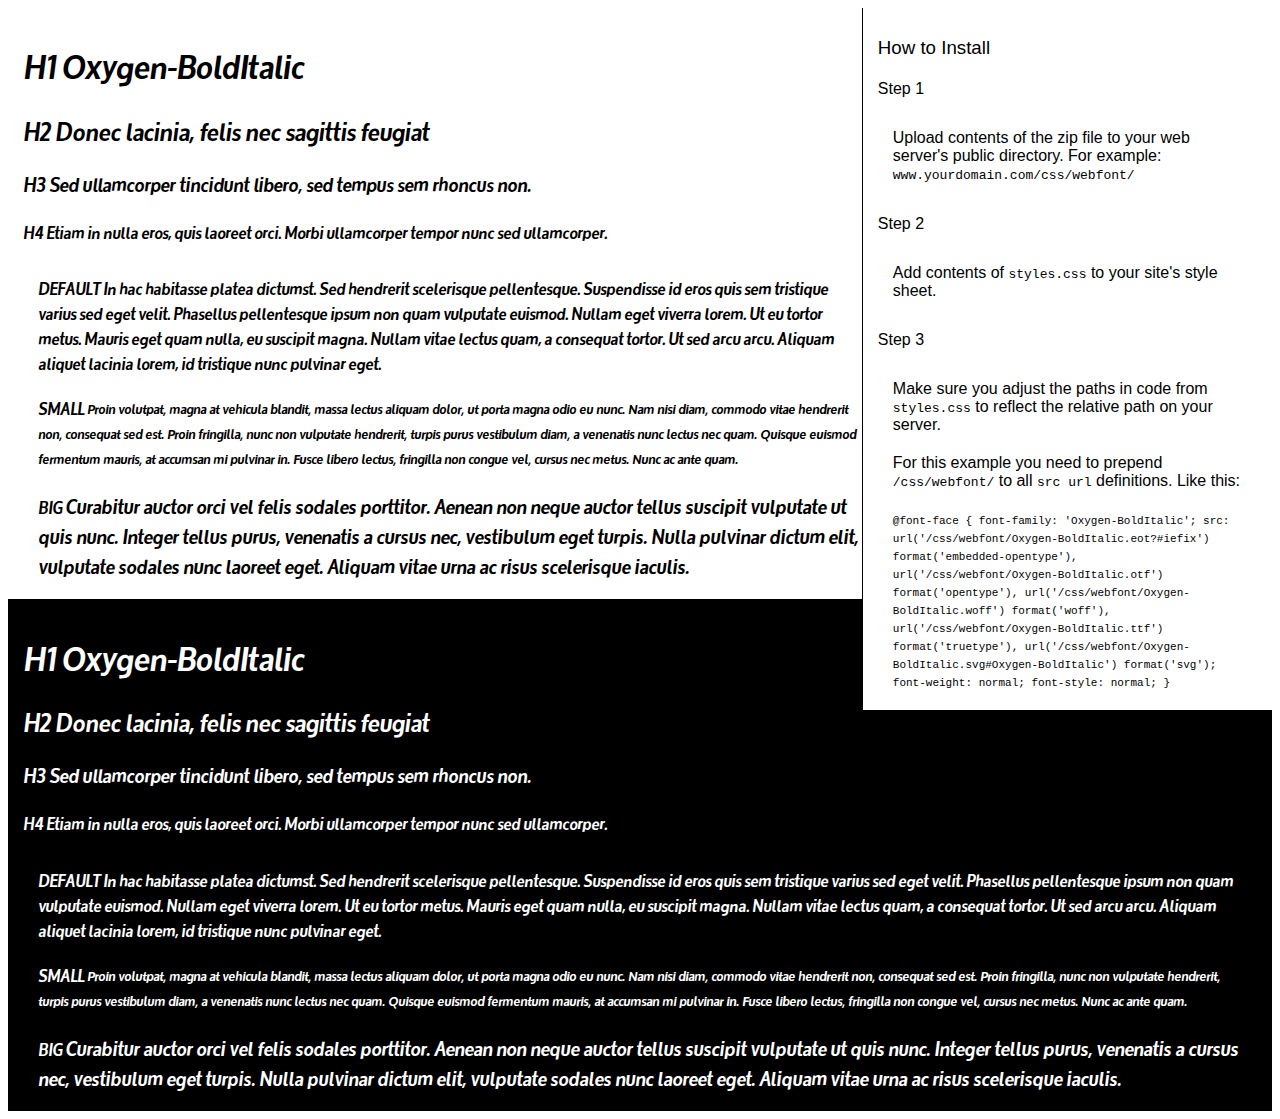
<file: ai_Models_deployment/plugins/oxygen-bold-italic/preview.html>
<!DOCTYPE html>
<html>
<head>
<title>
Oxygen-BoldItalic
 - Web font preview
</title>
<style type='text/css'>

@font-face {
  font-family: 'Oxygen-BoldItalic';
  src: url('Oxygen-BoldItalic.eot?#iefix') format('embedded-opentype'),  url('Oxygen-BoldItalic.otf')  format('opentype'),
	     url('Oxygen-BoldItalic.woff') format('woff'), url('Oxygen-BoldItalic.ttf')  format('truetype'), url('Oxygen-BoldItalic.svg#Oxygen-BoldItalic') format('svg');
  font-weight: normal;
  font-style: normal;
}

body { font-family: 'Oxygen-BoldItalic' !important; }
h1, h2, h3, h4 { font-weight: normal; }
.reg { color:black; background:white; }
.inverse { color:white; background:black; }
div { padding: 10px 15px; }
.right { background:white; width:30%; float: right; font-family: sans-serif; border: 1px solid black; border-width: 0 0 1px 1px;}
</style>
</head>
<body>
<div class='right'>
<h3>How to Install</h3>
<h4>Step 1</h4>
<div>
Upload contents of the zip file to your web server's public directory. For example:
<code>www.yourdomain.com/css/webfont/</code>
</div>
<h4>Step 2</h4>
<div>
Add contents of
<code>styles.css</code>
to your site's style sheet.
</div>
<h4>Step 3</h4>
<div>
Make sure you adjust the paths in code from
<code>styles.css</code>
to reflect the relative path on your server.
</div>
<div>
For this example you need to prepend
<code>/css/webfont/</code>
to all
<code>src url</code>
definitions. Like this:
</div>
<div>
<code style='font-size:11px;'>@font-face {
  font-family: 'Oxygen-BoldItalic';
  src: url('/css/webfont/Oxygen-BoldItalic.eot?#iefix') format('embedded-opentype'),  url('/css/webfont/Oxygen-BoldItalic.otf')  format('opentype'),
	     url('/css/webfont/Oxygen-BoldItalic.woff') format('woff'), url('/css/webfont/Oxygen-BoldItalic.ttf')  format('truetype'), url('/css/webfont/Oxygen-BoldItalic.svg#Oxygen-BoldItalic') format('svg');
  font-weight: normal;
  font-style: normal;
}</code>
</div>
</div>
<div class='reg'>
<h1>
H1
Oxygen-BoldItalic
</h1>
<h2>
H2
Donec lacinia, felis nec sagittis feugiat
</h2>
<h3>
H3
Sed ullamcorper tincidunt libero, sed tempus sem rhoncus non.
</h3>
<h4>
H4
Etiam in nulla eros, quis laoreet orci. Morbi ullamcorper tempor nunc sed ullamcorper.
</h4>
<div>
DEFAULT
In hac habitasse platea dictumst. Sed hendrerit scelerisque pellentesque. Suspendisse id eros quis sem tristique varius sed eget velit. Phasellus pellentesque ipsum non quam vulputate euismod. Nullam eget viverra lorem. Ut eu tortor metus. Mauris eget quam nulla, eu suscipit magna. Nullam vitae lectus quam, a consequat tortor. Ut sed arcu arcu. Aliquam aliquet lacinia lorem, id tristique nunc pulvinar eget.
</div>
<div>
SMALL
<small>
Proin volutpat, magna at vehicula blandit, massa lectus aliquam dolor, ut porta magna odio eu nunc. Nam nisi diam, commodo vitae hendrerit non, consequat sed est. Proin fringilla, nunc non vulputate hendrerit, turpis purus vestibulum diam, a venenatis nunc lectus nec quam. Quisque euismod fermentum mauris, at accumsan mi pulvinar in. Fusce libero lectus, fringilla non congue vel, cursus nec metus. Nunc ac ante quam.
</small>
</div>
<div>
BIG
<big>
Curabitur auctor orci vel felis sodales porttitor. Aenean non neque auctor tellus suscipit vulputate ut quis nunc. Integer tellus purus, venenatis a cursus nec, vestibulum eget turpis. Nulla pulvinar dictum elit, vulputate sodales nunc laoreet eget. Aliquam vitae urna ac risus scelerisque iaculis.
</big>
</div>

</div>
<div class='inverse'>
<h1>
H1
Oxygen-BoldItalic
</h1>
<h2>
H2
Donec lacinia, felis nec sagittis feugiat
</h2>
<h3>
H3
Sed ullamcorper tincidunt libero, sed tempus sem rhoncus non.
</h3>
<h4>
H4
Etiam in nulla eros, quis laoreet orci. Morbi ullamcorper tempor nunc sed ullamcorper.
</h4>
<div>
DEFAULT
In hac habitasse platea dictumst. Sed hendrerit scelerisque pellentesque. Suspendisse id eros quis sem tristique varius sed eget velit. Phasellus pellentesque ipsum non quam vulputate euismod. Nullam eget viverra lorem. Ut eu tortor metus. Mauris eget quam nulla, eu suscipit magna. Nullam vitae lectus quam, a consequat tortor. Ut sed arcu arcu. Aliquam aliquet lacinia lorem, id tristique nunc pulvinar eget.
</div>
<div>
SMALL
<small>
Proin volutpat, magna at vehicula blandit, massa lectus aliquam dolor, ut porta magna odio eu nunc. Nam nisi diam, commodo vitae hendrerit non, consequat sed est. Proin fringilla, nunc non vulputate hendrerit, turpis purus vestibulum diam, a venenatis nunc lectus nec quam. Quisque euismod fermentum mauris, at accumsan mi pulvinar in. Fusce libero lectus, fringilla non congue vel, cursus nec metus. Nunc ac ante quam.
</small>
</div>
<div>
BIG
<big>
Curabitur auctor orci vel felis sodales porttitor. Aenean non neque auctor tellus suscipit vulputate ut quis nunc. Integer tellus purus, venenatis a cursus nec, vestibulum eget turpis. Nulla pulvinar dictum elit, vulputate sodales nunc laoreet eget. Aliquam vitae urna ac risus scelerisque iaculis.
</big>
</div>

</div>
</body>
</html>
</file>
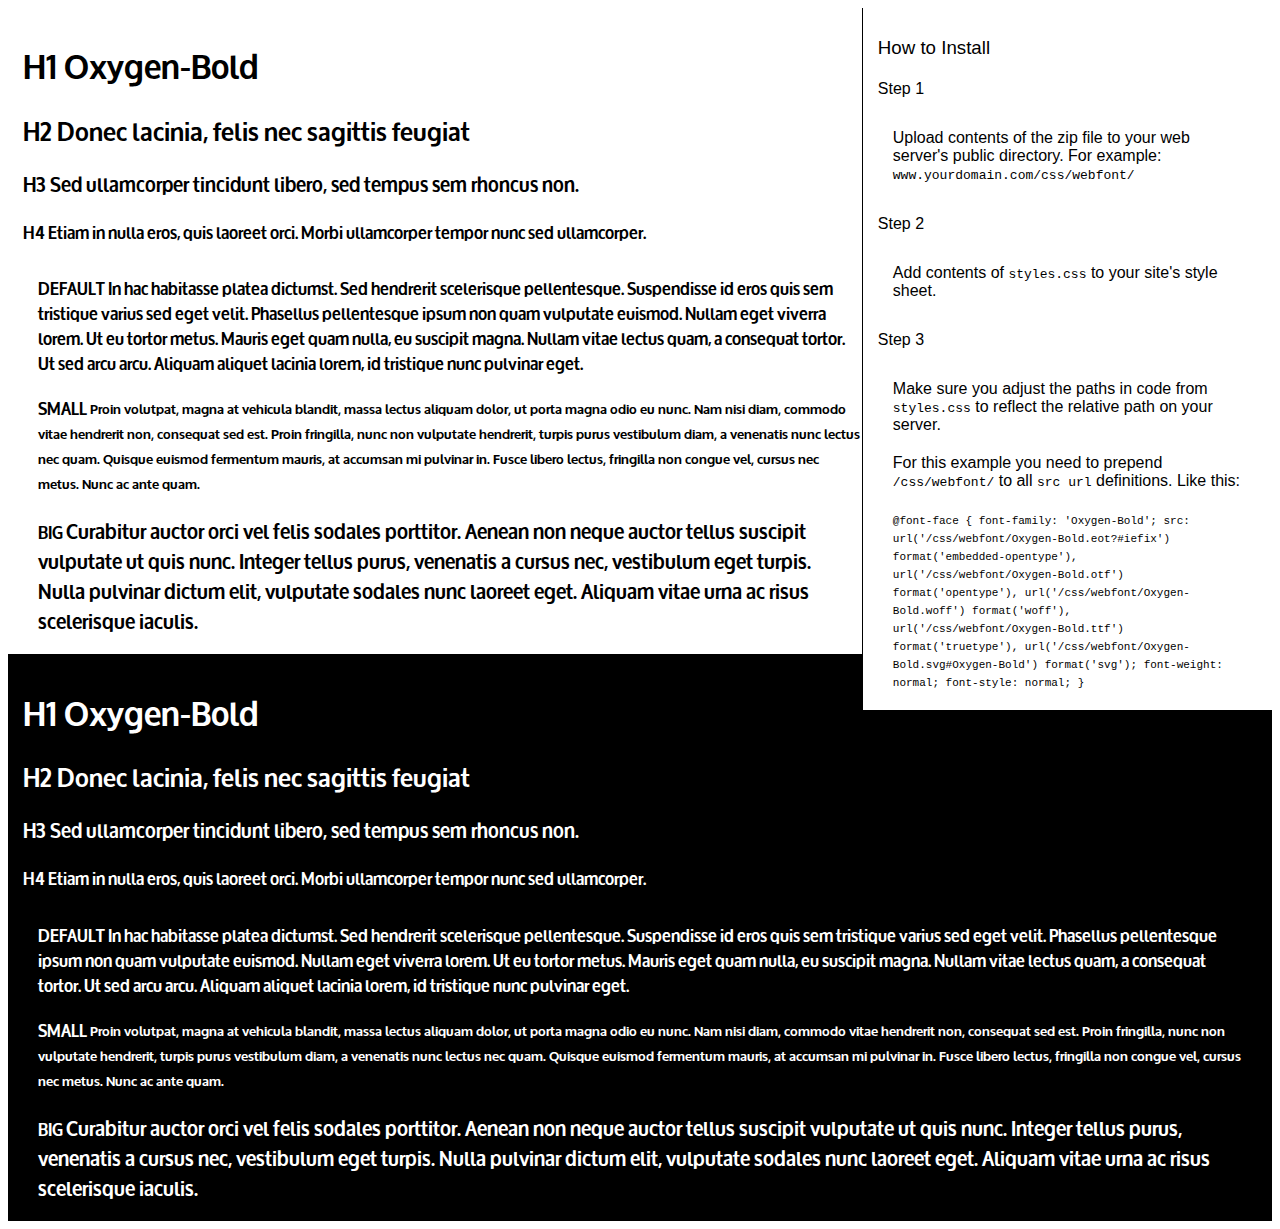
<file: ai_Models_deployment/plugins/oxygen-bold/preview.html>
<!DOCTYPE html>
<html>
<head>
<title>
Oxygen-Bold
 - Web font preview
</title>
<style type='text/css'>

@font-face {
  font-family: 'Oxygen-Bold';
  src: url('Oxygen-Bold.eot?#iefix') format('embedded-opentype'),  url('Oxygen-Bold.otf')  format('opentype'),
	     url('Oxygen-Bold.woff') format('woff'), url('Oxygen-Bold.ttf')  format('truetype'), url('Oxygen-Bold.svg#Oxygen-Bold') format('svg');
  font-weight: normal;
  font-style: normal;
}

body { font-family: 'Oxygen-Bold' !important; }
h1, h2, h3, h4 { font-weight: normal; }
.reg { color:black; background:white; }
.inverse { color:white; background:black; }
div { padding: 10px 15px; }
.right { background:white; width:30%; float: right; font-family: sans-serif; border: 1px solid black; border-width: 0 0 1px 1px;}
</style>
</head>
<body>
<div class='right'>
<h3>How to Install</h3>
<h4>Step 1</h4>
<div>
Upload contents of the zip file to your web server's public directory. For example:
<code>www.yourdomain.com/css/webfont/</code>
</div>
<h4>Step 2</h4>
<div>
Add contents of
<code>styles.css</code>
to your site's style sheet.
</div>
<h4>Step 3</h4>
<div>
Make sure you adjust the paths in code from
<code>styles.css</code>
to reflect the relative path on your server.
</div>
<div>
For this example you need to prepend
<code>/css/webfont/</code>
to all
<code>src url</code>
definitions. Like this:
</div>
<div>
<code style='font-size:11px;'>@font-face {
  font-family: 'Oxygen-Bold';
  src: url('/css/webfont/Oxygen-Bold.eot?#iefix') format('embedded-opentype'),  url('/css/webfont/Oxygen-Bold.otf')  format('opentype'),
	     url('/css/webfont/Oxygen-Bold.woff') format('woff'), url('/css/webfont/Oxygen-Bold.ttf')  format('truetype'), url('/css/webfont/Oxygen-Bold.svg#Oxygen-Bold') format('svg');
  font-weight: normal;
  font-style: normal;
}</code>
</div>
</div>
<div class='reg'>
<h1>
H1
Oxygen-Bold
</h1>
<h2>
H2
Donec lacinia, felis nec sagittis feugiat
</h2>
<h3>
H3
Sed ullamcorper tincidunt libero, sed tempus sem rhoncus non.
</h3>
<h4>
H4
Etiam in nulla eros, quis laoreet orci. Morbi ullamcorper tempor nunc sed ullamcorper.
</h4>
<div>
DEFAULT
In hac habitasse platea dictumst. Sed hendrerit scelerisque pellentesque. Suspendisse id eros quis sem tristique varius sed eget velit. Phasellus pellentesque ipsum non quam vulputate euismod. Nullam eget viverra lorem. Ut eu tortor metus. Mauris eget quam nulla, eu suscipit magna. Nullam vitae lectus quam, a consequat tortor. Ut sed arcu arcu. Aliquam aliquet lacinia lorem, id tristique nunc pulvinar eget.
</div>
<div>
SMALL
<small>
Proin volutpat, magna at vehicula blandit, massa lectus aliquam dolor, ut porta magna odio eu nunc. Nam nisi diam, commodo vitae hendrerit non, consequat sed est. Proin fringilla, nunc non vulputate hendrerit, turpis purus vestibulum diam, a venenatis nunc lectus nec quam. Quisque euismod fermentum mauris, at accumsan mi pulvinar in. Fusce libero lectus, fringilla non congue vel, cursus nec metus. Nunc ac ante quam.
</small>
</div>
<div>
BIG
<big>
Curabitur auctor orci vel felis sodales porttitor. Aenean non neque auctor tellus suscipit vulputate ut quis nunc. Integer tellus purus, venenatis a cursus nec, vestibulum eget turpis. Nulla pulvinar dictum elit, vulputate sodales nunc laoreet eget. Aliquam vitae urna ac risus scelerisque iaculis.
</big>
</div>

</div>
<div class='inverse'>
<h1>
H1
Oxygen-Bold
</h1>
<h2>
H2
Donec lacinia, felis nec sagittis feugiat
</h2>
<h3>
H3
Sed ullamcorper tincidunt libero, sed tempus sem rhoncus non.
</h3>
<h4>
H4
Etiam in nulla eros, quis laoreet orci. Morbi ullamcorper tempor nunc sed ullamcorper.
</h4>
<div>
DEFAULT
In hac habitasse platea dictumst. Sed hendrerit scelerisque pellentesque. Suspendisse id eros quis sem tristique varius sed eget velit. Phasellus pellentesque ipsum non quam vulputate euismod. Nullam eget viverra lorem. Ut eu tortor metus. Mauris eget quam nulla, eu suscipit magna. Nullam vitae lectus quam, a consequat tortor. Ut sed arcu arcu. Aliquam aliquet lacinia lorem, id tristique nunc pulvinar eget.
</div>
<div>
SMALL
<small>
Proin volutpat, magna at vehicula blandit, massa lectus aliquam dolor, ut porta magna odio eu nunc. Nam nisi diam, commodo vitae hendrerit non, consequat sed est. Proin fringilla, nunc non vulputate hendrerit, turpis purus vestibulum diam, a venenatis nunc lectus nec quam. Quisque euismod fermentum mauris, at accumsan mi pulvinar in. Fusce libero lectus, fringilla non congue vel, cursus nec metus. Nunc ac ante quam.
</small>
</div>
<div>
BIG
<big>
Curabitur auctor orci vel felis sodales porttitor. Aenean non neque auctor tellus suscipit vulputate ut quis nunc. Integer tellus purus, venenatis a cursus nec, vestibulum eget turpis. Nulla pulvinar dictum elit, vulputate sodales nunc laoreet eget. Aliquam vitae urna ac risus scelerisque iaculis.
</big>
</div>

</div>
</body>
</html>
</file>
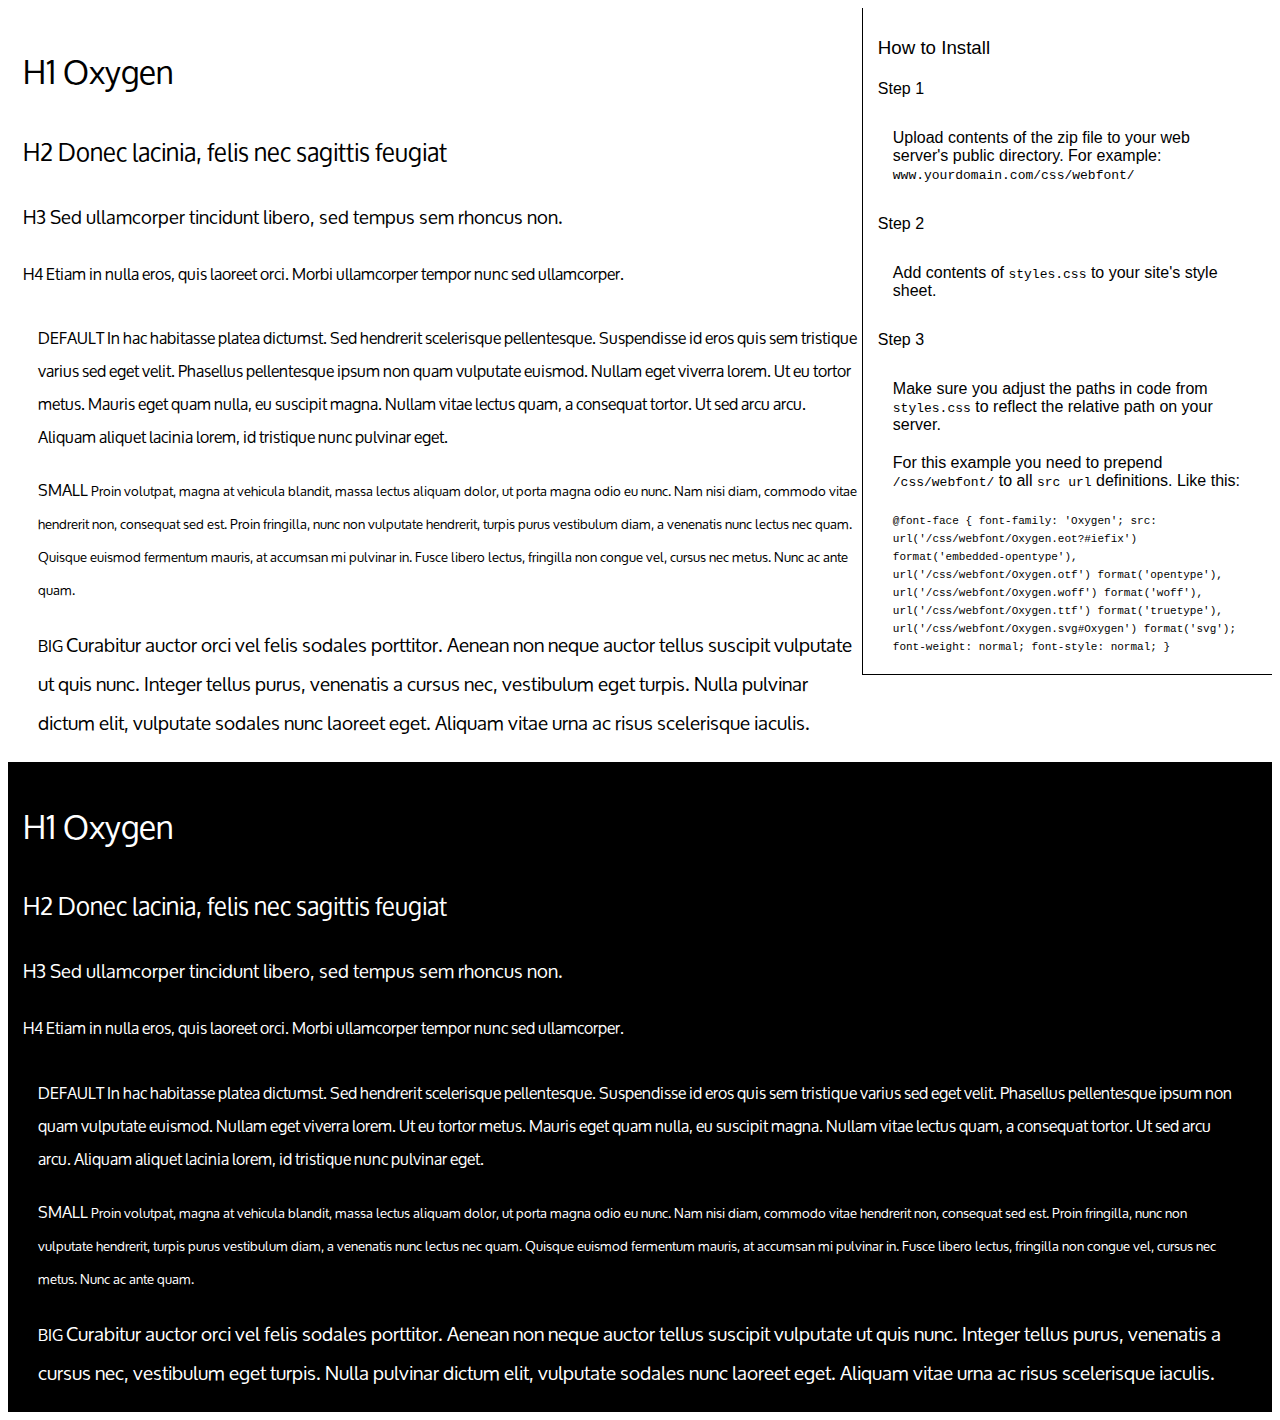
<file: ai_Models_deployment/plugins/oxygen-regular/preview.html>
<!DOCTYPE html>
<html>
<head>
<title>
Oxygen
 - Web font preview
</title>
<style type='text/css'>

@font-face {
  font-family: 'Oxygen';
  src: url('Oxygen.eot?#iefix') format('embedded-opentype'),  url('Oxygen.otf')  format('opentype'),
	     url('Oxygen.woff') format('woff'), url('Oxygen.ttf')  format('truetype'), url('Oxygen.svg#Oxygen') format('svg');
  font-weight: normal;
  font-style: normal;
}

body { font-family: 'Oxygen' !important; }
h1, h2, h3, h4 { font-weight: normal; }
.reg { color:black; background:white; }
.inverse { color:white; background:black; }
div { padding: 10px 15px; }
.right { background:white; width:30%; float: right; font-family: sans-serif; border: 1px solid black; border-width: 0 0 1px 1px;}
</style>
</head>
<body>
<div class='right'>
<h3>How to Install</h3>
<h4>Step 1</h4>
<div>
Upload contents of the zip file to your web server's public directory. For example:
<code>www.yourdomain.com/css/webfont/</code>
</div>
<h4>Step 2</h4>
<div>
Add contents of
<code>styles.css</code>
to your site's style sheet.
</div>
<h4>Step 3</h4>
<div>
Make sure you adjust the paths in code from
<code>styles.css</code>
to reflect the relative path on your server.
</div>
<div>
For this example you need to prepend
<code>/css/webfont/</code>
to all
<code>src url</code>
definitions. Like this:
</div>
<div>
<code style='font-size:11px;'>@font-face {
  font-family: 'Oxygen';
  src: url('/css/webfont/Oxygen.eot?#iefix') format('embedded-opentype'),  url('/css/webfont/Oxygen.otf')  format('opentype'),
	     url('/css/webfont/Oxygen.woff') format('woff'), url('/css/webfont/Oxygen.ttf')  format('truetype'), url('/css/webfont/Oxygen.svg#Oxygen') format('svg');
  font-weight: normal;
  font-style: normal;
}</code>
</div>
</div>
<div class='reg'>
<h1>
H1
Oxygen
</h1>
<h2>
H2
Donec lacinia, felis nec sagittis feugiat
</h2>
<h3>
H3
Sed ullamcorper tincidunt libero, sed tempus sem rhoncus non.
</h3>
<h4>
H4
Etiam in nulla eros, quis laoreet orci. Morbi ullamcorper tempor nunc sed ullamcorper.
</h4>
<div>
DEFAULT
In hac habitasse platea dictumst. Sed hendrerit scelerisque pellentesque. Suspendisse id eros quis sem tristique varius sed eget velit. Phasellus pellentesque ipsum non quam vulputate euismod. Nullam eget viverra lorem. Ut eu tortor metus. Mauris eget quam nulla, eu suscipit magna. Nullam vitae lectus quam, a consequat tortor. Ut sed arcu arcu. Aliquam aliquet lacinia lorem, id tristique nunc pulvinar eget.
</div>
<div>
SMALL
<small>
Proin volutpat, magna at vehicula blandit, massa lectus aliquam dolor, ut porta magna odio eu nunc. Nam nisi diam, commodo vitae hendrerit non, consequat sed est. Proin fringilla, nunc non vulputate hendrerit, turpis purus vestibulum diam, a venenatis nunc lectus nec quam. Quisque euismod fermentum mauris, at accumsan mi pulvinar in. Fusce libero lectus, fringilla non congue vel, cursus nec metus. Nunc ac ante quam.
</small>
</div>
<div>
BIG
<big>
Curabitur auctor orci vel felis sodales porttitor. Aenean non neque auctor tellus suscipit vulputate ut quis nunc. Integer tellus purus, venenatis a cursus nec, vestibulum eget turpis. Nulla pulvinar dictum elit, vulputate sodales nunc laoreet eget. Aliquam vitae urna ac risus scelerisque iaculis.
</big>
</div>

</div>
<div class='inverse'>
<h1>
H1
Oxygen
</h1>
<h2>
H2
Donec lacinia, felis nec sagittis feugiat
</h2>
<h3>
H3
Sed ullamcorper tincidunt libero, sed tempus sem rhoncus non.
</h3>
<h4>
H4
Etiam in nulla eros, quis laoreet orci. Morbi ullamcorper tempor nunc sed ullamcorper.
</h4>
<div>
DEFAULT
In hac habitasse platea dictumst. Sed hendrerit scelerisque pellentesque. Suspendisse id eros quis sem tristique varius sed eget velit. Phasellus pellentesque ipsum non quam vulputate euismod. Nullam eget viverra lorem. Ut eu tortor metus. Mauris eget quam nulla, eu suscipit magna. Nullam vitae lectus quam, a consequat tortor. Ut sed arcu arcu. Aliquam aliquet lacinia lorem, id tristique nunc pulvinar eget.
</div>
<div>
SMALL
<small>
Proin volutpat, magna at vehicula blandit, massa lectus aliquam dolor, ut porta magna odio eu nunc. Nam nisi diam, commodo vitae hendrerit non, consequat sed est. Proin fringilla, nunc non vulputate hendrerit, turpis purus vestibulum diam, a venenatis nunc lectus nec quam. Quisque euismod fermentum mauris, at accumsan mi pulvinar in. Fusce libero lectus, fringilla non congue vel, cursus nec metus. Nunc ac ante quam.
</small>
</div>
<div>
BIG
<big>
Curabitur auctor orci vel felis sodales porttitor. Aenean non neque auctor tellus suscipit vulputate ut quis nunc. Integer tellus purus, venenatis a cursus nec, vestibulum eget turpis. Nulla pulvinar dictum elit, vulputate sodales nunc laoreet eget. Aliquam vitae urna ac risus scelerisque iaculis.
</big>
</div>

</div>
</body>
</html>
</file>
<file: ai_Models_deployment/plugins/bands-icon/demo-files/demo.css>
body {
  padding: 0;
  margin: 0;
  font-family: sans-serif;
  font-size: 1em;
  line-height: 1.5;
  color: #555;
  background: #fff;
}
h1 {
  font-size: 1.5em;
  font-weight: normal;
}
small {
  font-size: .66666667em;
}
a {
  color: #e74c3c;
  text-decoration: none;
}
a:hover, a:focus {
  box-shadow: 0 1px #e74c3c;
}
.bshadow0, input {
  box-shadow: inset 0 -2px #e7e7e7;
}
input:hover {
  box-shadow: inset 0 -2px #ccc;
}
input, fieldset {
  font-family: sans-serif;
  font-size: 1em;
  margin: 0;
  padding: 0;
  border: 0;
}
input {
  color: inherit;
  line-height: 1.5;
  height: 1.5em;
  padding: .25em 0;
}
input:focus {
  outline: none;
  box-shadow: inset 0 -2px #449fdb;
}
.glyph {
  font-size: 16px;
  width: 15em;
  padding-bottom: 1em;
  margin-right: 4em;
  margin-bottom: 1em;
  float: left;
  overflow: hidden;
}
.liga {
  width: 80%;
  width: calc(100% - 2.5em);
}
.talign-right {
  text-align: right;
}
.talign-center {
  text-align: center;
}
.bgc1 {
  background: #f1f1f1;
}
.fgc1 {
  color: #999;
}
.fgc0 {
  color: #000;
}
p {
  margin-top: 1em;
  margin-bottom: 1em;
}
.mvm {
  margin-top: .75em;
  margin-bottom: .75em;
}
.mtn {
  margin-top: 0;
}
.mtl, .mal {
  margin-top: 1.5em;
}
.mbl, .mal {
  margin-bottom: 1.5em;
}
.mal, .mhl {
  margin-left: 1.5em;
  margin-right: 1.5em;
}
.mhmm {
  margin-left: 1em;
  margin-right: 1em;
}
.mls {
  margin-left: .25em;
}
.ptl {
  padding-top: 1.5em;
}
.pbs, .pvs {
  padding-bottom: .25em;
}
.pvs, .pts {
  padding-top: .25em;
}
.unit {
  float: left;
}
.unitRight {
  float: right;
}
.size1of2 {
  width: 50%;
}
.size1of1 {
  width: 100%;
}
.clearfix:before, .clearfix:after {
  content: " ";
  display: table;
}
.clearfix:after {
  clear: both;
}
.hidden-true {
  display: none;
}
.textbox0 {
  width: 3em;
  background: #f1f1f1;
  padding: .25em .5em;
  line-height: 1.5;
  height: 1.5em;
}
#testDrive {
  display: block;
  padding-top: 24px;
  line-height: 1.5;
}
.fs0 {
  font-size: 16px;
}
.fs1 {
  font-size: 32px;
}
</file>
<file: ai_Models_deployment/plugins/bands-icon/style.css>
@font-face {
  font-family: 'bands-icon';
  src:  url('fonts/bands-icon.eot?292vk');
  src:  url('fonts/bands-icon.eot?292vk#iefix') format('embedded-opentype'),
    url('fonts/bands-icon.ttf?292vk') format('truetype'),
    url('fonts/bands-icon.woff?292vk') format('woff'),
    url('fonts/bands-icon.svg?292vk#bands-icon') format('svg');
  font-weight: normal;
  font-style: normal;
}

[class^="brands-icon-"], [class*=" brands-icon-"] {
  /* use !important to prevent issues with browser extensions that change fonts */
  font-family: 'bands-icon' !important;
  speak: none;
  font-style: normal;
  font-weight: normal;
  font-variant: normal;
  text-transform: none;
  line-height: 1;

  /* Better Font Rendering =========== */
  -webkit-font-smoothing: antialiased;
  -moz-osx-font-smoothing: grayscale;
}

.brands-icon-activeden:before {
  content: "\e900";
}
.brands-icon-audiojungle-box:before {
  content: "\e901";
}
.brands-icon-codecanyon-box:before {
  content: "\e902";
}
.brands-icon-envato-box:before {
  content: "\e903";
}
.brands-icon-graphicriver-box:before {
  content: "\e904";
}
.brands-icon-photodune-box:before {
  content: "\e905";
}
.brands-icon-themeforest-box:before {
  content: "\e906";
}
.brands-icon-audiojungle:before {
  content: "\e907";
}
.brands-icon-codecanyon:before {
  content: "\e908";
}
.brands-icon-envato:before {
  content: "\e909";
}
.brands-icon-graphicriver:before {
  content: "\e90a";
}
.brands-icon-photodune:before {
  content: "\e90b";
}
.brands-icon-themeforest:before {
  content: "\e90c";
}
.brands-icon-videohive:before {
  content: "\e90d";
}
</file>
<file: ai_Models_deployment/plugins/clinmedix-icon/demo-files/demo.css>
body {
  padding: 0;
  margin: 0;
  font-family: sans-serif;
  font-size: 1em;
  line-height: 1.5;
  color: #555;
  background: #fff;
}
h1 {
  font-size: 1.5em;
  font-weight: normal;
}
small {
  font-size: .66666667em;
}
a {
  color: #e74c3c;
  text-decoration: none;
}
a:hover, a:focus {
  box-shadow: 0 1px #e74c3c;
}
.bshadow0, input {
  box-shadow: inset 0 -2px #e7e7e7;
}
input:hover {
  box-shadow: inset 0 -2px #ccc;
}
input, fieldset {
  font-family: sans-serif;
  font-size: 1em;
  margin: 0;
  padding: 0;
  border: 0;
}
input {
  color: inherit;
  line-height: 1.5;
  height: 1.5em;
  padding: .25em 0;
}
input:focus {
  outline: none;
  box-shadow: inset 0 -2px #449fdb;
}
.glyph {
  font-size: 16px;
  width: 15em;
  padding-bottom: 1em;
  margin-right: 4em;
  margin-bottom: 1em;
  float: left;
  overflow: hidden;
}
.liga {
  width: 80%;
  width: calc(100% - 2.5em);
}
.talign-right {
  text-align: right;
}
.talign-center {
  text-align: center;
}
.bgc1 {
  background: #f1f1f1;
}
.fgc1 {
  color: #999;
}
.fgc0 {
  color: #000;
}
p {
  margin-top: 1em;
  margin-bottom: 1em;
}
.mvm {
  margin-top: .75em;
  margin-bottom: .75em;
}
.mtn {
  margin-top: 0;
}
.mtl, .mal {
  margin-top: 1.5em;
}
.mbl, .mal {
  margin-bottom: 1.5em;
}
.mal, .mhl {
  margin-left: 1.5em;
  margin-right: 1.5em;
}
.mhmm {
  margin-left: 1em;
  margin-right: 1em;
}
.mls {
  margin-left: .25em;
}
.ptl {
  padding-top: 1.5em;
}
.pbs, .pvs {
  padding-bottom: .25em;
}
.pvs, .pts {
  padding-top: .25em;
}
.unit {
  float: left;
}
.unitRight {
  float: right;
}
.size1of2 {
  width: 50%;
}
.size1of1 {
  width: 100%;
}
.clearfix:before, .clearfix:after {
  content: " ";
  display: table;
}
.clearfix:after {
  clear: both;
}
.hidden-true {
  display: none;
}
.textbox0 {
  width: 3em;
  background: #f1f1f1;
  padding: .25em .5em;
  line-height: 1.5;
  height: 1.5em;
}
#testDrive {
  display: block;
  padding-top: 24px;
  line-height: 1.5;
}
.fs0 {
  font-size: 16px;
}
.fs1 {
  font-size: 32px;
}
</file>
<file: ai_Models_deployment/plugins/clinmedix-icon/style.css>
@font-face {
  font-family: 'clinmedix-icon';
  src:  url('fonts/clinmedix-icon.eot?hu29a4');
  src:  url('fonts/clinmedix-icon.eot?hu29a4#iefix') format('embedded-opentype'),
    url('fonts/clinmedix-icon.ttf?hu29a4') format('truetype'),
    url('fonts/clinmedix-icon.woff?hu29a4') format('woff'),
    url('fonts/clinmedix-icon.svg?hu29a4#clinmedix-icon') format('svg');
  font-weight: normal;
  font-style: normal;
}

[class^="clinmedix-icon-"], [class*=" clinmedix-icon-"] {
  /* use !important to prevent issues with browser extensions that change fonts */
  font-family: 'clinmedix-icon' !important;
  speak: none;
  font-style: normal;
  font-weight: normal;
  font-variant: normal;
  text-transform: none;
  line-height: 1;

  /* Better Font Rendering =========== */
  -webkit-font-smoothing: antialiased;
  -moz-osx-font-smoothing: grayscale;
}

.clinmedix-icon-clock:before {
  content: "\e95c";
}
.clinmedix-icon-left-quotes-sign:before {
  content: "\e95d";
}
.clinmedix-icon-placeholder:before {
  content: "\e95e";
}
.clinmedix-icon-right-quote:before {
  content: "\e95f";
}
.clinmedix-icon-search:before {
  content: "\e960";
}
.clinmedix-icon-smartphone:before {
  content: "\e961";
}
.clinmedix-icon-ambulance2:before {
  content: "\e962";
}
.clinmedix-icon-ambulance-1:before {
  content: "\e963";
}
.clinmedix-icon-analysis:before {
  content: "\e964";
}
.clinmedix-icon-atom:before {
  content: "\e965";
}
.clinmedix-icon-atom-1:before {
  content: "\e966";
}
.clinmedix-icon-bed:before {
  content: "\e967";
}
.clinmedix-icon-bed-1:before {
  content: "\e968";
}
.clinmedix-icon-bone:before {
  content: "\e969";
}
.clinmedix-icon-bowl:before {
  content: "\e96a";
}
.clinmedix-icon-bowl-1:before {
  content: "\e96b";
}
.clinmedix-icon-bowl-2:before {
  content: "\e96c";
}
.clinmedix-icon-cardiogram2:before {
  content: "\e96d";
}
.clinmedix-icon-cardiogram-1:before {
  content: "\e96e";
}
.clinmedix-icon-cardiogram-2:before {
  content: "\e96f";
}
.clinmedix-icon-cardiogram-3:before {
  content: "\e970";
}
.clinmedix-icon-chemical1:before {
  content: "\e971";
}
.clinmedix-icon-chemical-11:before {
  content: "\e972";
}
.clinmedix-icon-chemistry:before {
  content: "\e973";
}
.clinmedix-icon-computer-mouse:before {
  content: "\e974";
}
.clinmedix-icon-danger:before {
  content: "\e975";
}
.clinmedix-icon-desktop-computer:before {
  content: "\e976";
}
.clinmedix-icon-dna:before {
  content: "\e977";
}
.clinmedix-icon-dna-1:before {
  content: "\e978";
}
.clinmedix-icon-doctor2:before {
  content: "\e979";
}
.clinmedix-icon-drop1:before {
  content: "\e97a";
}
.clinmedix-icon-droplet:before {
  content: "\e97b";
}
.clinmedix-icon-eye:before {
  content: "\e97c";
}
.clinmedix-icon-femenine:before {
  content: "\e97d";
}
.clinmedix-icon-first-aid-kit2:before {
  content: "\e97e";
}
.clinmedix-icon-first-aid-kit-1:before {
  content: "\e97f";
}
.clinmedix-icon-first-aid-kit-2:before {
  content: "\e980";
}
.clinmedix-icon-first-aid-kit-3:before {
  content: "\e981";
}
.clinmedix-icon-heart1:before {
  content: "\e982";
}
.clinmedix-icon-heart-1:before {
  content: "\e983";
}
.clinmedix-icon-heart-2:before {
  content: "\e984";
}
.clinmedix-icon-helicopter1:before {
  content: "\e985";
}
.clinmedix-icon-hexagon:before {
  content: "\e986";
}
.clinmedix-icon-hospital1:before {
  content: "\e987";
}
.clinmedix-icon-hospital-11:before {
  content: "\e988";
}
.clinmedix-icon-hospital-2:before {
  content: "\e989";
}
.clinmedix-icon-hospital-3:before {
  content: "\e98a";
}
.clinmedix-icon-injection:before {
  content: "\e98b";
}
.clinmedix-icon-kidney:before {
  content: "\e98c";
}
.clinmedix-icon-list:before {
  content: "\e98d";
}
.clinmedix-icon-list-1:before {
  content: "\e98e";
}
.clinmedix-icon-list-2:before {
  content: "\e98f";
}
.clinmedix-icon-list-3:before {
  content: "\e990";
}
.clinmedix-icon-loupe:before {
  content: "\e991";
}
.clinmedix-icon-lungs:before {
  content: "\e992";
}
.clinmedix-icon-masculine:before {
  content: "\e993";
}
.clinmedix-icon-medical-tool:before {
  content: "\e994";
}
.clinmedix-icon-medication:before {
  content: "\e995";
}
.clinmedix-icon-medication-1:before {
  content: "\e996";
}
.clinmedix-icon-medicine1:before {
  content: "\e997";
}
.clinmedix-icon-medicine-11:before {
  content: "\e998";
}
.clinmedix-icon-medicine-21:before {
  content: "\e999";
}
.clinmedix-icon-medicine-31:before {
  content: "\e99a";
}
.clinmedix-icon-medicine-41:before {
  content: "\e99b";
}
.clinmedix-icon-medicine-51:before {
  content: "\e99c";
}
.clinmedix-icon-medicine-61:before {
  content: "\e99d";
}
.clinmedix-icon-microscope1:before {
  content: "\e99e";
}
.clinmedix-icon-microscope-1:before {
  content: "\e99f";
}
.clinmedix-icon-microscope-2:before {
  content: "\e9a0";
}
.clinmedix-icon-molar:before {
  content: "\e9a1";
}
.clinmedix-icon-molecule:before {
  content: "\e9a2";
}
.clinmedix-icon-nurse2:before {
  content: "\e9a3";
}
.clinmedix-icon-nurse-1:before {
  content: "\e9a4";
}
.clinmedix-icon-nurse-2:before {
  content: "\e9a5";
}
.clinmedix-icon-pharmacy:before {
  content: "\e9a6";
}
.clinmedix-icon-pharmacy-1:before {
  content: "\e9a7";
}
.clinmedix-icon-phonendoscope:before {
  content: "\e9a8";
}
.clinmedix-icon-pill:before {
  content: "\e9a9";
}
.clinmedix-icon-pill-1:before {
  content: "\e9aa";
}
.clinmedix-icon-pill-2:before {
  content: "\e9ab";
}
.clinmedix-icon-pill-3:before {
  content: "\e9ac";
}
.clinmedix-icon-pill-4:before {
  content: "\e9ad";
}
.clinmedix-icon-pills2:before {
  content: "\e9ae";
}
.clinmedix-icon-shield:before {
  content: "\e9af";
}
.clinmedix-icon-skeleton:before {
  content: "\e9b0";
}
.clinmedix-icon-statistics:before {
  content: "\e9b1";
}
.clinmedix-icon-stretcher1:before {
  content: "\e9b2";
}
.clinmedix-icon-stretcher-11:before {
  content: "\e9b3";
}
.clinmedix-icon-stretcher-2:before {
  content: "\e9b4";
}
.clinmedix-icon-stretcher-3:before {
  content: "\e9b5";
}
.clinmedix-icon-stretcher-4:before {
  content: "\e9b6";
}
.clinmedix-icon-sunglasses:before {
  content: "\e9b7";
}
.clinmedix-icon-sunglasses-1:before {
  content: "\e9b8";
}
.clinmedix-icon-syringe3:before {
  content: "\e9b9";
}
.clinmedix-icon-syringe-11:before {
  content: "\e9ba";
}
.clinmedix-icon-syringe-21:before {
  content: "\e9bb";
}
.clinmedix-icon-tablet:before {
  content: "\e9bc";
}
.clinmedix-icon-tablet-1:before {
  content: "\e9bd";
}
.clinmedix-icon-test-tube1:before {
  content: "\e9be";
}
.clinmedix-icon-test-tube-1:before {
  content: "\e9bf";
}
.clinmedix-icon-test-tube-2:before {
  content: "\e9c0";
}
.clinmedix-icon-thermometer2:before {
  content: "\e9c1";
}
.clinmedix-icon-thermometer-1:before {
  content: "\e9c2";
}
.clinmedix-icon-thermometer-2:before {
  content: "\e9c3";
}
.clinmedix-icon-thermometer-3:before {
  content: "\e9c4";
}
.clinmedix-icon-wheelchair1:before {
  content: "\e9c5";
}
.clinmedix-icon-play-button:before {
  content: "\e95b";
}
.clinmedix-icon-24-hours:before {
  content: "\e900";
}
.clinmedix-icon-acupuncture:before {
  content: "\e901";
}
.clinmedix-icon-ambulance:before {
  content: "\e902";
}
.clinmedix-icon-band-aid:before {
  content: "\e903";
}
.clinmedix-icon-blood-transfusion:before {
  content: "\e904";
}
.clinmedix-icon-cardiogram:before {
  content: "\e905";
}
.clinmedix-icon-crutches:before {
  content: "\e906";
}
.clinmedix-icon-doctor:before {
  content: "\e907";
}
.clinmedix-icon-dropper:before {
  content: "\e908";
}
.clinmedix-icon-enema:before {
  content: "\e909";
}
.clinmedix-icon-flask:before {
  content: "\e90a";
}
.clinmedix-icon-helicopter:before {
  content: "\e90b";
}
.clinmedix-icon-stretcher:before {
  content: "\e90c";
}
.clinmedix-icon-hospital:before {
  content: "\e90d";
}
.clinmedix-icon-first-aid-kit:before {
  content: "\e90e";
}
.clinmedix-icon-microscope:before {
  content: "\e90f";
}
.clinmedix-icon-nurse:before {
  content: "\e910";
}
.clinmedix-icon-oxygen-mask:before {
  content: "\e911";
}
.clinmedix-icon-petri-dish:before {
  content: "\e912";
}
.clinmedix-icon-rehabilitation:before {
  content: "\e913";
}
.clinmedix-icon-pills:before {
  content: "\e914";
}
.clinmedix-icon-medical-history:before {
  content: "\e915";
}
.clinmedix-icon-hospital-1:before {
  content: "\e916";
}
.clinmedix-icon-serum:before {
  content: "\e917";
}
.clinmedix-icon-eye-test:before {
  content: "\e918";
}
.clinmedix-icon-stethoscope:before {
  content: "\e919";
}
.clinmedix-icon-no-photo:before {
  content: "\e91a";
}
.clinmedix-icon-silence:before {
  content: "\e91b";
}
.clinmedix-icon-stretcher-1:before {
  content: "\e91c";
}
.clinmedix-icon-surgeon:before {
  content: "\e91d";
}
.clinmedix-icon-surgery:before {
  content: "\e91e";
}
.clinmedix-icon-syringe:before {
  content: "\e91f";
}
.clinmedix-icon-test-tube:before {
  content: "\e920";
}
.clinmedix-icon-thermometer:before {
  content: "\e921";
}
.clinmedix-icon-wheelchair:before {
  content: "\e922";
}
.clinmedix-icon-x-ray:before {
  content: "\e923";
}
.clinmedix-icon-medicine-7:before {
  content: "\e924";
}
.clinmedix-icon-vitamin-c:before {
  content: "\e925";
}
.clinmedix-icon-drop:before {
  content: "\e926";
}
.clinmedix-icon-cream:before {
  content: "\e927";
}
.clinmedix-icon-nurse1:before {
  content: "\e928";
}
.clinmedix-icon-doctor-1:before {
  content: "\e929";
}
.clinmedix-icon-chemical-1:before {
  content: "\e92a";
}
.clinmedix-icon-transfusion:before {
  content: "\e92b";
}
.clinmedix-icon-thermometer1:before {
  content: "\e92c";
}
.clinmedix-icon-syringe-2:before {
  content: "\e92d";
}
.clinmedix-icon-medicine-6:before {
  content: "\e92e";
}
.clinmedix-icon-vitamin:before {
  content: "\e92f";
}
.clinmedix-icon-medicine-5:before {
  content: "\e930";
}
.clinmedix-icon-syringe-1:before {
  content: "\e931";
}
.clinmedix-icon-medicine-4:before {
  content: "\e932";
}
.clinmedix-icon-drugs:before {
  content: "\e933";
}
.clinmedix-icon-doctor1:before {
  content: "\e934";
}
.clinmedix-icon-chemical:before {
  content: "\e935";
}
.clinmedix-icon-syrup:before {
  content: "\e936";
}
.clinmedix-icon-stethoscope1:before {
  content: "\e937";
}
.clinmedix-icon-sugar-blood-level:before {
  content: "\e938";
}
.clinmedix-icon-heart:before {
  content: "\e939";
}
.clinmedix-icon-inhaler:before {
  content: "\e93a";
}
.clinmedix-icon-blood:before {
  content: "\e93b";
}
.clinmedix-icon-health-1:before {
  content: "\e93c";
}
.clinmedix-icon-date:before {
  content: "\e93d";
}
.clinmedix-icon-paste:before {
  content: "\e93e";
}
.clinmedix-icon-herbal-1:before {
  content: "\e93f";
}
.clinmedix-icon-herbal:before {
  content: "\e940";
}
.clinmedix-icon-spray:before {
  content: "\e941";
}
.clinmedix-icon-plaster:before {
  content: "\e942";
}
.clinmedix-icon-medicine-3:before {
  content: "\e943";
}
.clinmedix-icon-medicine-2:before {
  content: "\e944";
}
.clinmedix-icon-aids:before {
  content: "\e945";
}
.clinmedix-icon-health:before {
  content: "\e946";
}
.clinmedix-icon-urine:before {
  content: "\e947";
}
.clinmedix-icon-medicine-1:before {
  content: "\e948";
}
.clinmedix-icon-medicine:before {
  content: "\e949";
}
.clinmedix-icon-syringe1:before {
  content: "\e94a";
}
.clinmedix-icon-tooth:before {
  content: "\e94b";
}
.clinmedix-icon-bandage:before {
  content: "\e94c";
}
.clinmedix-icon-red-cross:before {
  content: "\e94d";
}
.clinmedix-icon-pipette:before {
  content: "\e94e";
}
.clinmedix-icon-pills1:before {
  content: "\e94f";
}
.clinmedix-icon-medicines:before {
  content: "\e950";
}
.clinmedix-icon-medical-history1:before {
  content: "\e951";
}
.clinmedix-icon-first-aid-kit1:before {
  content: "\e952";
}
.clinmedix-icon-syringe2:before {
  content: "\e953";
}
.clinmedix-icon-helipad:before {
  content: "\e954";
}
.clinmedix-icon-inhalator:before {
  content: "\e955";
}
.clinmedix-icon-emergency-call:before {
  content: "\e956";
}
.clinmedix-icon-electrocardiogram:before {
  content: "\e957";
}
.clinmedix-icon-cardiogram1:before {
  content: "\e958";
}
.clinmedix-icon-blood1:before {
  content: "\e959";
}
.clinmedix-icon-ambulance1:before {
  content: "\e95a";
}
</file>
